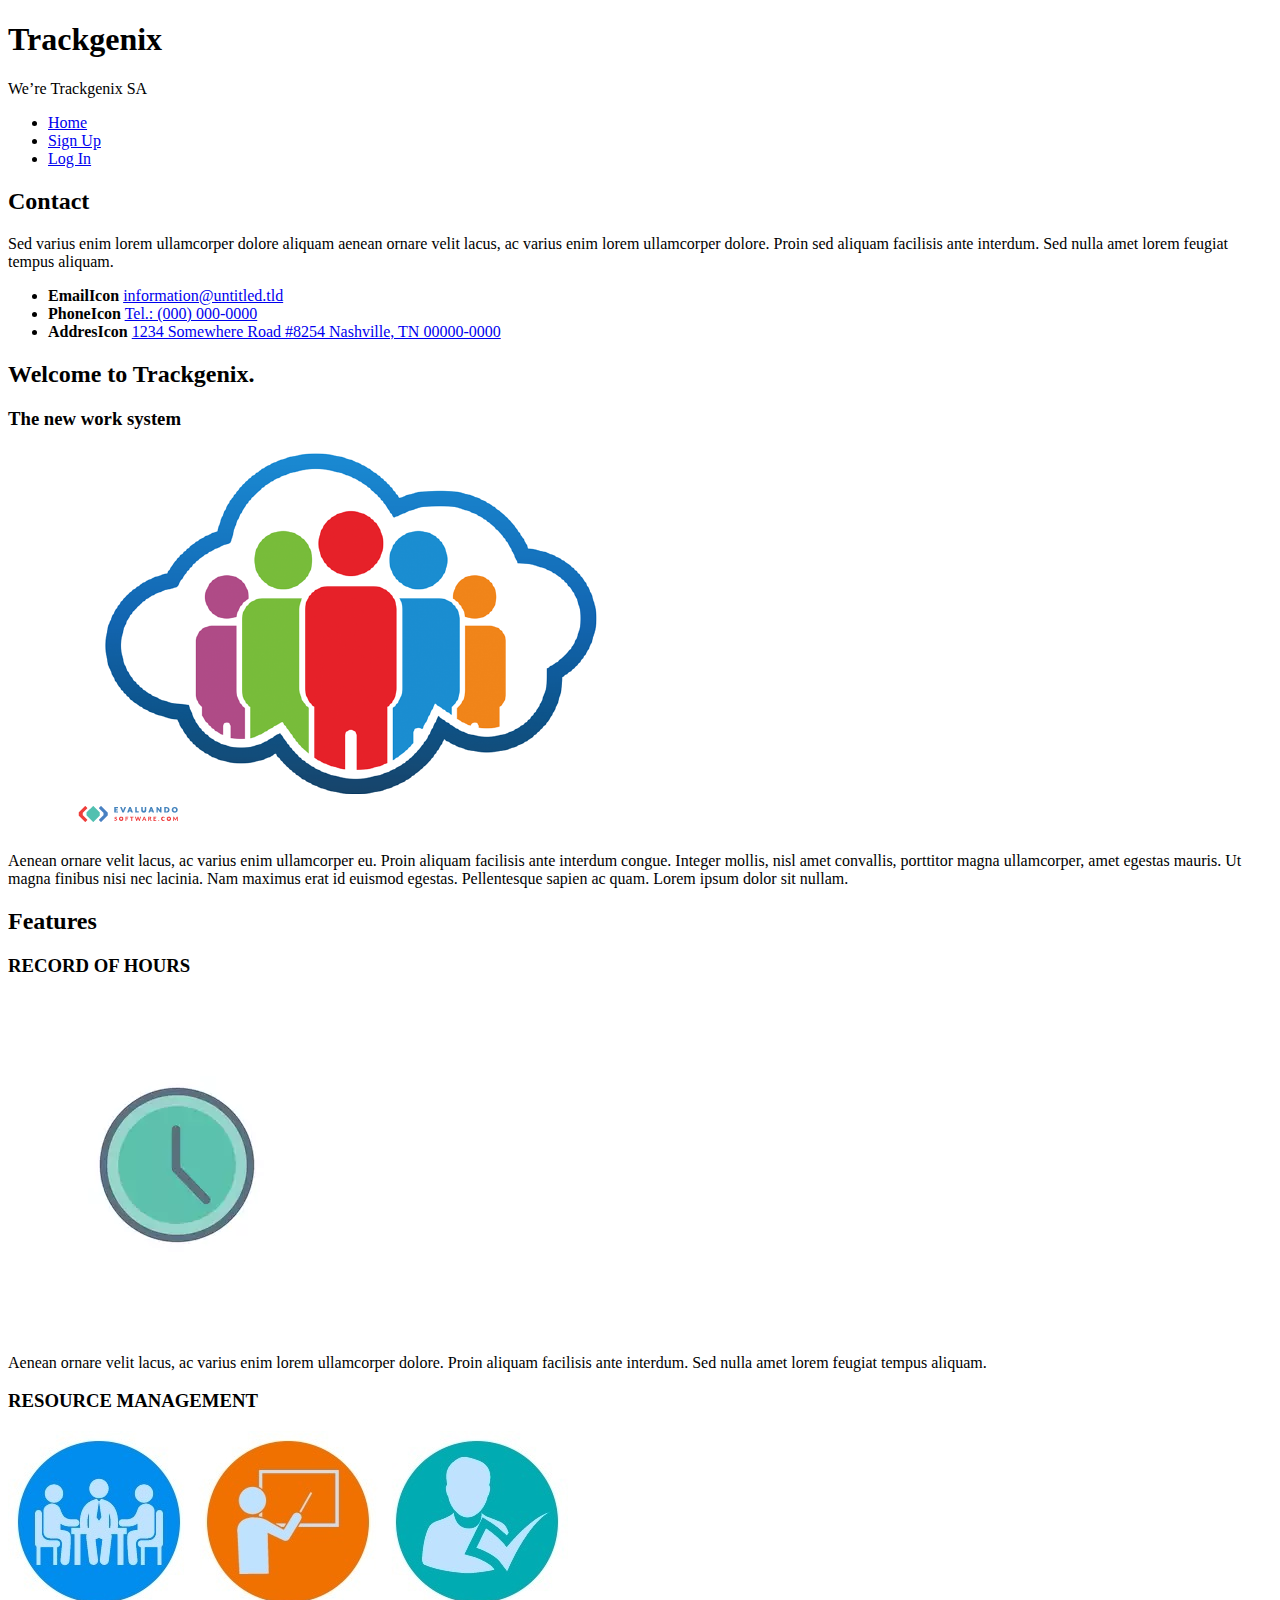
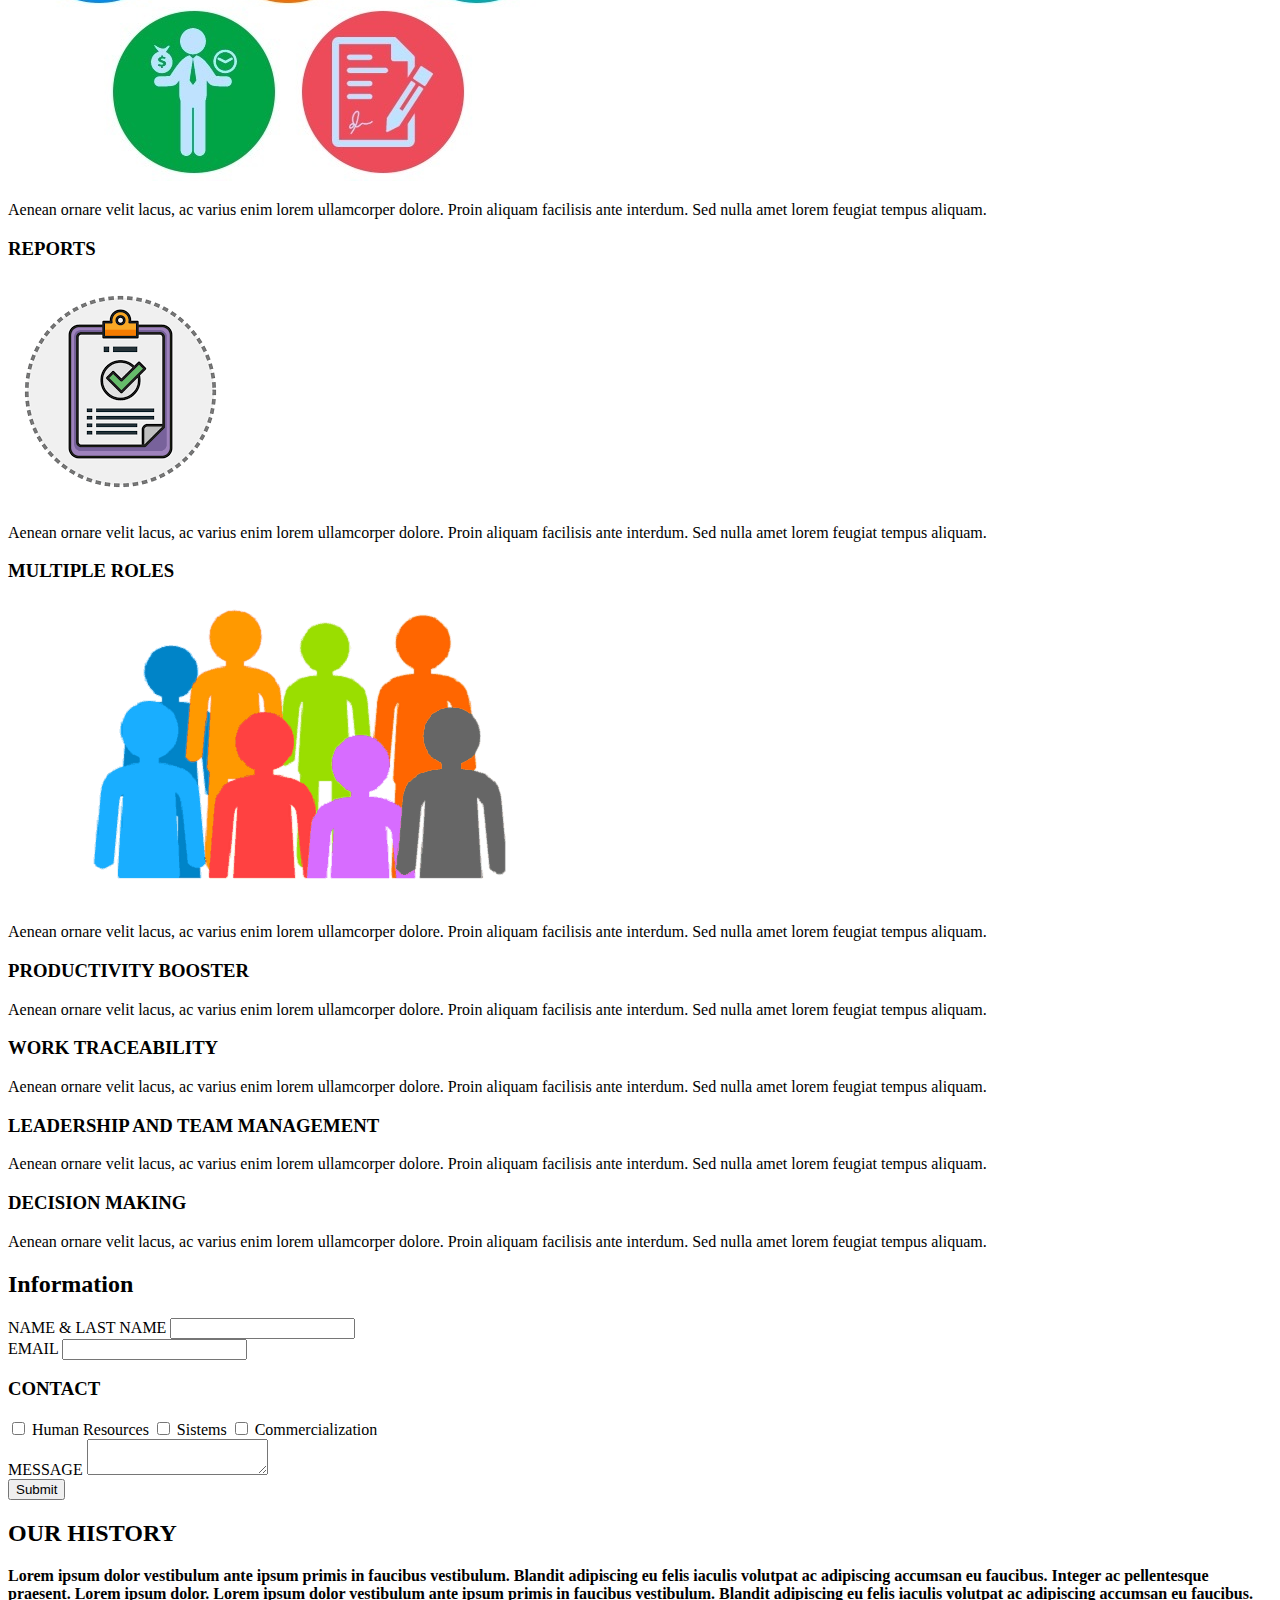
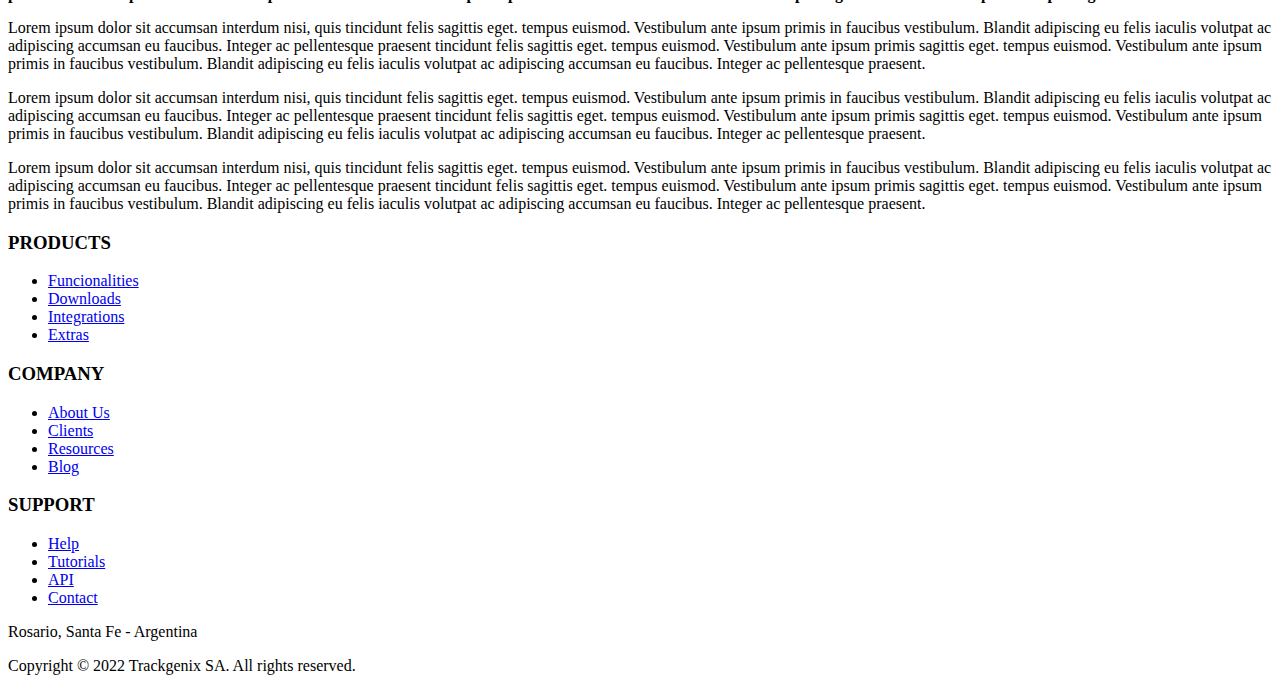
<file: Semana-02/index.html>
<!DOCTYPE html>
<html lang="zxx">

    <head>
        <meta charset="UTF-8">
        <title>Trackgenix</title>
    </head>

    <body>

        <header>
            <h1>Trackgenix</h1> 
            <p>We’re Trackgenix SA</p>
        </header>

        <aside>

            <div>
                <ul>
                    <li> <a href="#">Home</a> </li>
                    <li> <a href="#">Sign Up</a> </li>
                    <li> <a href="#">Log In</a> </li>
                </ul>
            </div>

            <div>
                <h2>Contact</h2>

                    <p>
                        Sed varius enim lorem ullamcorper dolore aliquam aenean ornare velit lacus,
                        ac varius enim lorem ullamcorper dolore. Proin sed aliquam facilisis ante interdum.
                        Sed nulla amet lorem feugiat tempus aliquam.
                    </p>
            </div>

            <div>
                <ul>
                    <li> <b>EmailIcon</b> <a href="#">information@untitled.tld</a> </li>
                    <li> <b>PhoneIcon</b> <a href="#">Tel.: (000) 000-0000</a> </li>
                    <li> <b>AddresIcon</b> <a href="#">1234 Somewhere Road #8254 Nashville, TN 00000-0000</a> </li>
                </ul>
            </div>

        </aside>

        <section>

            <h2>Welcome to Trackgenix.</h2>

            <h3>The new work system</h3>

            <div>
                <img src="imgs/imagen-de-recursos-humanos.png" alt="Recuros Humanos">

                <p>
                    Aenean ornare velit lacus, ac varius enim ullamcorper eu. Proin aliquam facilisis ante interdum congue.
                    Integer mollis, nisl amet convallis, porttitor magna ullamcorper, amet egestas mauris.
                    Ut magna finibus nisi nec lacinia. Nam maximus erat id euismod egestas. Pellentesque sapien ac quam.
                    Lorem ipsum dolor sit nullam.
                </p>
            </div>

        </section>

        <section>

            <h2>Features</h2>

            <div>
                <h3>RECORD OF HOURS</h3>

                <img src="imgs/imagen-reloj.webp" alt="Reloj">

                <p>
                    Aenean ornare velit lacus, ac varius enim lorem ullamcorper dolore.
                    Proin aliquam facilisis ante interdum. Sed nulla amet lorem feugiat tempus aliquam.
                </p>
            </div>

            <div>
                <h3>RESOURCE MANAGEMENT</h3>

                <img src="imgs/gestion-de-recursos-imagen.jpg" alt="Gestion de recursos">

                <p>
                    Aenean ornare velit lacus, ac varius enim lorem ullamcorper dolore.
                    Proin aliquam facilisis ante interdum. Sed nulla amet lorem feugiat tempus aliquam.
                </p>
            </div>

            <div>
                <h3>REPORTS</h3>

                <img src="imgs/imagen-reporte.png" alt="Reporte">

                <p>
                    Aenean ornare velit lacus, ac varius enim lorem ullamcorper dolore.
                    Proin aliquam facilisis ante interdum. Sed nulla amet lorem feugiat tempus aliquam.
                </p>
            </div>

            <div>
                <h3>MULTIPLE ROLES</h3>

                <img src="imgs/imagen-multiples-roles.webp" alt="Multiples roles">

                <p>
                    Aenean ornare velit lacus, ac varius enim lorem ullamcorper dolore.
                    Proin aliquam facilisis ante interdum. Sed nulla amet lorem feugiat tempus aliquam.
                </p>
            </div>

        </section>

        <section>

            <div>
                <h3>PRODUCTIVITY BOOSTER</h3>

                <p>
                    Aenean ornare velit lacus, ac varius enim lorem ullamcorper dolore.
                    Proin aliquam facilisis ante interdum. Sed nulla amet lorem feugiat tempus aliquam.
                </p>
            </div>

            <div>
                <h3>WORK TRACEABILITY</h3>

                <p>
                    Aenean ornare velit lacus, ac varius enim lorem ullamcorper dolore.
                    Proin aliquam facilisis ante interdum. Sed nulla amet lorem feugiat tempus aliquam.
                </p>
            </div>

            <div>
                <h3>LEADERSHIP AND TEAM MANAGEMENT</h3>

                <p>
                    Aenean ornare velit lacus, ac varius enim lorem ullamcorper dolore.
                    Proin aliquam facilisis ante interdum. Sed nulla amet lorem feugiat tempus aliquam.
                </p>
            </div>

            <div>
                <h3>DECISION MAKING</h3>

                <p>
                    Aenean ornare velit lacus, ac varius enim lorem ullamcorper dolore.
                    Proin aliquam facilisis ante interdum. Sed nulla amet lorem feugiat tempus aliquam.
                </p>
            </div>

        </section>

        <section>

            <h2>Information</h2>

            <form>

                <div>
                    <label>NAME & LAST NAME</label>
                    <input type="text">
                </div>

                <div>
                    <label>EMAIL</label>
                    <input type="text">
                </div>

                <div>
                    <h3>CONTACT</h3>

                    <input type="checkbox">
                    <label>Human Resources</label>

                    <input type="checkbox">
                    <label>Sistems</label>

                    <input type="checkbox">
                    <label>Commercialization</label>
                </div>

                <div>
                    <label>MESSAGE</label>
                    <textarea name="message"></textarea>
                </div>

                <input type="submit" value="Submit">

            </form>

        </section>

        <section>

            <h2>OUR HISTORY</h2>

            <p>
                <b>
                Lorem ipsum dolor vestibulum ante ipsum primis in faucibus vestibulum.
                Blandit adipiscing eu felis iaculis volutpat ac adipiscing accumsan eu faucibus.
                Integer ac pellentesque praesent. Lorem ipsum dolor.
                Lorem ipsum dolor vestibulum ante ipsum primis in faucibus vestibulum.
                Blandit adipiscing eu felis iaculis volutpat ac adipiscing accumsan eu faucibus.
                </b> 
            </p>

            <p>
                Lorem ipsum dolor sit accumsan interdum nisi, quis tincidunt felis sagittis eget. tempus euismod.
                Vestibulum ante ipsum primis in faucibus vestibulum.
                Blandit adipiscing eu felis iaculis volutpat ac adipiscing accumsan eu faucibus.
                Integer ac pellentesque praesent tincidunt felis sagittis eget. tempus euismod.
                Vestibulum ante ipsum primis sagittis eget. tempus euismod.
                Vestibulum ante ipsum primis in faucibus vestibulum.
                Blandit adipiscing eu felis iaculis volutpat ac adipiscing accumsan eu faucibus.
                Integer ac pellentesque praesent. 
            </p>

            <p>
                Lorem ipsum dolor sit accumsan interdum nisi, quis tincidunt felis sagittis eget. tempus euismod.
                Vestibulum ante ipsum primis in faucibus vestibulum.
                Blandit adipiscing eu felis iaculis volutpat ac adipiscing accumsan eu faucibus.
                Integer ac pellentesque praesent tincidunt felis sagittis eget. tempus euismod.
                Vestibulum ante ipsum primis sagittis eget. tempus euismod.
                Vestibulum ante ipsum primis in faucibus vestibulum.
                Blandit adipiscing eu felis iaculis volutpat ac adipiscing accumsan eu faucibus.
                Integer ac pellentesque praesent. 
            </p>

            <p>
                Lorem ipsum dolor sit accumsan interdum nisi, quis tincidunt felis sagittis eget. tempus euismod.
                Vestibulum ante ipsum primis in faucibus vestibulum.
                Blandit adipiscing eu felis iaculis volutpat ac adipiscing accumsan eu faucibus.
                Integer ac pellentesque praesent tincidunt felis sagittis eget. tempus euismod.
                Vestibulum ante ipsum primis sagittis eget. tempus euismod.
                Vestibulum ante ipsum primis in faucibus vestibulum.
                Blandit adipiscing eu felis iaculis volutpat ac adipiscing accumsan eu faucibus.
                Integer ac pellentesque praesent. 
            </p>

        </section>

        <section>

            <div>
                <h3>PRODUCTS</h3>

                <ul>
                    <li> <a href="#">Funcionalities</a> </li>
                    <li> <a href="#">Downloads</a> </li>
                    <li> <a href="#">Integrations</a> </li>
                    <li> <a href="#">Extras</a> </li>
                </ul>
            </div>

            <div>
                <h3>COMPANY</h3>

                <ul>
                    <li> <a href="#">About Us</a> </li>
                    <li> <a href="#">Clients</a> </li>
                    <li> <a href="#">Resources</a> </li>
                    <li> <a href="#">Blog</a> </li>
                </ul>
            </div>

            <div>
                <h3>SUPPORT</h3>

                <ul>
                    <li> <a href="#">Help</a> </li>
                    <li> <a href="#">Tutorials</a> </li>
                    <li> <a href="#">API</a> </li>
                    <li> <a href="#">Contact</a> </li>
                </ul>
            </div>

        </section>

       
        <footer>
            <p>Rosario, Santa Fe - Argentina</p> 
            <p>Copyright © 2022 Trackgenix SA. All rights reserved.</p>
        </footer>

    </body>

</html>
</file>
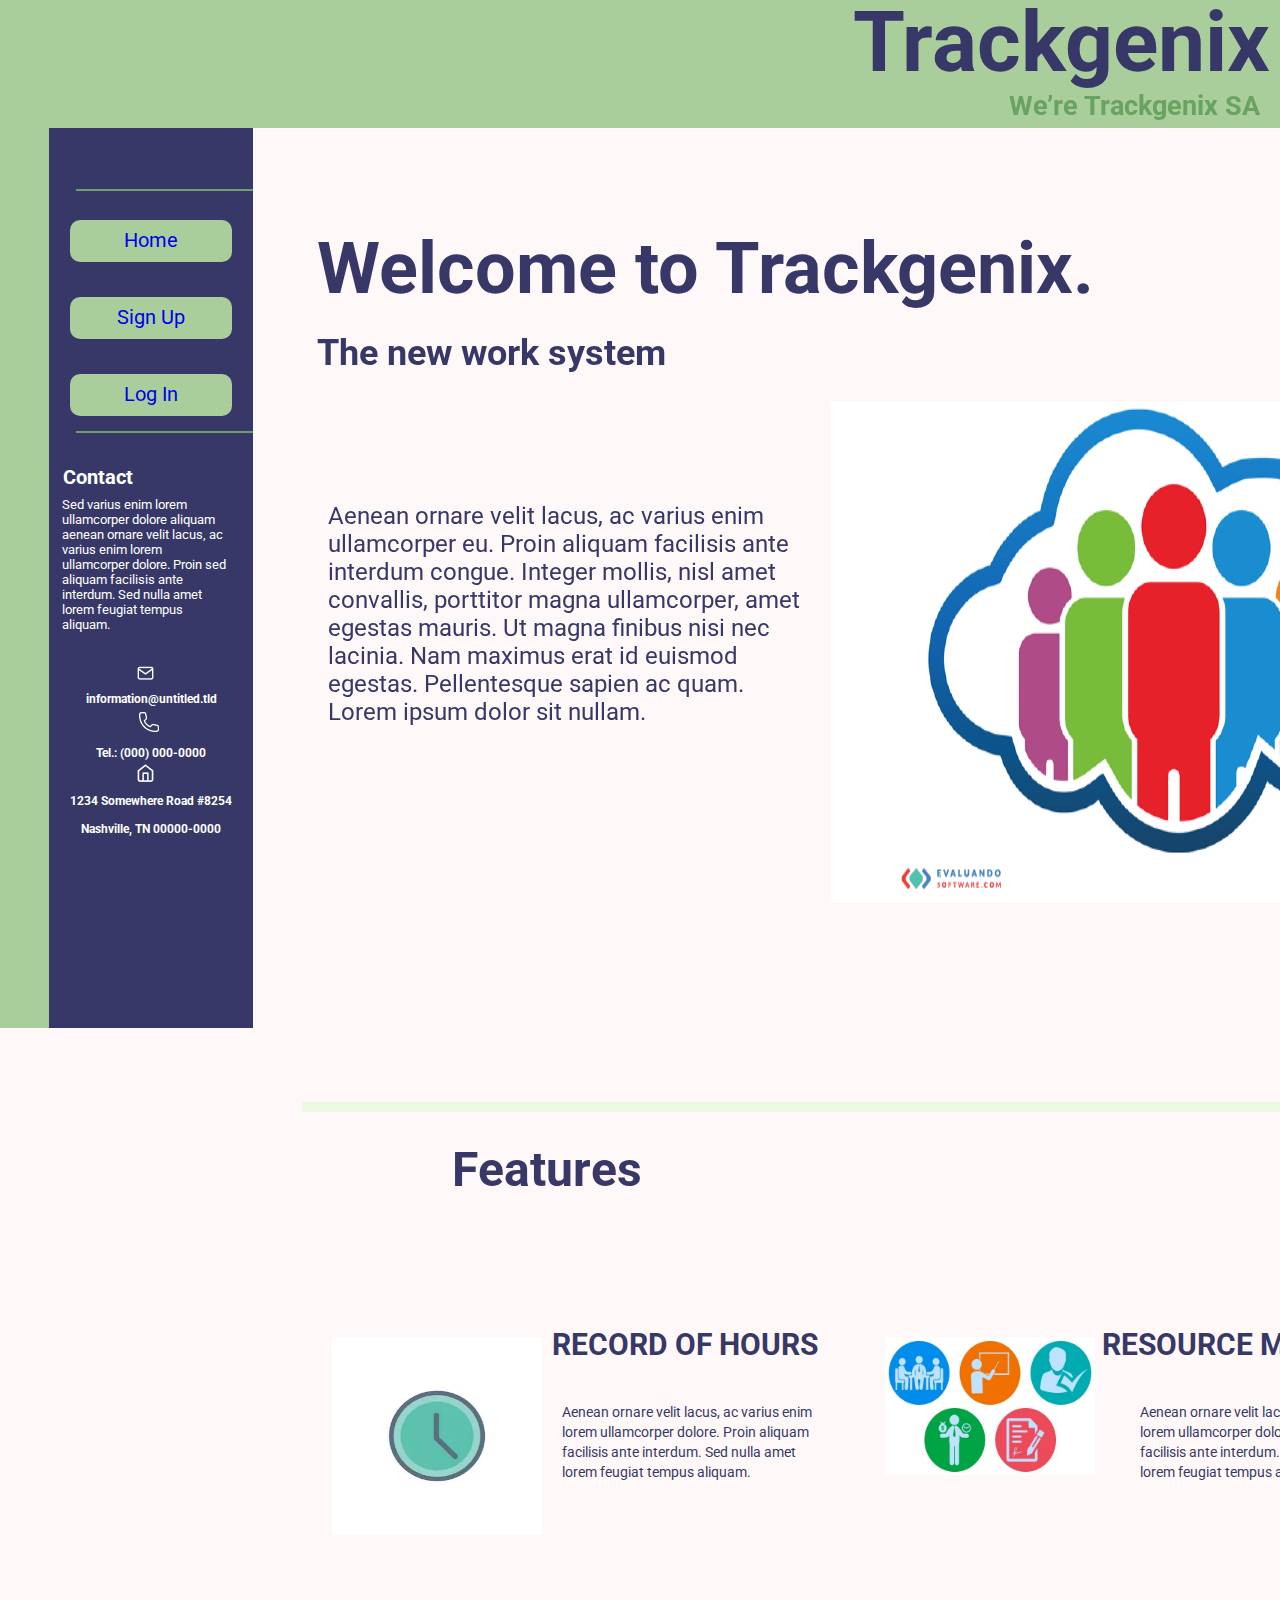
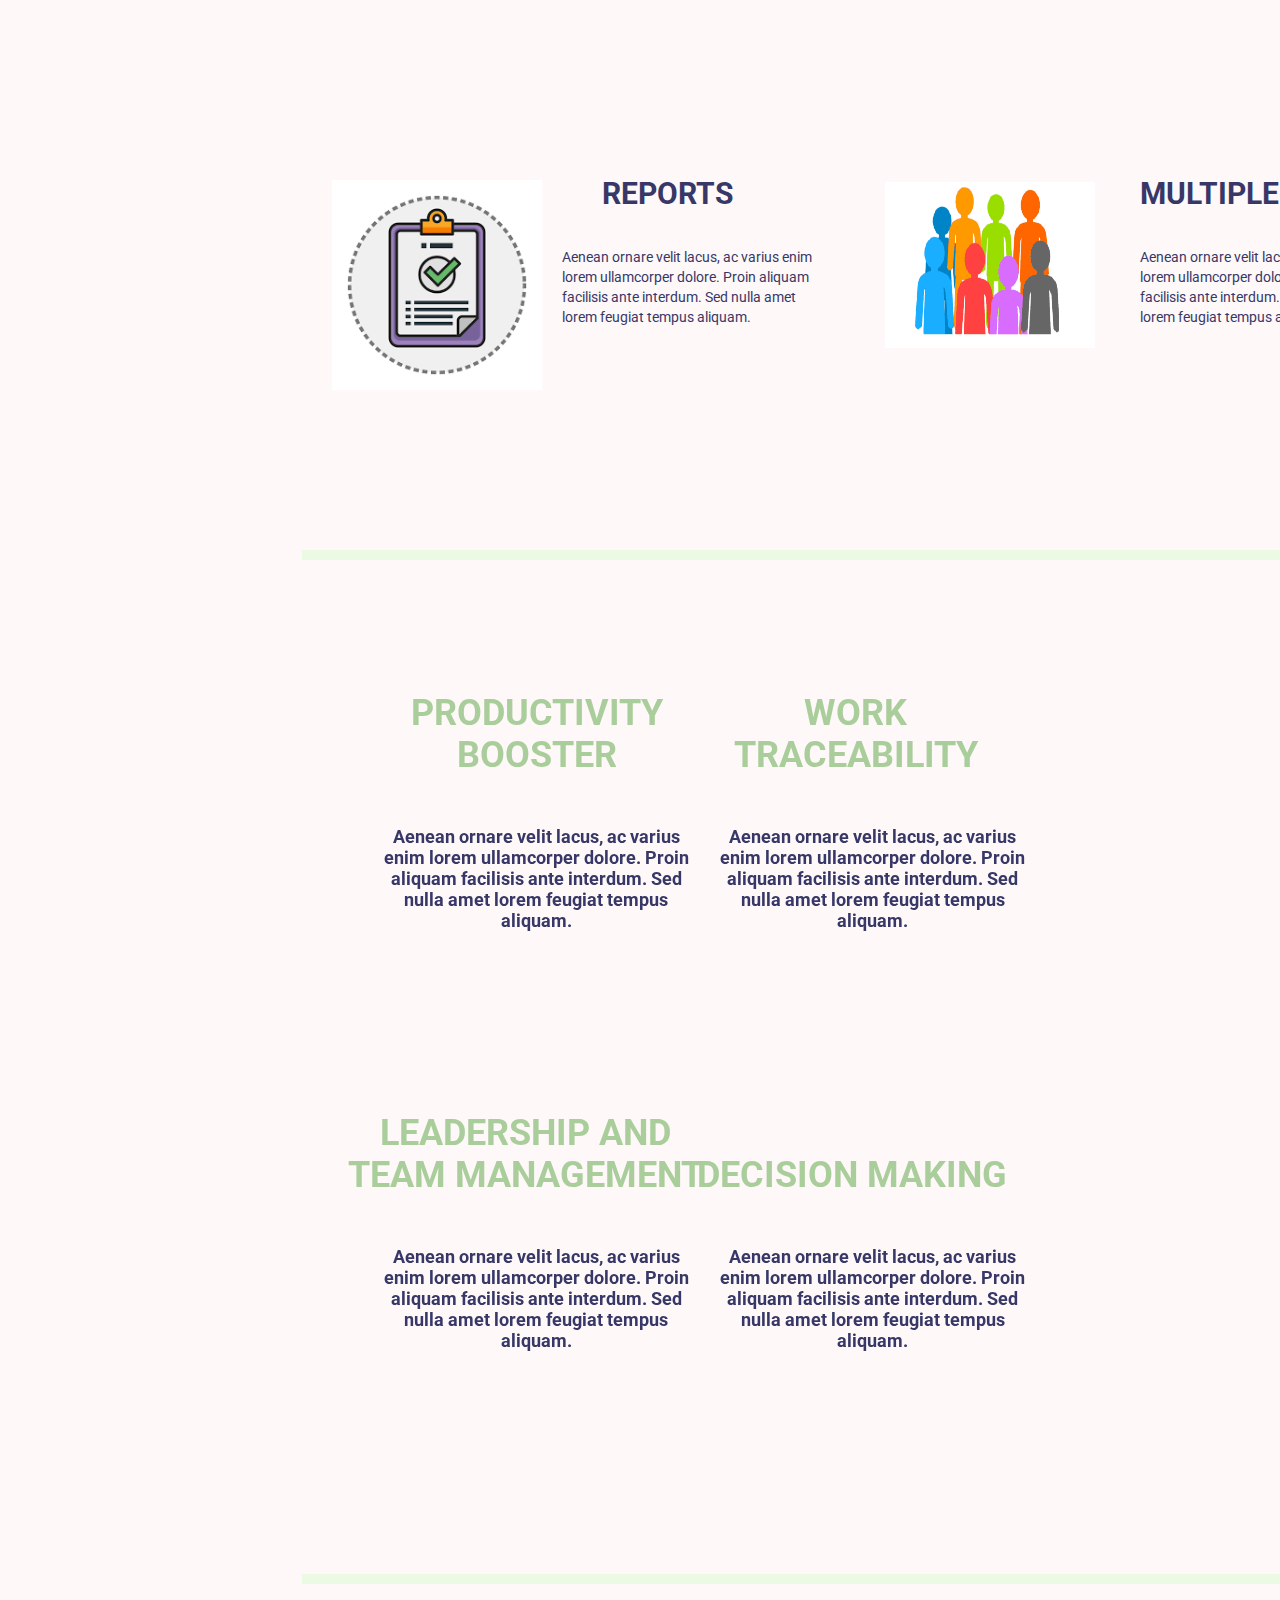
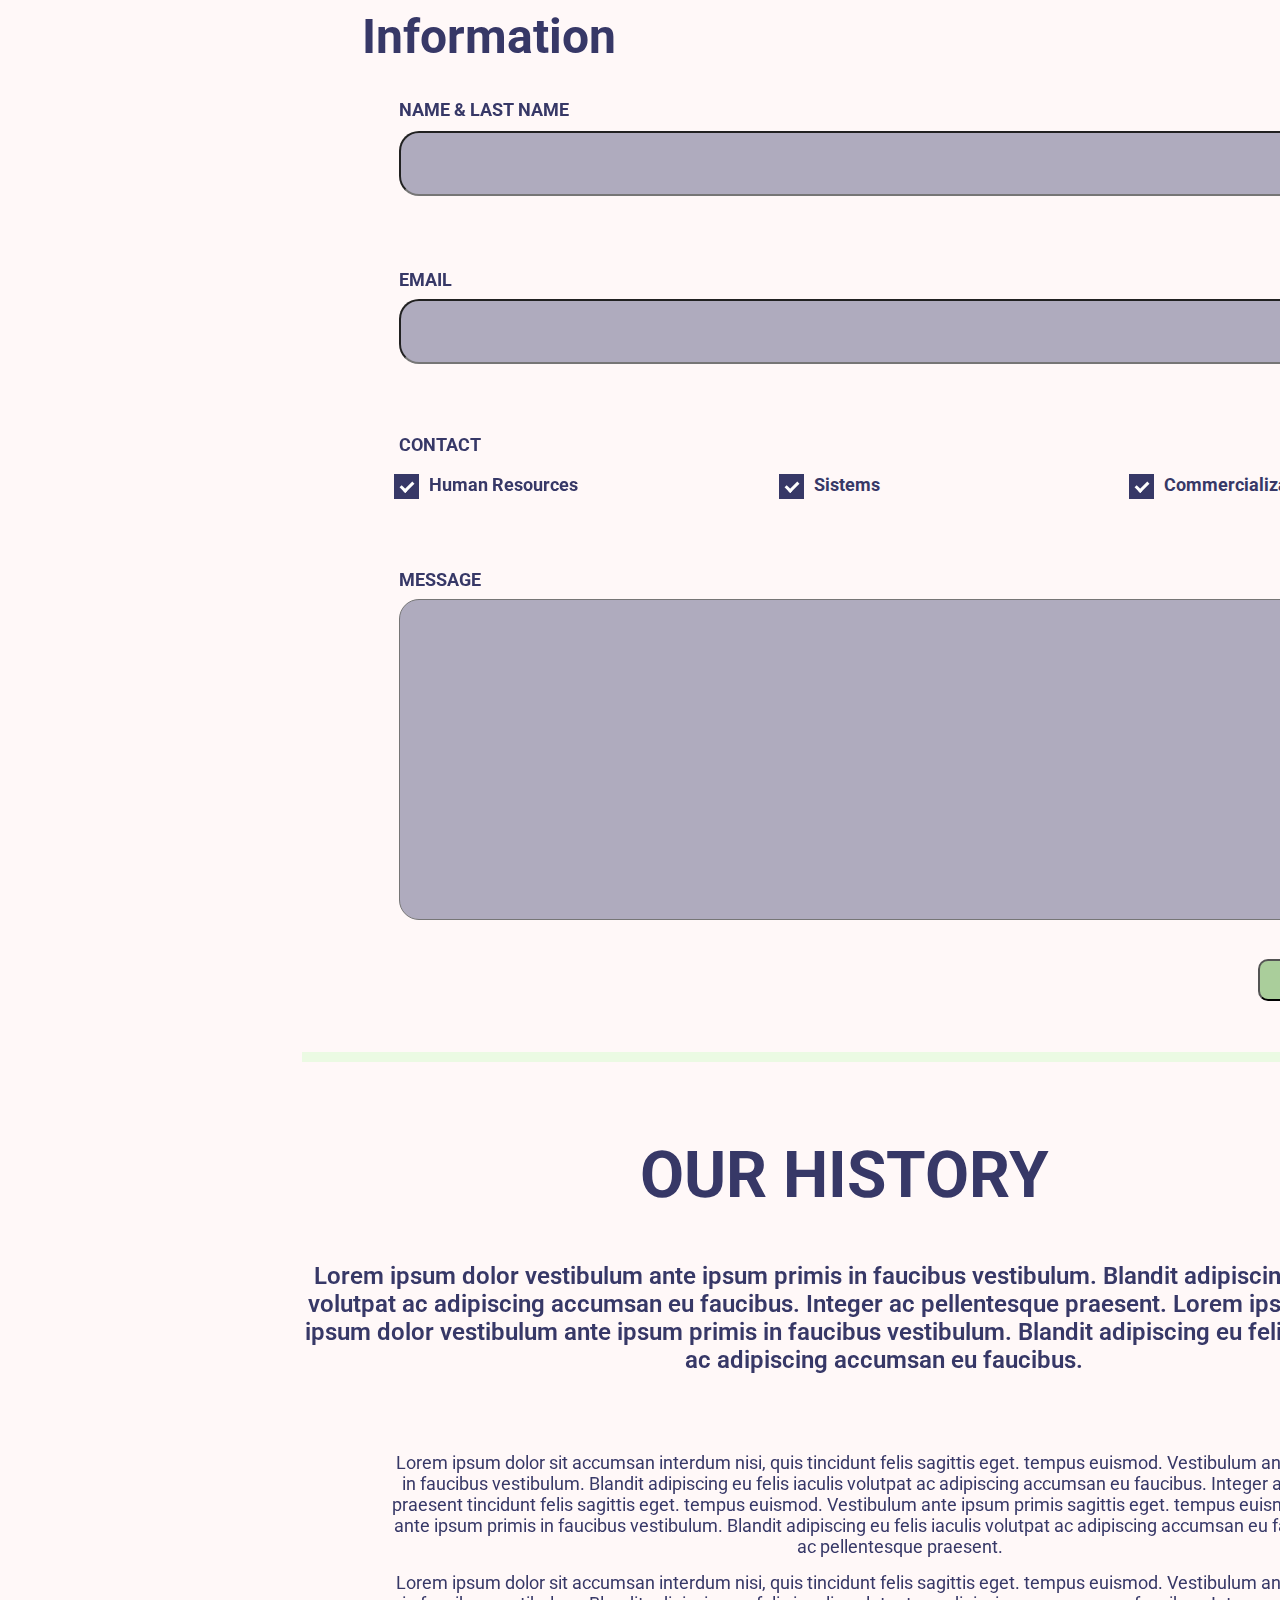
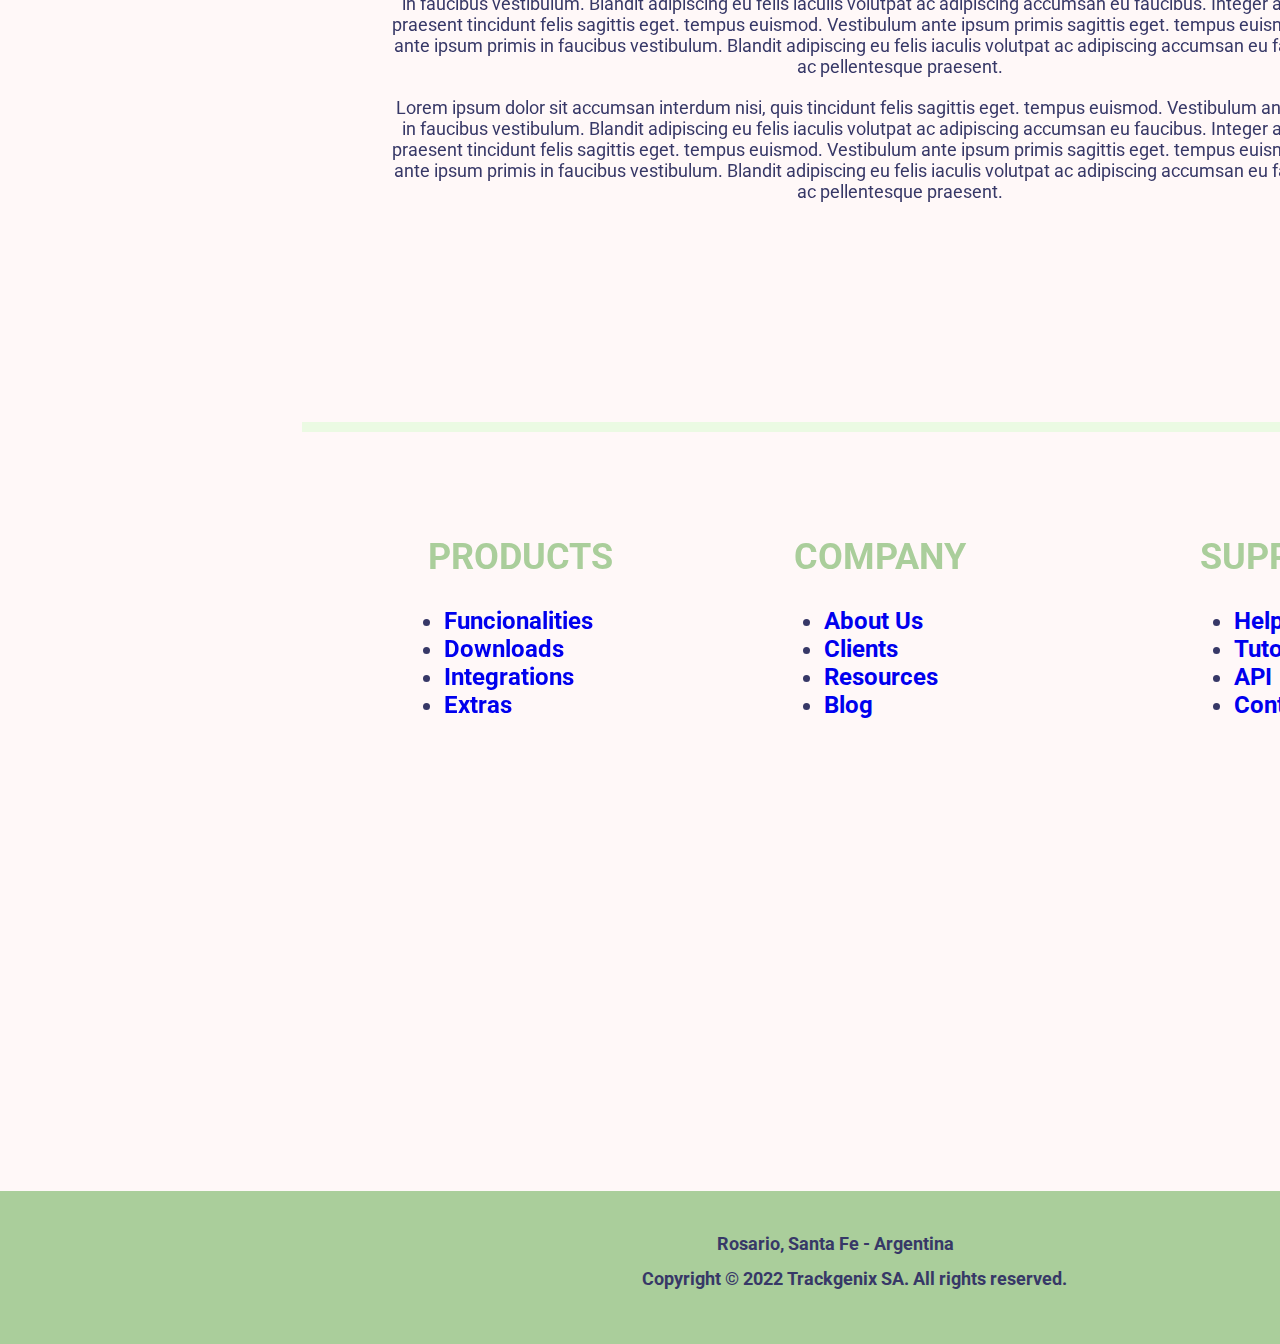
<file: Semana-03/index.html>
<!DOCTYPE html>
<html lang="zxx">

    <head>
        <meta charset="UTF-8">
        <meta http-equiv="X-UA-Compatible" content="IE=edge">
        <meta name="viewport" content="width=device-width, initial-scale=1.0">
        <link rel="stylesheet" href="CSS/reset.css">
        <link rel="stylesheet" href="CSS/style.css">
        <title>Trackgenix</title>
    </head>

    <body>

        <header>
            <h1>Trackgenix</h1> 
            <p>We’re Trackgenix SA</p>
        </header>

        <aside>

            <div class="line-sidebar-up"></div>
            <div>
                <nav>
                    <ul>
                        <li> <a href="#">Home</a> </li>
                        <li> <a href="#">Sign Up</a> </li>
                        <li> <a href="#">Log In</a> </li>
                    </ul>
                </nav>
            </div>
            <div class="line-sidebar-down"></div>

            <div class="contact">
                <h2>Contact</h2>

                    <p>
                        Sed varius enim lorem ullamcorper dolore aliquam aenean ornare velit lacus,
                        ac varius enim lorem ullamcorper dolore. Proin sed aliquam facilisis ante interdum.
                        Sed nulla amet lorem feugiat tempus aliquam.
                    </p>
            </div>

            <div class="information">
                <ul>
                    <li> <img src="Images/email.png" alt="Email"> <a href="#">information@untitled.tld</a> </li>
                    <li> <img src="Images/phone.png" alt="Phone"> <a href="#">Tel.: (000) 000-0000</a> </li>
                    <li> <img src="Images/house.png" alt="House"> <a href="#">1234 Somewhere Road #8254 Nashville, TN 00000-0000</a> </li>
                </ul>
            </div>

        </aside>

        <main>

            <section class="welcome">
                <h2>Welcome to Trackgenix.</h2>

                <h3>The new work system</h3>

                <div>
                    <img src="Images/imagen-de-recursos-humanos.png" alt="Recuros Humanos">

                    <p>
                        Aenean ornare velit lacus, ac varius enim ullamcorper eu. Proin aliquam facilisis ante interdum congue.
                        Integer mollis, nisl amet convallis, porttitor magna ullamcorper, amet egestas mauris.
                        Ut magna finibus nisi nec lacinia. Nam maximus erat id euismod egestas. Pellentesque sapien ac quam.
                        Lorem ipsum dolor sit nullam.
                    </p>
                </div>
            </section>

            <div class="line-welcome"></div>

            <section class="features">
                <h2>Features</h2>
                
                <article>
                    <div id="record">
                        <h3>RECORD OF HOURS</h3>

                        <img src="Images/imagen-reloj.webp" alt="Reloj">

                        <p>
                            Aenean ornare velit lacus, ac varius enim lorem ullamcorper dolore.
                            Proin aliquam facilisis ante interdum. Sed nulla amet lorem feugiat tempus aliquam.
                        </p>
                    </div>

                    <div id="resource">
                        <h3>RESOURCE MANAGEMENT</h3>

                        <img src="Images/gestion-de-recursos-imagen.jpg" alt="Gestion de recursos">

                        <p>
                            Aenean ornare velit lacus, ac varius enim lorem ullamcorper dolore.
                            Proin aliquam facilisis ante interdum. Sed nulla amet lorem feugiat tempus aliquam.
                        </p>
                    </div>

                    <div id="reports">
                        <h3>REPORTS</h3>

                        <img src="Images/imagen-reporte.png" alt="Reporte">

                        <p>
                            Aenean ornare velit lacus, ac varius enim lorem ullamcorper dolore.
                            Proin aliquam facilisis ante interdum. Sed nulla amet lorem feugiat tempus aliquam.
                        </p>
                    </div>

                    <div id="roles">
                        <h3>MULTIPLE ROLES</h3>

                        <img src="Images/imagen-multiples-roles.webp" alt="Multiples roles">

                        <p>
                            Aenean ornare velit lacus, ac varius enim lorem ullamcorper dolore.
                            Proin aliquam facilisis ante interdum. Sed nulla amet lorem feugiat tempus aliquam.
                        </p>
                    </div>
                </article>
            </section>

            <div class="line-features"></div>

            <div class="why-use">
                    <div id="productivity" class="border">
                        <h3>PRODUCTIVITY BOOSTER</h3>

                        <p>
                            Aenean ornare velit lacus, ac varius enim lorem ullamcorper dolore.
                            Proin aliquam facilisis ante interdum. Sed nulla amet lorem feugiat tempus aliquam.
                        </p>
                    </div>

                    <div id="work" class="border">
                        <h3>WORK TRACEABILITY</h3>

                        <p>
                            Aenean ornare velit lacus, ac varius enim lorem ullamcorper dolore.
                            Proin aliquam facilisis ante interdum. Sed nulla amet lorem feugiat tempus aliquam.
                        </p>
                    </div>

                    <div id="leadership" class="border">
                        <h3>LEADERSHIP AND TEAM MANAGEMENT</h3>

                        <p>
                            Aenean ornare velit lacus, ac varius enim lorem ullamcorper dolore.
                            Proin aliquam facilisis ante interdum. Sed nulla amet lorem feugiat tempus aliquam.
                        </p>
                    </div>

                    <div id="decision" class="border">
                        <h3>DECISION MAKING</h3>

                        <p>
                            Aenean ornare velit lacus, ac varius enim lorem ullamcorper dolore.
                            Proin aliquam facilisis ante interdum. Sed nulla amet lorem feugiat tempus aliquam.
                        </p>
                    </div>
            </div> 
             
            <div class="line-why-use"></div>

            <section id="form">
                <h2>Information</h2>

                <form>

                    <div class="name">
                        <label>NAME & LAST NAME</label>
                        <input type="text">
                    </div>

                    <div class="email">
                        <label>EMAIL</label>
                        <input type="text">
                    </div>

                    <div id="contact">
                        <h3>CONTACT</h3>

                        <label class="container-hr">Human Resources
                            <input type="checkbox" checked="checked">
                            <span class="checkmark"></span>
                        </label>

                        <label class="container-s">Sistems
                            <input type="checkbox" checked="checked">
                            <span class="checkmark"></span>
                        </label>

                        <label class="container-c">Commercialization
                            <input type="checkbox" checked="checked">
                            <span class="checkmark"></span>
                        </label>
                    </div>

                    <div class="message">
                        <label>MESSAGE</label>
                        <textarea name="message"></textarea>
                    </div>

                    <input class="submit" type="submit" value="Submit">

                </form>
            </section>

            <div class="line-information"></div>

            <section id="our-history">
                <h2>OUR HISTORY</h2>

                <p class="p1">
                    Lorem ipsum dolor vestibulum ante ipsum primis in faucibus vestibulum.
                    Blandit adipiscing eu felis iaculis volutpat ac adipiscing accumsan eu faucibus.
                    Integer ac pellentesque praesent. Lorem ipsum dolor.
                    Lorem ipsum dolor vestibulum ante ipsum primis in faucibus vestibulum.
                    Blandit adipiscing eu felis iaculis volutpat ac adipiscing accumsan eu faucibus.
                </p>

                
                <p class="p2">
                    Lorem ipsum dolor sit accumsan interdum nisi, quis tincidunt felis sagittis eget. tempus euismod.
                    Vestibulum ante ipsum primis in faucibus vestibulum.
                    Blandit adipiscing eu felis iaculis volutpat ac adipiscing accumsan eu faucibus.
                    Integer ac pellentesque praesent tincidunt felis sagittis eget. tempus euismod.
                    Vestibulum ante ipsum primis sagittis eget. tempus euismod.
                    Vestibulum ante ipsum primis in faucibus vestibulum.
                    Blandit adipiscing eu felis iaculis volutpat ac adipiscing accumsan eu faucibus.
                    Integer ac pellentesque praesent.
                </p> 
                
                <p class="p3">
                    Lorem ipsum dolor sit accumsan interdum nisi, quis tincidunt felis sagittis eget. tempus euismod.
                    Vestibulum ante ipsum primis in faucibus vestibulum.
                    Blandit adipiscing eu felis iaculis volutpat ac adipiscing accumsan eu faucibus.
                    Integer ac pellentesque praesent tincidunt felis sagittis eget. tempus euismod.
                    Vestibulum ante ipsum primis sagittis eget. tempus euismod.
                    Vestibulum ante ipsum primis in faucibus vestibulum.
                    Blandit adipiscing eu felis iaculis volutpat ac adipiscing accumsan eu faucibus.
                    Integer ac pellentesque praesent. 
                </p>

                <p class="p4">
                    Lorem ipsum dolor sit accumsan interdum nisi, quis tincidunt felis sagittis eget. tempus euismod.
                    Vestibulum ante ipsum primis in faucibus vestibulum.
                    Blandit adipiscing eu felis iaculis volutpat ac adipiscing accumsan eu faucibus.
                    Integer ac pellentesque praesent tincidunt felis sagittis eget. tempus euismod.
                    Vestibulum ante ipsum primis sagittis eget. tempus euismod.
                    Vestibulum ante ipsum primis in faucibus vestibulum.
                    Blandit adipiscing eu felis iaculis volutpat ac adipiscing accumsan eu faucibus.
                    Integer ac pellentesque praesent. 
                </p> 
            </section>

            <div class="line-our-history"></div>

            <section class="order-list">
                <div class="products">
                    <h3>PRODUCTS</h3>

                    <ul>
                        <li> <a href="#">Funcionalities</a> </li>
                        <li> <a href="#">Downloads</a> </li>
                        <li> <a href="#">Integrations</a> </li>
                        <li> <a href="#">Extras</a> </li>
                    </ul>
                </div>

                <div class="company">
                    <h3>COMPANY</h3>

                    <ul>
                        <li> <a href="#">About Us</a> </li>
                        <li> <a href="#">Clients</a> </li>
                        <li> <a href="#">Resources</a> </li>
                        <li> <a href="#">Blog</a> </li>
                    </ul>
                </div>

                <div class="support">
                    <h3>SUPPORT</h3>

                    <ul>
                        <li> <a href="#">Help</a> </li>
                        <li> <a href="#">Tutorials</a> </li>
                        <li> <a href="#">API</a> </li>
                        <li> <a href="#">Contact</a> </li>
                    </ul>
                </div>
            </section>

        </main>

        <footer>
            <p class="location">Rosario, Santa Fe - Argentina</p> 
            <p class="copyright">Copyright © 2022 Trackgenix SA. All rights reserved.</p>
        </footer>

    </body>

</html>
</file>
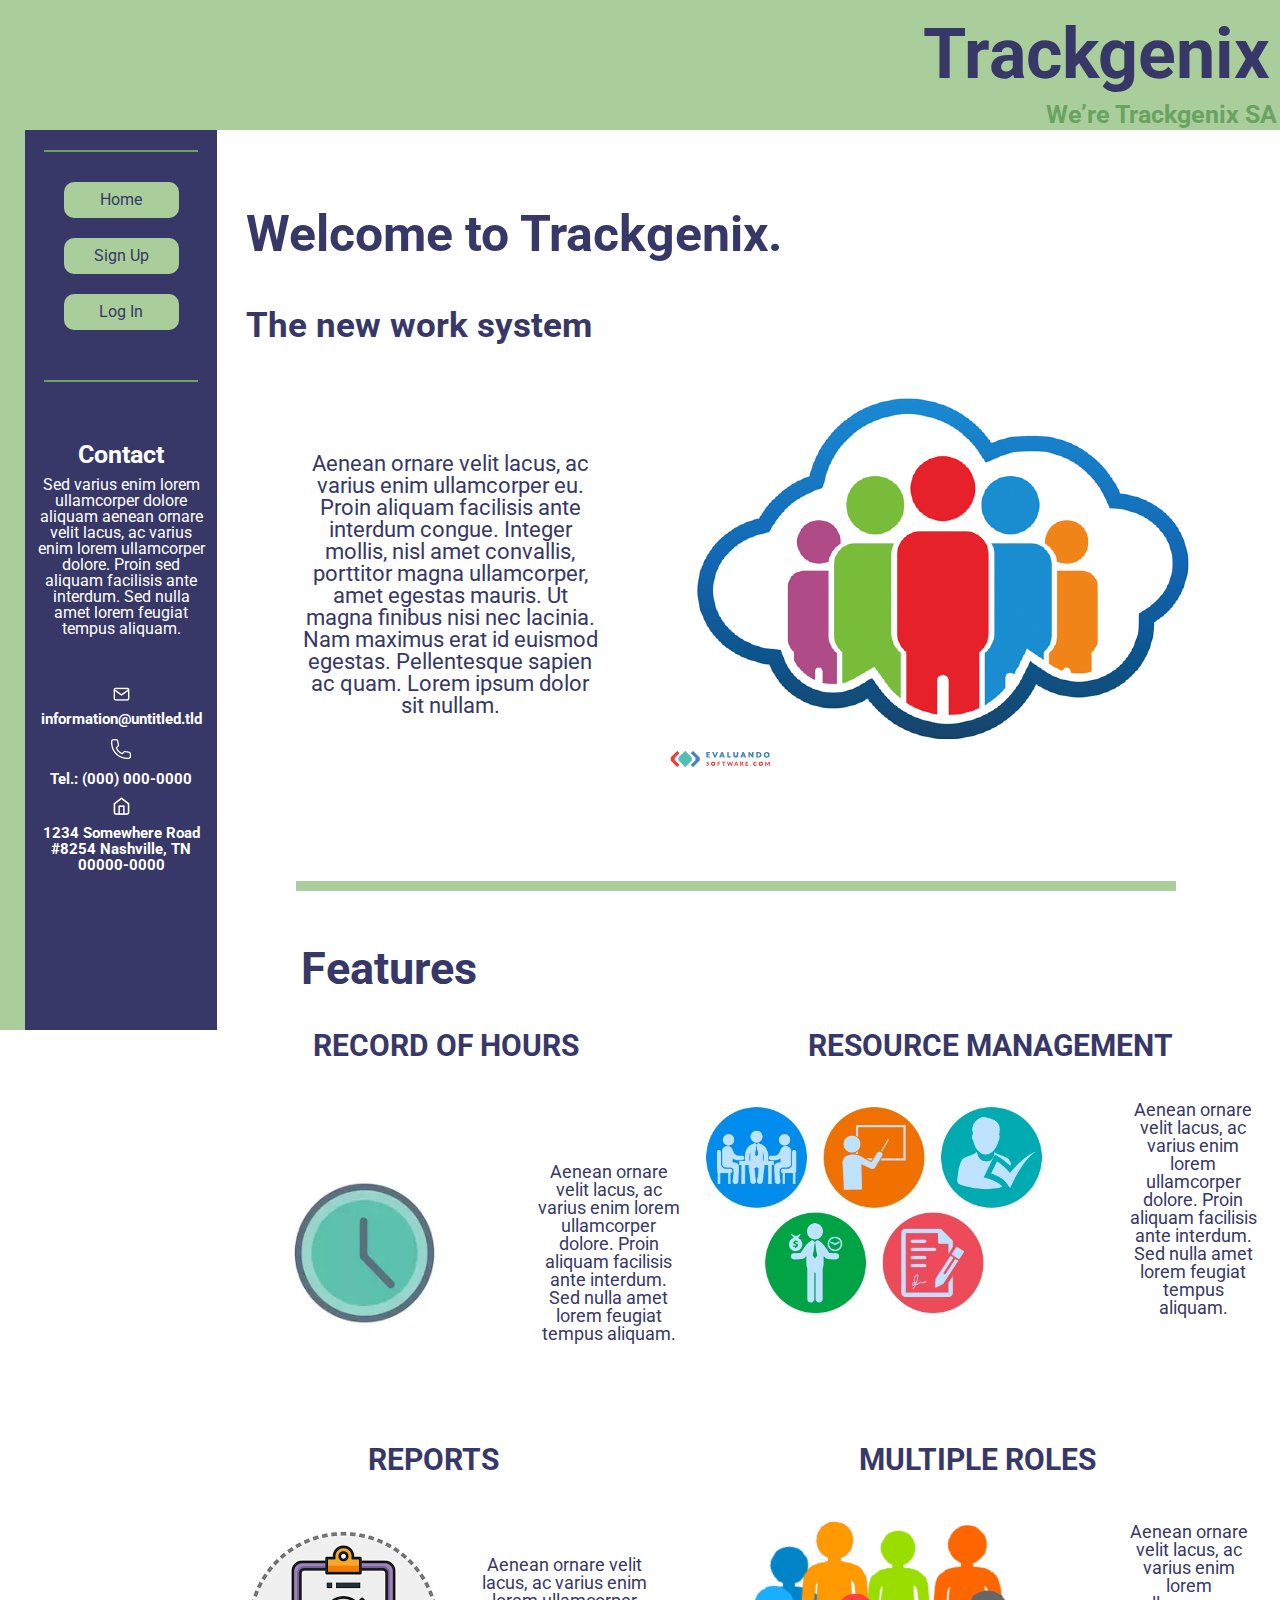
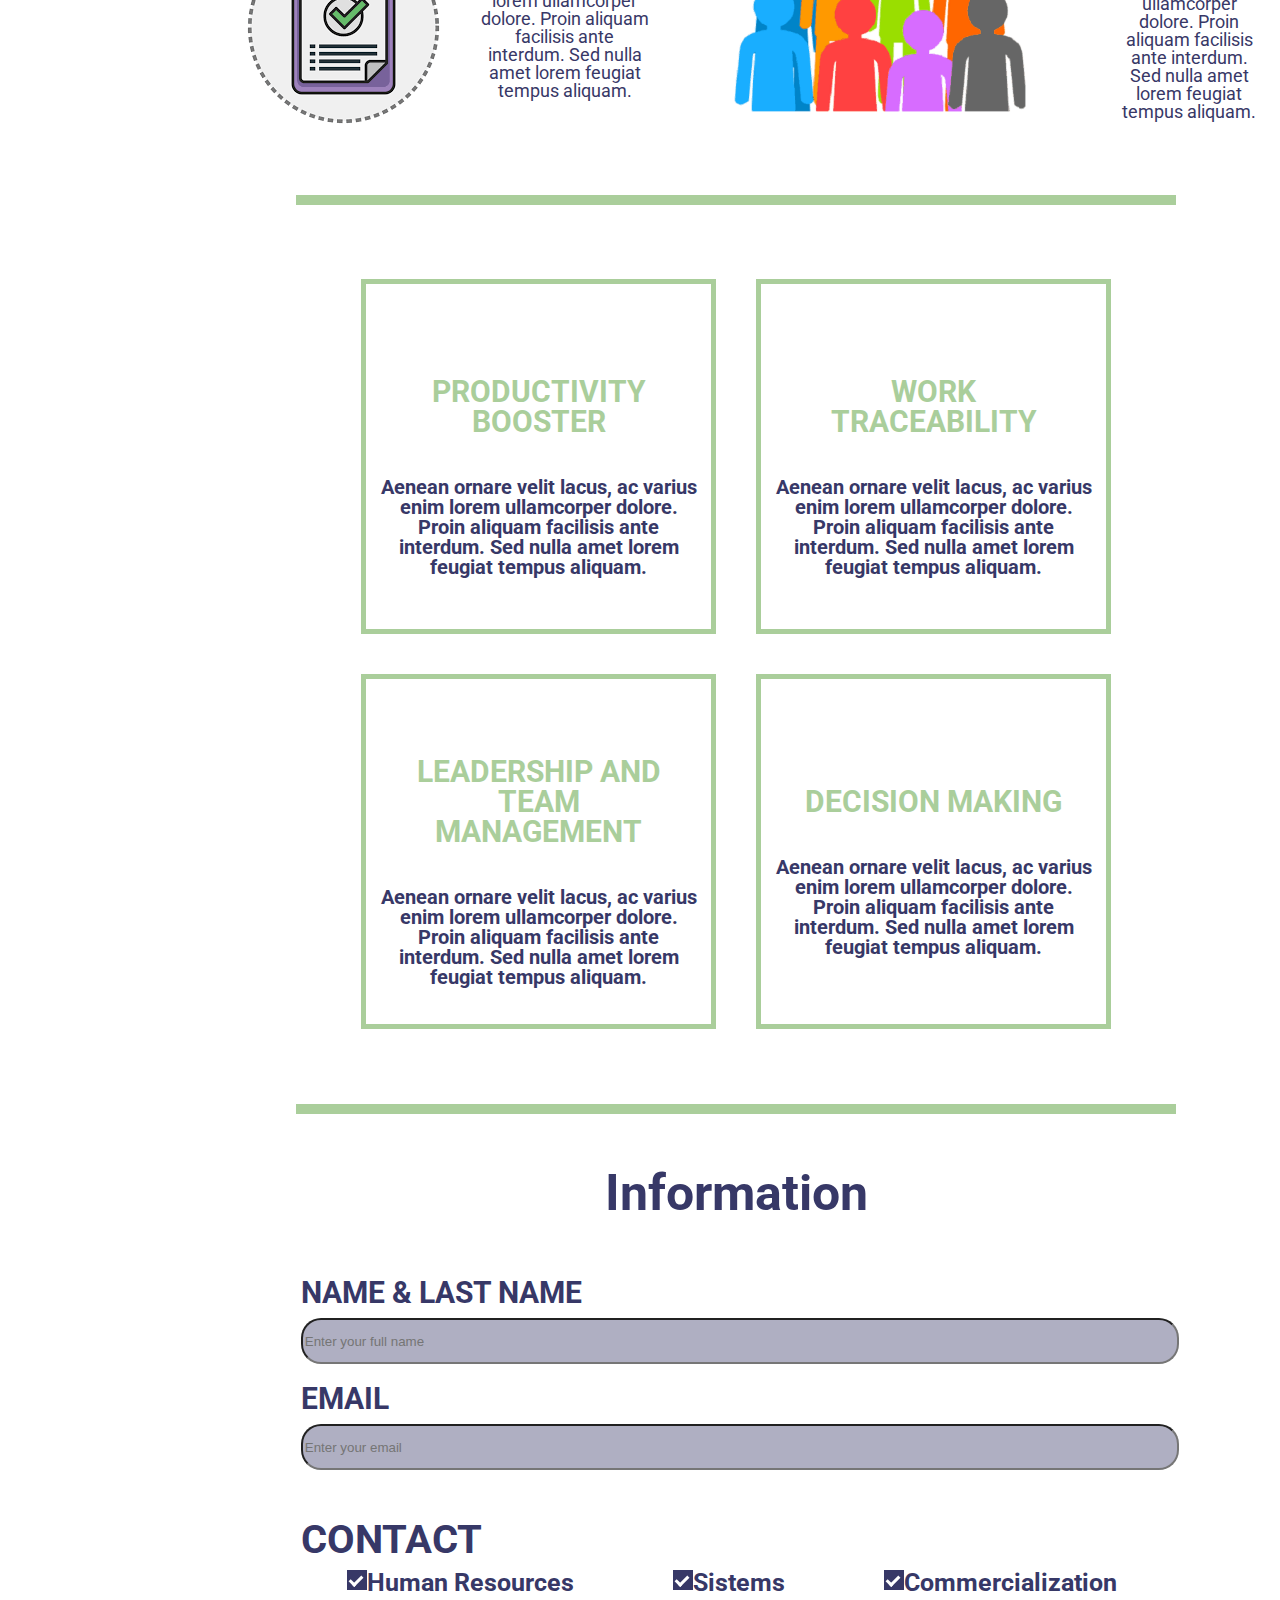
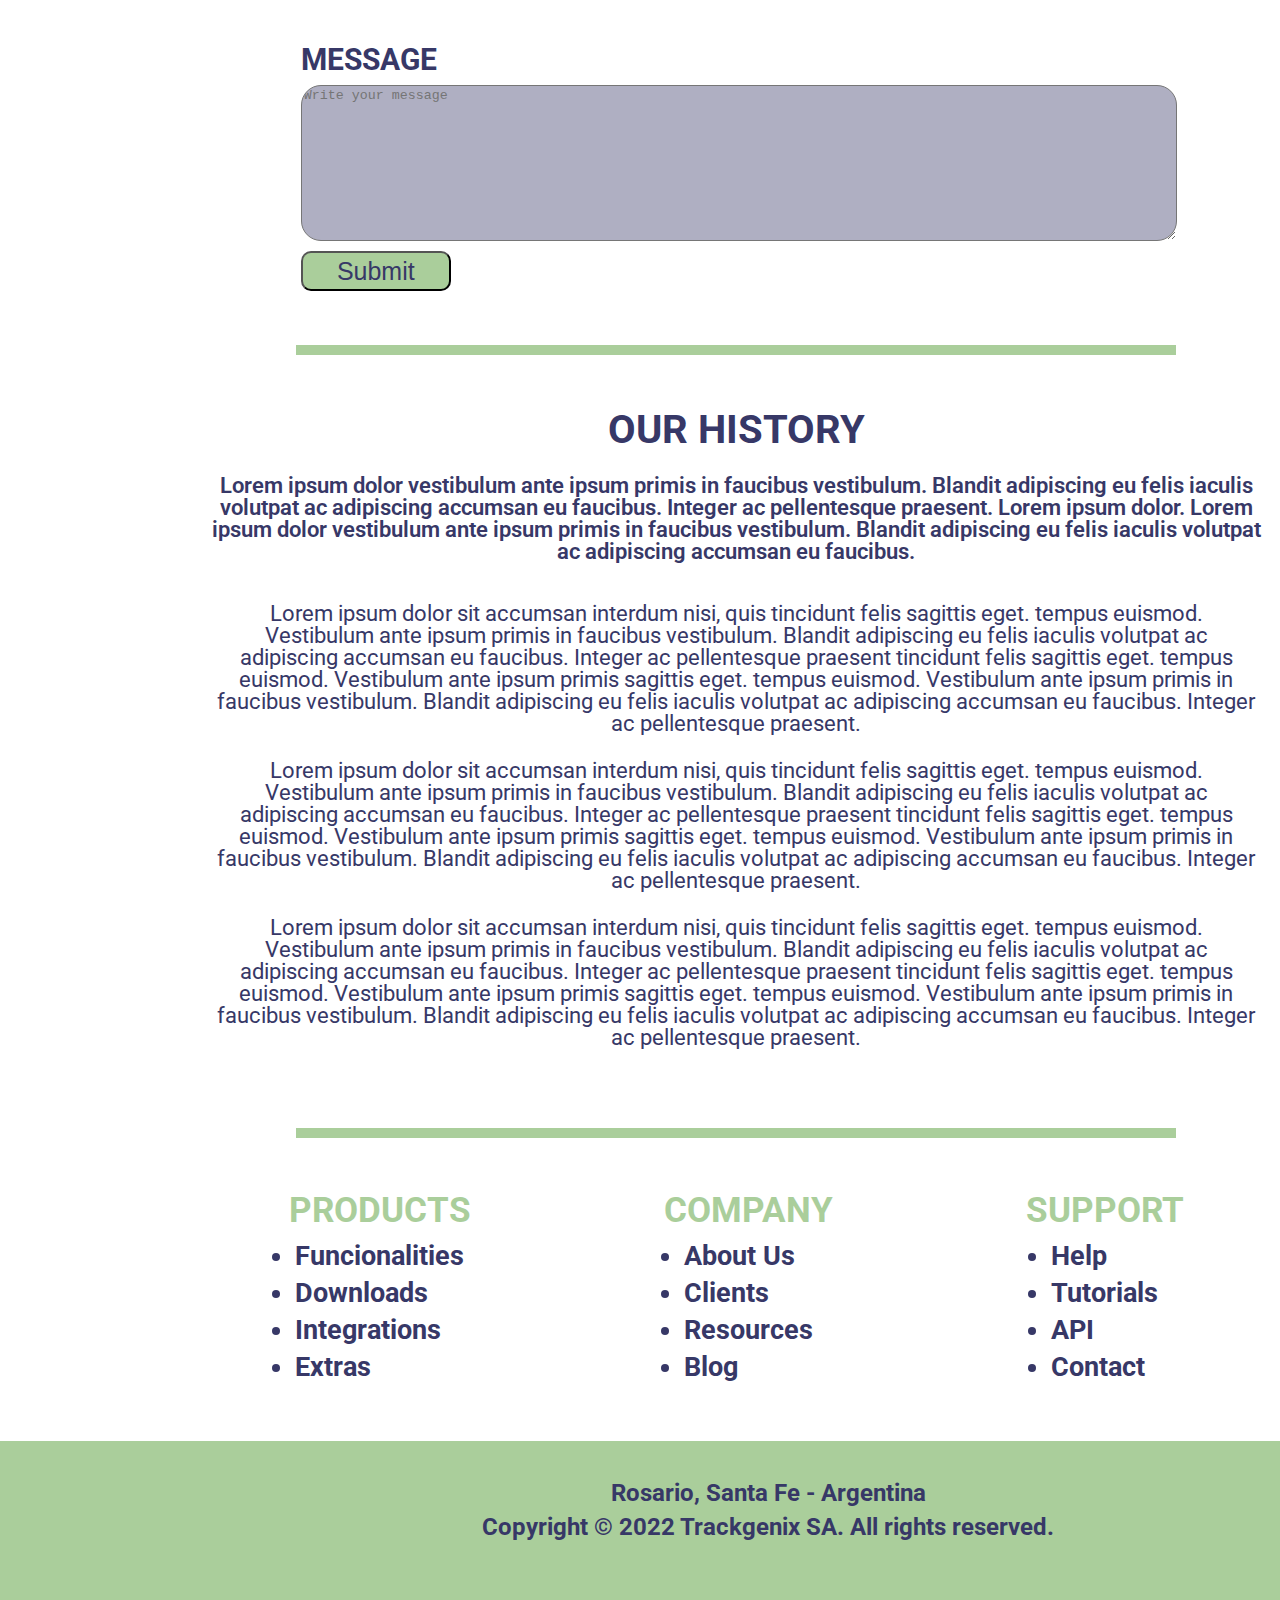
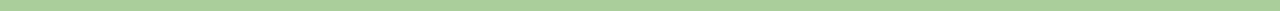
<file: Semana-04/index.html>
<!DOCTYPE html>
<html lang="zxx">
    <head>
        <meta charset="UTF-8">
        <meta http-equiv="X-UA-Compatible" content="IE=edge">
        <meta name="viewport" content="width=device-width, initial-scale=1.0">
        <link rel="stylesheet" href="CSS/reset.css">
        <link rel="stylesheet" href="CSS/style.css">
        <link rel="stylesheet" href="CSS/header.css">
        <link rel="stylesheet" href="CSS/sidebar.css">
        <link rel="stylesheet" href="CSS/main.css">
        <link rel="stylesheet" href="CSS/footer.css">
        <title>Trackgenix</title>
    </head>

    <body>
        <header>
            <img src="Images/menu-hamburguesa.png" alt="Menu">
            <div>
                <h1>Trackgenix</h1> 
                <p>We’re Trackgenix SA</p>
            </div>
        </header>

        <aside id="sidebar">
            <div class="line-sidebar"></div>
            <div class="nav">
                    <ul>
                        <li> <a href="#">Home</a> </li>
                        <li> <a href="#">Sign Up</a> </li>
                        <li> <a href="#">Log In</a> </li>
                    </ul>
            </div>
            <div class="line-sidebar"></div>
            <div class="contact">
                <h2>Contact</h2>
                    <p>
                        Sed varius enim lorem ullamcorper dolore aliquam aenean ornare velit lacus,
                        ac varius enim lorem ullamcorper dolore. Proin sed aliquam facilisis ante interdum.
                        Sed nulla amet lorem feugiat tempus aliquam.
                    </p>
            </div>
            <div class="information">
                <ul>
                    <img src="Images/email.png" alt="Email">
                    <li> <a href="#">information@untitled.tld</a> </li>
                    <img src="Images/phone.png" alt="Phone">
                    <li> <a href="#">Tel.: (000) 000-0000</a> </li>
                    <img src="Images/house.png" alt="House">
                    <li> <a href="#">1234 Somewhere Road #8254 Nashville, TN 00000-0000</a> </li>
                </ul>
            </div>
        </aside>

        <main>
            <section id="welcome">
                <div id="welcome-titles">
                    <h2>Welcome to Trackgenix.</h2>
                    <h3>The new work system</h3>
                </div>
                <div id="human-resources">    
                    <img src="Images/imagen-de-recursos-humanos.png" alt="Recuros Humanos">
                    <div>
                        <p>
                            Aenean ornare velit lacus, ac varius enim ullamcorper eu. Proin aliquam facilisis ante interdum congue.
                            Integer mollis, nisl amet convallis, porttitor magna ullamcorper, amet egestas mauris.
                            Ut magna finibus nisi nec lacinia. Nam maximus erat id euismod egestas. Pellentesque sapien ac quam.
                            Lorem ipsum dolor sit nullam.
                        </p>
                    </div>
                </div>
            </section>

            <div class="line"></div>

            <section id="features">
                <h2>Features</h2>
                    <div class="two-item-container">
                        <div class="item-container">
                            <h3>RECORD OF HOURS</h3>
                            <div class="features-items">
                                <img src="Images/imagen-reloj.webp" alt="Reloj" id="clock">
                                <p>
                                    Aenean ornare velit lacus, ac varius enim lorem ullamcorper dolore.
                                    Proin aliquam facilisis ante interdum. Sed nulla amet lorem feugiat tempus aliquam.
                                </p>
                            </div>
                        </div>
                        <div class="item-container">
                            <h3>RESOURCE MANAGEMENT</h3>
                            <div class="features-items features-items-reverse">
                                <img src="Images/gestion-de-recursos-imagen.jpg" alt="Gestion de recursos" id="resource">
                                <p>
                                    Aenean ornare velit lacus, ac varius enim lorem ullamcorper dolore.
                                    Proin aliquam facilisis ante interdum. Sed nulla amet lorem feugiat tempus aliquam.
                                </p>
                            </div>
                        </div>
                    </div>
                    <div class="two-item-container">
                        <div class="item-container">
                            <h3>REPORTS</h3>
                            <div class="features-items">
                                <img src="Images/imagen-reporte.png" alt="Reporte" id="reports">
                                <p>
                                    Aenean ornare velit lacus, ac varius enim lorem ullamcorper dolore.
                                    Proin aliquam facilisis ante interdum. Sed nulla amet lorem feugiat tempus aliquam.
                                </p>
                            </div>
                        </div>
                        <div class="item-container">
                            <h3>MULTIPLE ROLES</h3>
                            <div class="features-items features-items-reverse">
                                <img src="Images/imagen-multiples-roles.webp" alt="Multiples roles" id="roles">
                                <p>
                                    Aenean ornare velit lacus, ac varius enim lorem ullamcorper dolore.
                                    Proin aliquam facilisis ante interdum. Sed nulla amet lorem feugiat tempus aliquam.
                                </p>
                            </div>
                        </div>
                    </div>
            </section>

            <div class="line"></div>

            <section id="why-use">
                <div class="border">
                    <h3>PRODUCTIVITY BOOSTER</h3>
                    <p>
                        Aenean ornare velit lacus, ac varius enim lorem ullamcorper dolore.
                        Proin aliquam facilisis ante interdum. Sed nulla amet lorem feugiat tempus aliquam.
                    </p>
                </div>
                <div class="border">
                    <h3>WORK TRACEABILITY</h3>
                    <p>
                        Aenean ornare velit lacus, ac varius enim lorem ullamcorper dolore.
                        Proin aliquam facilisis ante interdum. Sed nulla amet lorem feugiat tempus aliquam.
                    </p>
                </div>
                <div class="border">
                    <h3>LEADERSHIP AND TEAM MANAGEMENT</h3>
                    <p>
                        Aenean ornare velit lacus, ac varius enim lorem ullamcorper dolore.
                        Proin aliquam facilisis ante interdum. Sed nulla amet lorem feugiat tempus aliquam.
                    </p>
                </div>
                <div class="border">
                    <h3>DECISION MAKING</h3>
                    <p>
                        Aenean ornare velit lacus, ac varius enim lorem ullamcorper dolore.
                        Proin aliquam facilisis ante interdum. Sed nulla amet lorem feugiat tempus aliquam.
                    </p>
                </div>
            </section> 

            <div class="line"></div>

            <section id="info-form">
                <h2>Information</h2>
                <div id="form-container">
                    <form>
                        <div id="name-email">
                            <label>NAME & LAST NAME</label>
                            <input type="text" placeholder="Enter your full name">
                            <label>EMAIL</label>
                            <input type="email" placeholder="Enter your email">
                        </div>
                        <h3>CONTACT</h3>
                        <div id="contact">
                            <label class="container">Human Resources
                                <input type="checkbox" checked="checked">
                                <span class="checkmark"></span>
                            </label>
                            <label class="container">Sistems
                                <input type="checkbox" checked="checked">
                                <span class="checkmark"></span>
                            </label>
                            <label class="container">Commercialization
                                <input type="checkbox" checked="checked">
                                <span class="checkmark"></span>
                            </label>
                        </div>
                        <div class="message">
                            <label>MESSAGE</label>
                            <textarea name="message" placeholder="Write your message"></textarea>
                        </div>
                        <input class="submit" type="submit" value="Submit">
                    </form>
                </div>
            </section>

            <div class="line"></div>

            <section id="our-history">
                <h2>OUR HISTORY</h2>
                <p id="bold-p">
                    Lorem ipsum dolor vestibulum ante ipsum primis in faucibus vestibulum.
                    Blandit adipiscing eu felis iaculis volutpat ac adipiscing accumsan eu faucibus.
                    Integer ac pellentesque praesent. Lorem ipsum dolor.
                    Lorem ipsum dolor vestibulum ante ipsum primis in faucibus vestibulum.
                    Blandit adipiscing eu felis iaculis volutpat ac adipiscing accumsan eu faucibus.
                </p>
                <p class="normal-p">
                    Lorem ipsum dolor sit accumsan interdum nisi, quis tincidunt felis sagittis eget. tempus euismod.
                    Vestibulum ante ipsum primis in faucibus vestibulum.
                    Blandit adipiscing eu felis iaculis volutpat ac adipiscing accumsan eu faucibus.
                    Integer ac pellentesque praesent tincidunt felis sagittis eget. tempus euismod.
                    Vestibulum ante ipsum primis sagittis eget. tempus euismod.
                    Vestibulum ante ipsum primis in faucibus vestibulum.
                    Blandit adipiscing eu felis iaculis volutpat ac adipiscing accumsan eu faucibus.
                    Integer ac pellentesque praesent.
                </p> 
                <p class="normal-p">
                    Lorem ipsum dolor sit accumsan interdum nisi, quis tincidunt felis sagittis eget. tempus euismod.
                    Vestibulum ante ipsum primis in faucibus vestibulum.
                    Blandit adipiscing eu felis iaculis volutpat ac adipiscing accumsan eu faucibus.
                    Integer ac pellentesque praesent tincidunt felis sagittis eget. tempus euismod.
                    Vestibulum ante ipsum primis sagittis eget. tempus euismod.
                    Vestibulum ante ipsum primis in faucibus vestibulum.
                    Blandit adipiscing eu felis iaculis volutpat ac adipiscing accumsan eu faucibus.
                    Integer ac pellentesque praesent. 
                </p>
                <p class="normal-p">
                    Lorem ipsum dolor sit accumsan interdum nisi, quis tincidunt felis sagittis eget. tempus euismod.
                    Vestibulum ante ipsum primis in faucibus vestibulum.
                    Blandit adipiscing eu felis iaculis volutpat ac adipiscing accumsan eu faucibus.
                    Integer ac pellentesque praesent tincidunt felis sagittis eget. tempus euismod.
                    Vestibulum ante ipsum primis sagittis eget. tempus euismod.
                    Vestibulum ante ipsum primis in faucibus vestibulum.
                    Blandit adipiscing eu felis iaculis volutpat ac adipiscing accumsan eu faucibus.
                    Integer ac pellentesque praesent. 
                </p> 
            </section>

            <div class="line"></div>

            <section id="order-list">
                <div class="three-list">
                    <h3>PRODUCTS</h3>
                    <ul>
                        <li> <a href="#">Funcionalities</a> </li>
                        <li> <a href="#">Downloads</a> </li>
                        <li> <a href="#">Integrations</a> </li>
                        <li> <a href="#">Extras</a> </li>
                    </ul>
                </div>
                <div class="three-list"> 
                    <h3>COMPANY</h3>
                    <ul>
                        <li> <a href="#">About Us</a> </li>
                        <li> <a href="#">Clients</a> </li>
                        <li> <a href="#">Resources</a> </li>
                        <li> <a href="#">Blog</a> </li>
                    </ul>
                </div>
                <div class="three-list">
                    <h3>SUPPORT</h3>
                    <ul>
                        <li> <a href="#">Help</a> </li>
                        <li> <a href="#">Tutorials</a> </li>
                        <li> <a href="#">API</a> </li>
                        <li> <a href="#">Contact</a> </li>
                    </ul>
                </div>
            </section>
        </main>

        <footer>
            <p>Rosario, Santa Fe - Argentina</p> 
            <p>Copyright © 2022 Trackgenix SA. All rights reserved.</p>
        </footer>
    </body>
</html>
</file>
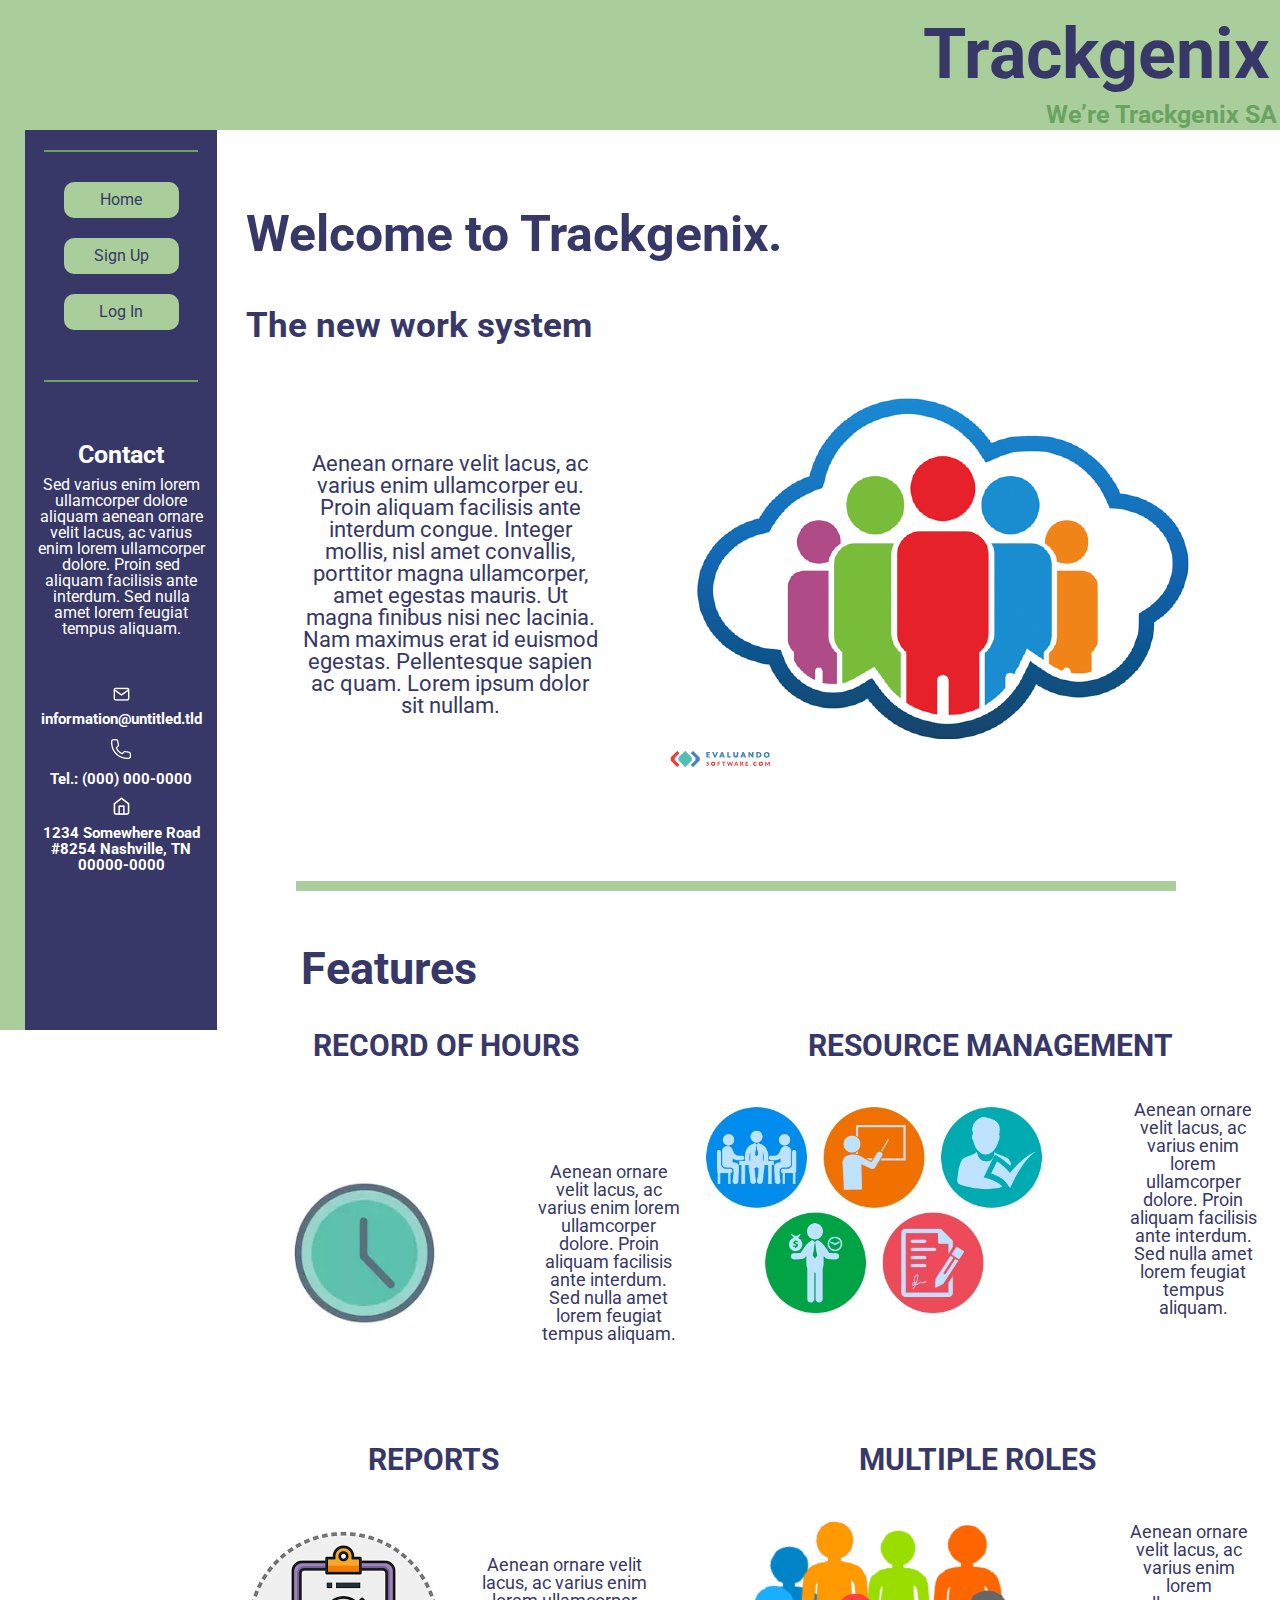
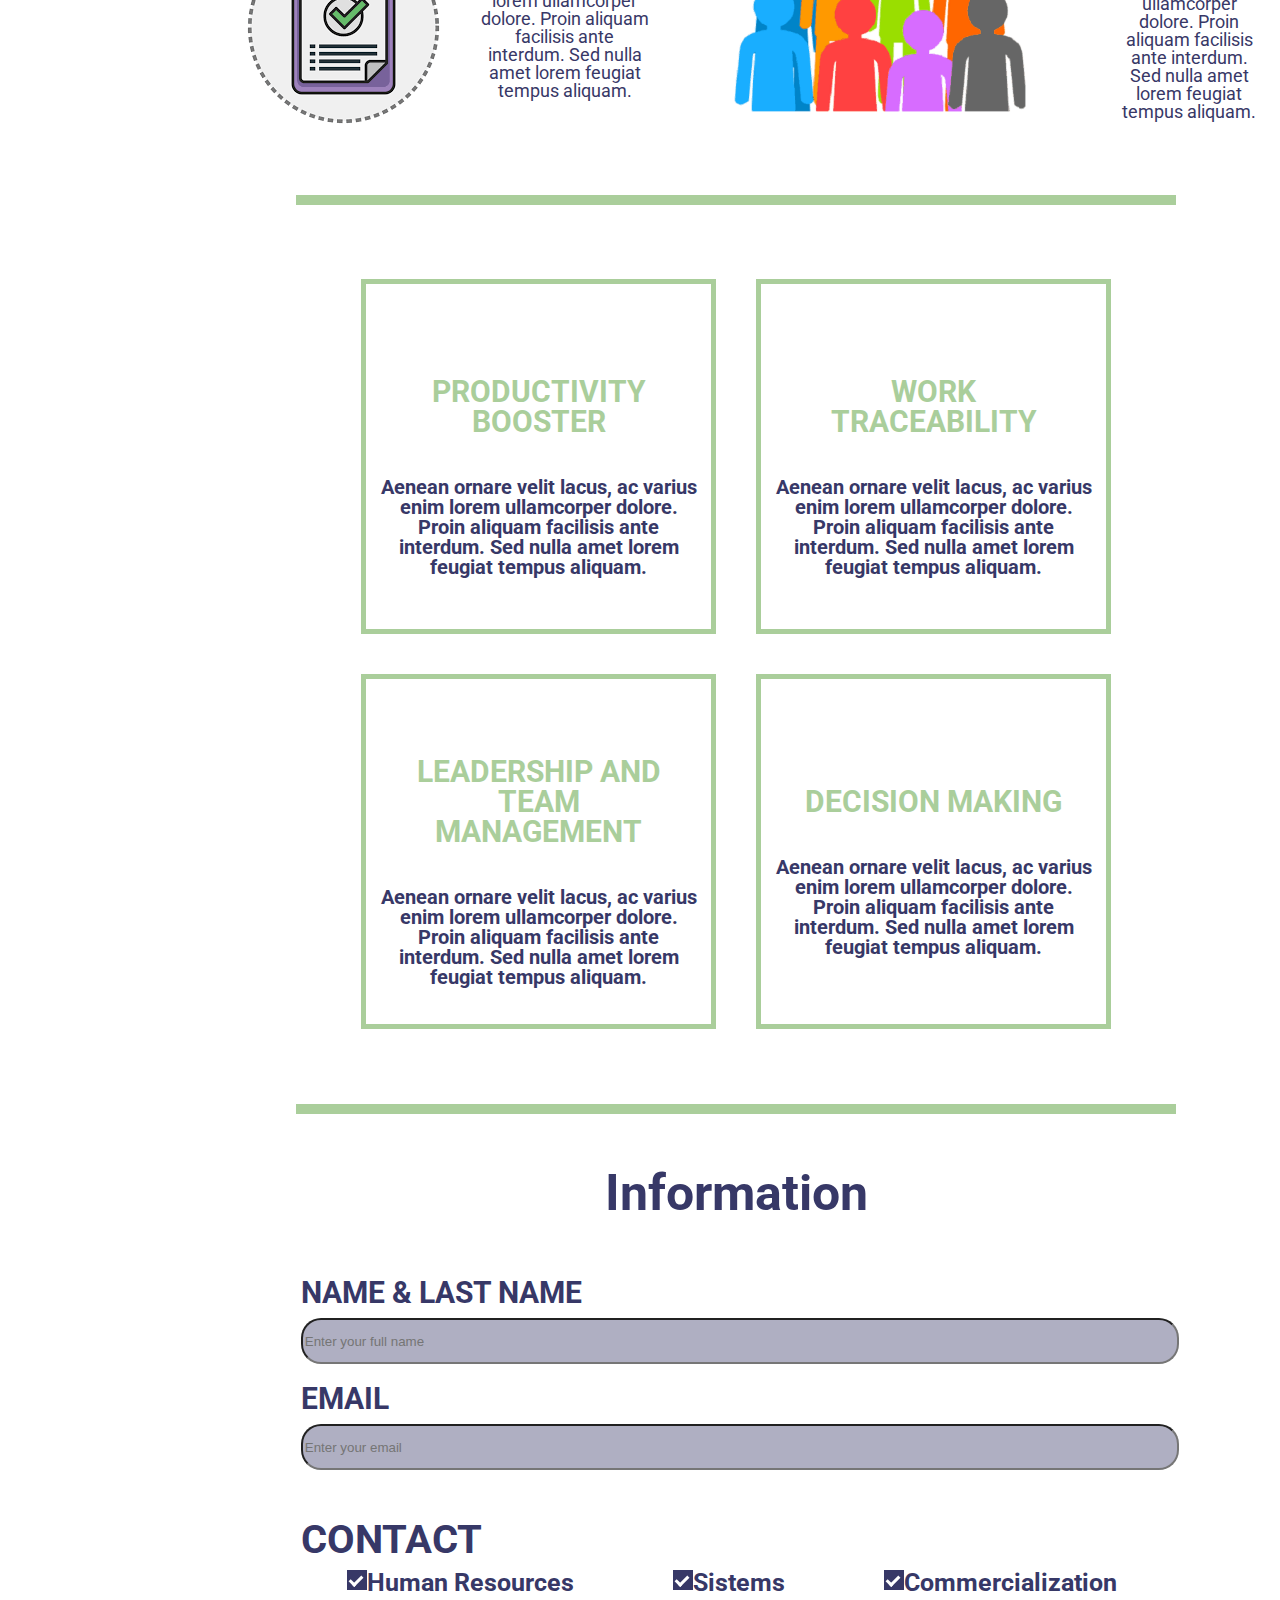
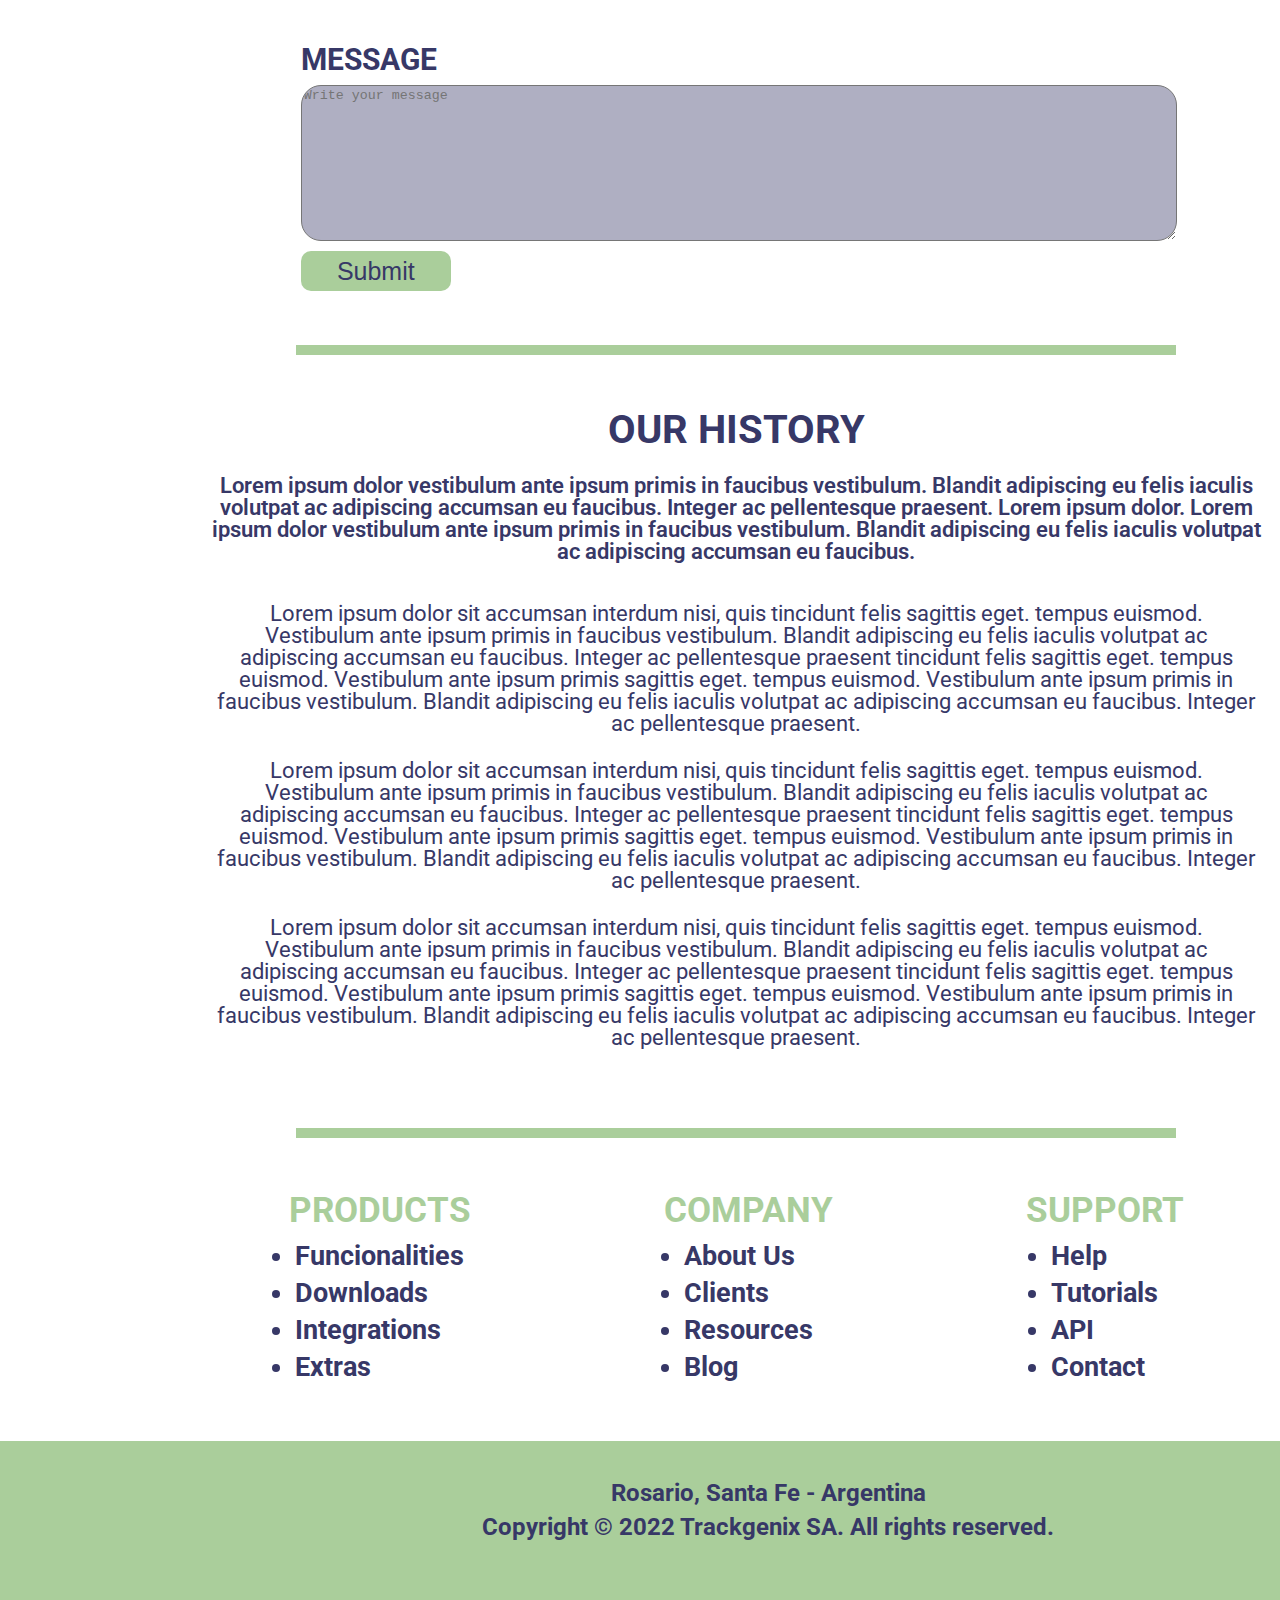
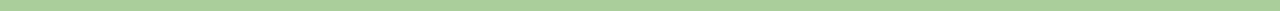
<file: Semana-06/views/index.html>
<!DOCTYPE html>
<html lang="zxx">
    <head>
        <meta charset="UTF-8">
        <meta http-equiv="X-UA-Compatible" content="IE=edge">
        <meta name="viewport" content="width=device-width, initial-scale=1.0">
        <link rel="stylesheet" href="../styles/reset.css">
        <link rel="stylesheet" href="../styles/style.css">
        <link rel="stylesheet" href="../styles/header.css">
        <link rel="stylesheet" href="../styles/sidebar.css">
        <link rel="stylesheet" href="../styles/main.css">
        <link rel="stylesheet" href="../styles/footer.css">
        <title>Trackgenix</title>
    </head>

    <body>
        <header>
            <img src="../assets/menu-hamburguesa.png" alt="Menu">
            <div>
                <h1>Trackgenix</h1> 
                <p>We’re Trackgenix SA</p>
            </div>
        </header>

        <aside id="sidebar">
            <div class="line-sidebar"></div>
            <div class="nav">
                    <ul>
                        <li> <a href="index.html">Home</a> </li>
                        <li> <a href="employee-signup.html">Sign Up</a> </li>
                        <li> <a href="login.html">Log In</a> </li>
                    </ul>
            </div>
            <div class="line-sidebar"></div>
            <div class="contact">
                <h2>Contact</h2>
                    <p>
                        Sed varius enim lorem ullamcorper dolore aliquam aenean ornare velit lacus,
                        ac varius enim lorem ullamcorper dolore. Proin sed aliquam facilisis ante interdum.
                        Sed nulla amet lorem feugiat tempus aliquam.
                    </p>
            </div>
            <div class="information">
                <ul>
                    <img src="../assets/email.png" alt="Email">
                    <li> <a href="#">information@untitled.tld</a> </li>
                    <img src="../assets/phone.png" alt="Phone">
                    <li> <a href="#">Tel.: (000) 000-0000</a> </li>
                    <img src="../assets/house.png" alt="House">
                    <li> <a href="#">1234 Somewhere Road #8254 Nashville, TN 00000-0000</a> </li>
                </ul>
            </div>
        </aside>

        <main>
            <section id="welcome">
                <div id="welcome-titles">
                    <h2>Welcome to Trackgenix.</h2>
                    <h3>The new work system</h3>
                </div>
                <div id="human-resources">    
                    <img src="../assets/imagen-de-recursos-humanos.png" alt="Recuros Humanos">
                    <div>
                        <p>
                            Aenean ornare velit lacus, ac varius enim ullamcorper eu. Proin aliquam facilisis ante interdum congue.
                            Integer mollis, nisl amet convallis, porttitor magna ullamcorper, amet egestas mauris.
                            Ut magna finibus nisi nec lacinia. Nam maximus erat id euismod egestas. Pellentesque sapien ac quam.
                            Lorem ipsum dolor sit nullam.
                        </p>
                    </div>
                </div>
            </section>

            <div class="line"></div>

            <section id="features">
                <h2>Features</h2>
                    <div class="two-item-container">
                        <div class="item-container">
                            <h3>RECORD OF HOURS</h3>
                            <div class="features-items">
                                <img src="../assets/imagen-reloj.webp" alt="Reloj" id="clock">
                                <p>
                                    Aenean ornare velit lacus, ac varius enim lorem ullamcorper dolore.
                                    Proin aliquam facilisis ante interdum. Sed nulla amet lorem feugiat tempus aliquam.
                                </p>
                            </div>
                        </div>
                        <div class="item-container">
                            <h3>RESOURCE MANAGEMENT</h3>
                            <div class="features-items features-items-reverse">
                                <img src="../assets/gestion-de-recursos-imagen.jpg" alt="Gestion de recursos" id="resource">
                                <p>
                                    Aenean ornare velit lacus, ac varius enim lorem ullamcorper dolore.
                                    Proin aliquam facilisis ante interdum. Sed nulla amet lorem feugiat tempus aliquam.
                                </p>
                            </div>
                        </div>
                    </div>
                    <div class="two-item-container">
                        <div class="item-container">
                            <h3>REPORTS</h3>
                            <div class="features-items">
                                <img src="../assets/imagen-reporte.png" alt="Reporte" id="reports">
                                <p>
                                    Aenean ornare velit lacus, ac varius enim lorem ullamcorper dolore.
                                    Proin aliquam facilisis ante interdum. Sed nulla amet lorem feugiat tempus aliquam.
                                </p>
                            </div>
                        </div>
                        <div class="item-container">
                            <h3>MULTIPLE ROLES</h3>
                            <div class="features-items features-items-reverse">
                                <img src="../assets/imagen-multiples-roles.webp" alt="Multiples roles" id="roles">
                                <p>
                                    Aenean ornare velit lacus, ac varius enim lorem ullamcorper dolore.
                                    Proin aliquam facilisis ante interdum. Sed nulla amet lorem feugiat tempus aliquam.
                                </p>
                            </div>
                        </div>
                    </div>
            </section>

            <div class="line"></div>

            <section id="why-use">
                <div class="border">
                    <h3>PRODUCTIVITY BOOSTER</h3>
                    <p>
                        Aenean ornare velit lacus, ac varius enim lorem ullamcorper dolore.
                        Proin aliquam facilisis ante interdum. Sed nulla amet lorem feugiat tempus aliquam.
                    </p>
                </div>
                <div class="border">
                    <h3>WORK TRACEABILITY</h3>
                    <p>
                        Aenean ornare velit lacus, ac varius enim lorem ullamcorper dolore.
                        Proin aliquam facilisis ante interdum. Sed nulla amet lorem feugiat tempus aliquam.
                    </p>
                </div>
                <div class="border">
                    <h3>LEADERSHIP AND TEAM MANAGEMENT</h3>
                    <p>
                        Aenean ornare velit lacus, ac varius enim lorem ullamcorper dolore.
                        Proin aliquam facilisis ante interdum. Sed nulla amet lorem feugiat tempus aliquam.
                    </p>
                </div>
                <div class="border">
                    <h3>DECISION MAKING</h3>
                    <p>
                        Aenean ornare velit lacus, ac varius enim lorem ullamcorper dolore.
                        Proin aliquam facilisis ante interdum. Sed nulla amet lorem feugiat tempus aliquam.
                    </p>
                </div>
            </section> 

            <div class="line"></div>

            <section id="info-form">
                <h2>Information</h2>
                <div id="form-container">
                    <form>
                        <div id="name-email">
                            <label>NAME & LAST NAME</label>
                            <input type="text" placeholder="Enter your full name">
                            <label>EMAIL</label>
                            <input type="email" placeholder="Enter your email">
                        </div>
                        <h3>CONTACT</h3>
                        <div id="contact">
                            <label class="container">Human Resources
                                <input type="checkbox" checked="checked">
                                <span class="checkmark"></span>
                            </label>
                            <label class="container">Sistems
                                <input type="checkbox" checked="checked">
                                <span class="checkmark"></span>
                            </label>
                            <label class="container">Commercialization
                                <input type="checkbox" checked="checked">
                                <span class="checkmark"></span>
                            </label>
                        </div>
                        <div class="message">
                            <label>MESSAGE</label>
                            <textarea name="message" placeholder="Write your message"></textarea>
                        </div>
                        <input class="submit" type="submit" value="Submit">
                    </form>
                </div>
            </section>

            <div class="line"></div>

            <section id="our-history">
                <h2>OUR HISTORY</h2>
                <p id="bold-p">
                    Lorem ipsum dolor vestibulum ante ipsum primis in faucibus vestibulum.
                    Blandit adipiscing eu felis iaculis volutpat ac adipiscing accumsan eu faucibus.
                    Integer ac pellentesque praesent. Lorem ipsum dolor.
                    Lorem ipsum dolor vestibulum ante ipsum primis in faucibus vestibulum.
                    Blandit adipiscing eu felis iaculis volutpat ac adipiscing accumsan eu faucibus.
                </p>
                <p class="normal-p">
                    Lorem ipsum dolor sit accumsan interdum nisi, quis tincidunt felis sagittis eget. tempus euismod.
                    Vestibulum ante ipsum primis in faucibus vestibulum.
                    Blandit adipiscing eu felis iaculis volutpat ac adipiscing accumsan eu faucibus.
                    Integer ac pellentesque praesent tincidunt felis sagittis eget. tempus euismod.
                    Vestibulum ante ipsum primis sagittis eget. tempus euismod.
                    Vestibulum ante ipsum primis in faucibus vestibulum.
                    Blandit adipiscing eu felis iaculis volutpat ac adipiscing accumsan eu faucibus.
                    Integer ac pellentesque praesent.
                </p> 
                <p class="normal-p">
                    Lorem ipsum dolor sit accumsan interdum nisi, quis tincidunt felis sagittis eget. tempus euismod.
                    Vestibulum ante ipsum primis in faucibus vestibulum.
                    Blandit adipiscing eu felis iaculis volutpat ac adipiscing accumsan eu faucibus.
                    Integer ac pellentesque praesent tincidunt felis sagittis eget. tempus euismod.
                    Vestibulum ante ipsum primis sagittis eget. tempus euismod.
                    Vestibulum ante ipsum primis in faucibus vestibulum.
                    Blandit adipiscing eu felis iaculis volutpat ac adipiscing accumsan eu faucibus.
                    Integer ac pellentesque praesent. 
                </p>
                <p class="normal-p">
                    Lorem ipsum dolor sit accumsan interdum nisi, quis tincidunt felis sagittis eget. tempus euismod.
                    Vestibulum ante ipsum primis in faucibus vestibulum.
                    Blandit adipiscing eu felis iaculis volutpat ac adipiscing accumsan eu faucibus.
                    Integer ac pellentesque praesent tincidunt felis sagittis eget. tempus euismod.
                    Vestibulum ante ipsum primis sagittis eget. tempus euismod.
                    Vestibulum ante ipsum primis in faucibus vestibulum.
                    Blandit adipiscing eu felis iaculis volutpat ac adipiscing accumsan eu faucibus.
                    Integer ac pellentesque praesent. 
                </p> 
            </section>

            <div class="line"></div>

            <section id="order-list">
                <div class="three-list">
                    <h3>PRODUCTS</h3>
                    <ul>
                        <li> <a href="#">Funcionalities</a> </li>
                        <li> <a href="#">Downloads</a> </li>
                        <li> <a href="#">Integrations</a> </li>
                        <li> <a href="#">Extras</a> </li>
                    </ul>
                </div>
                <div class="three-list"> 
                    <h3>COMPANY</h3>
                    <ul>
                        <li> <a href="#">About Us</a> </li>
                        <li> <a href="#">Clients</a> </li>
                        <li> <a href="#">Resources</a> </li>
                        <li> <a href="#">Blog</a> </li>
                    </ul>
                </div>
                <div class="three-list">
                    <h3>SUPPORT</h3>
                    <ul>
                        <li> <a href="#">Help</a> </li>
                        <li> <a href="#">Tutorials</a> </li>
                        <li> <a href="#">API</a> </li>
                        <li> <a href="#">Contact</a> </li>
                    </ul>
                </div>
            </section>
        </main>

        <footer>
            <p>Rosario, Santa Fe - Argentina</p> 
            <p>Copyright © 2022 Trackgenix SA. All rights reserved.</p>
        </footer>
    </body>
</html>
</file>
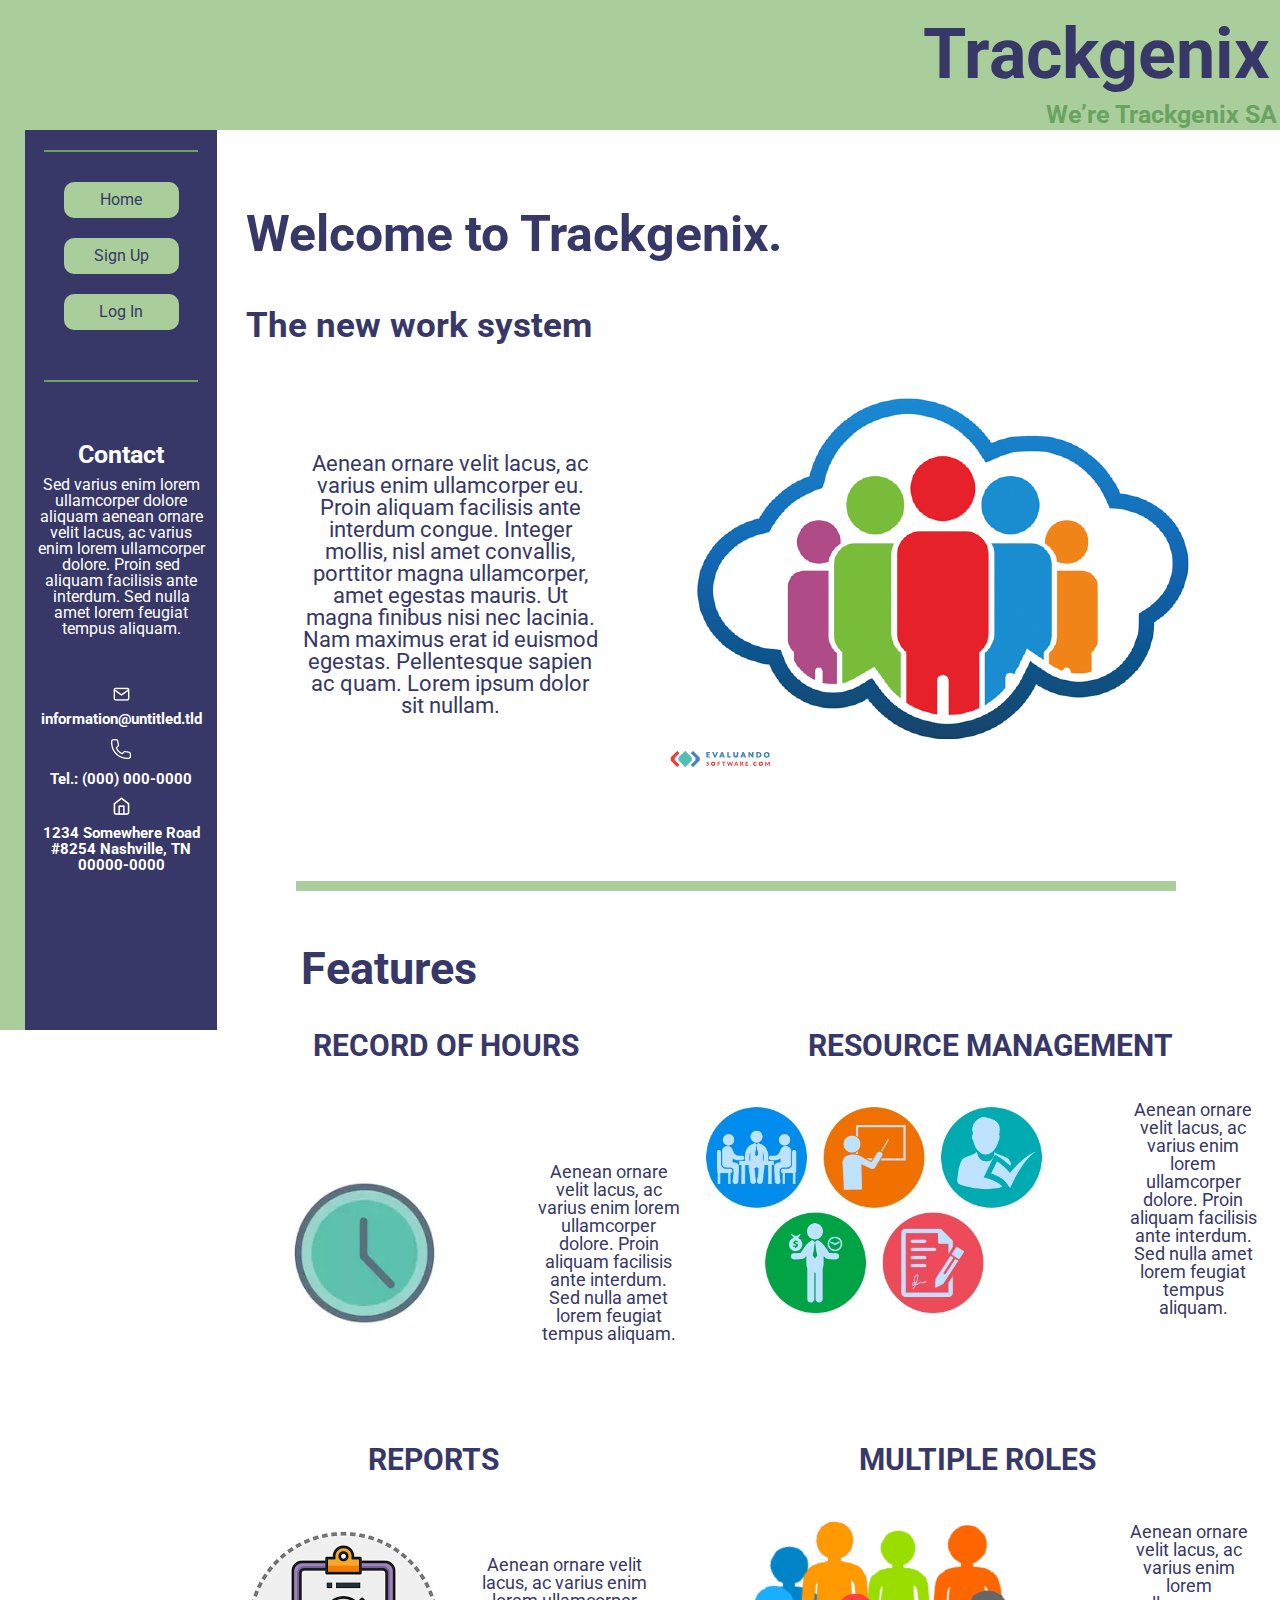
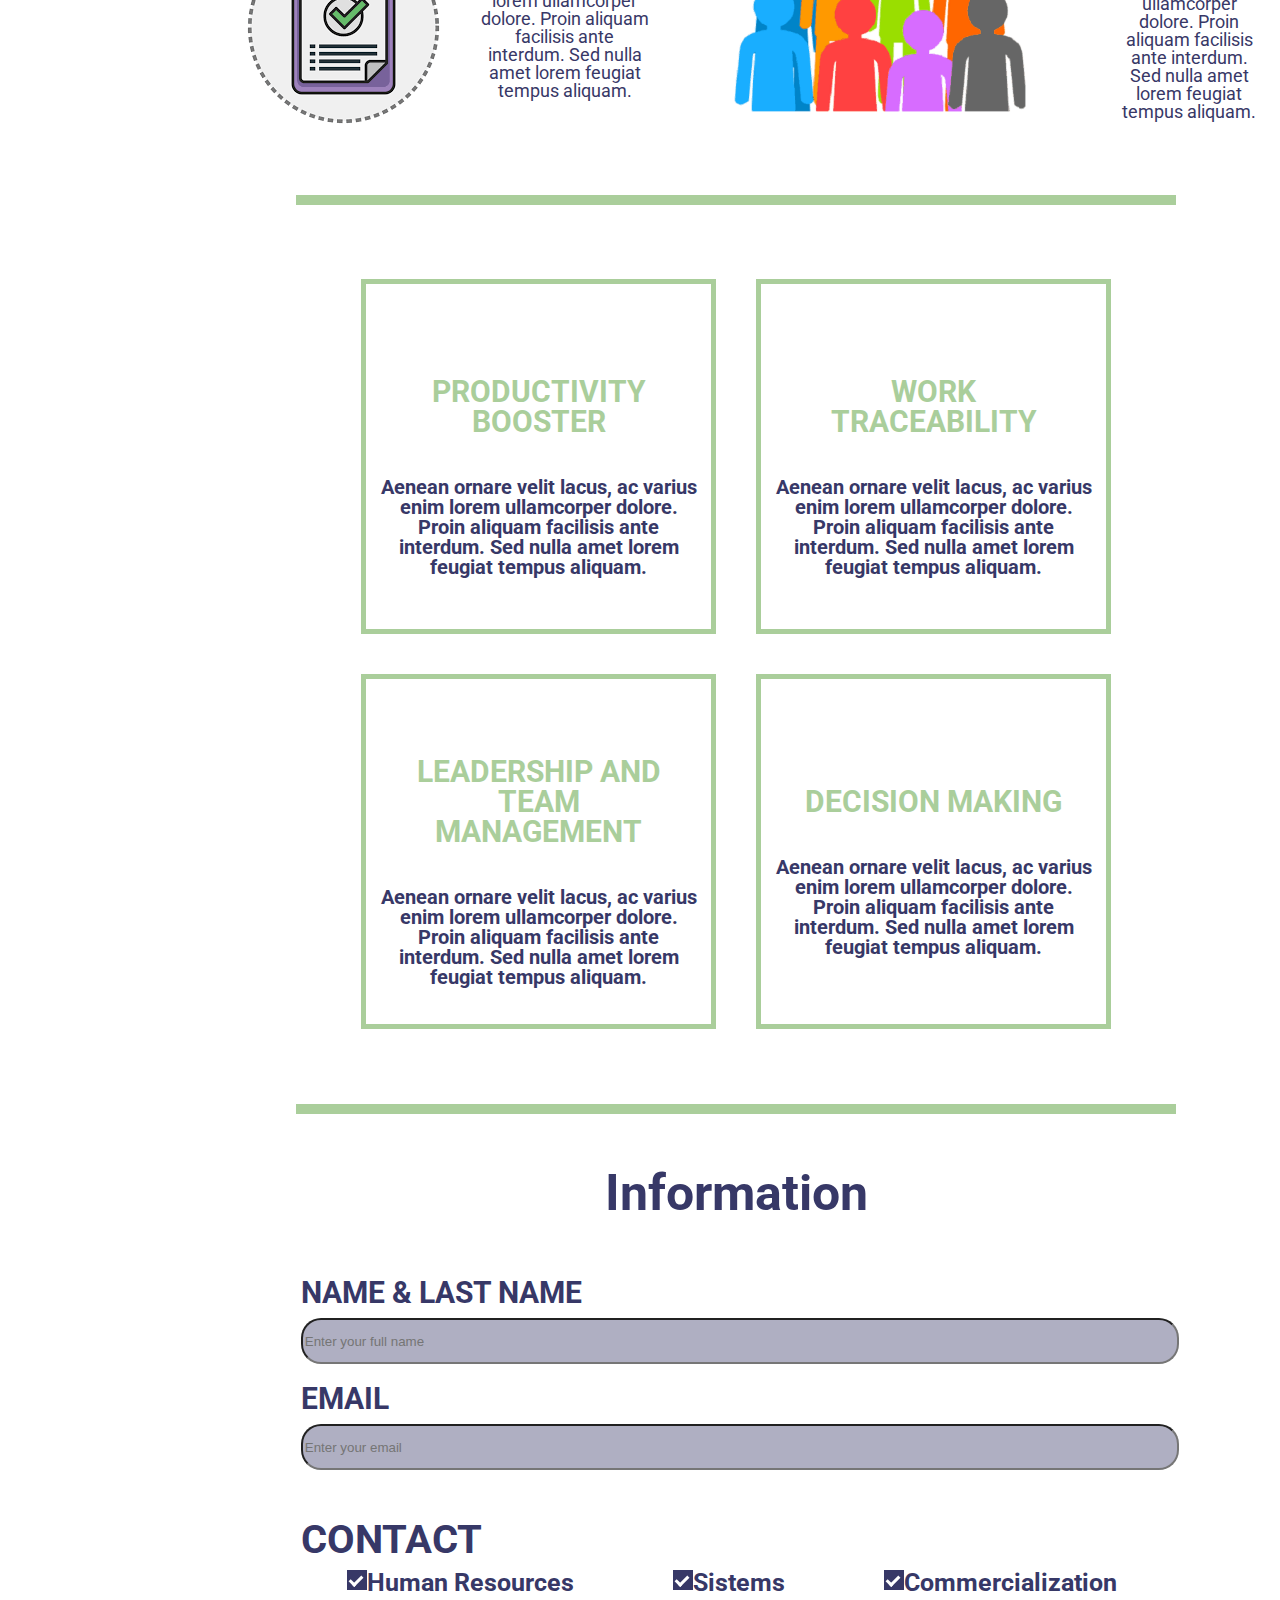
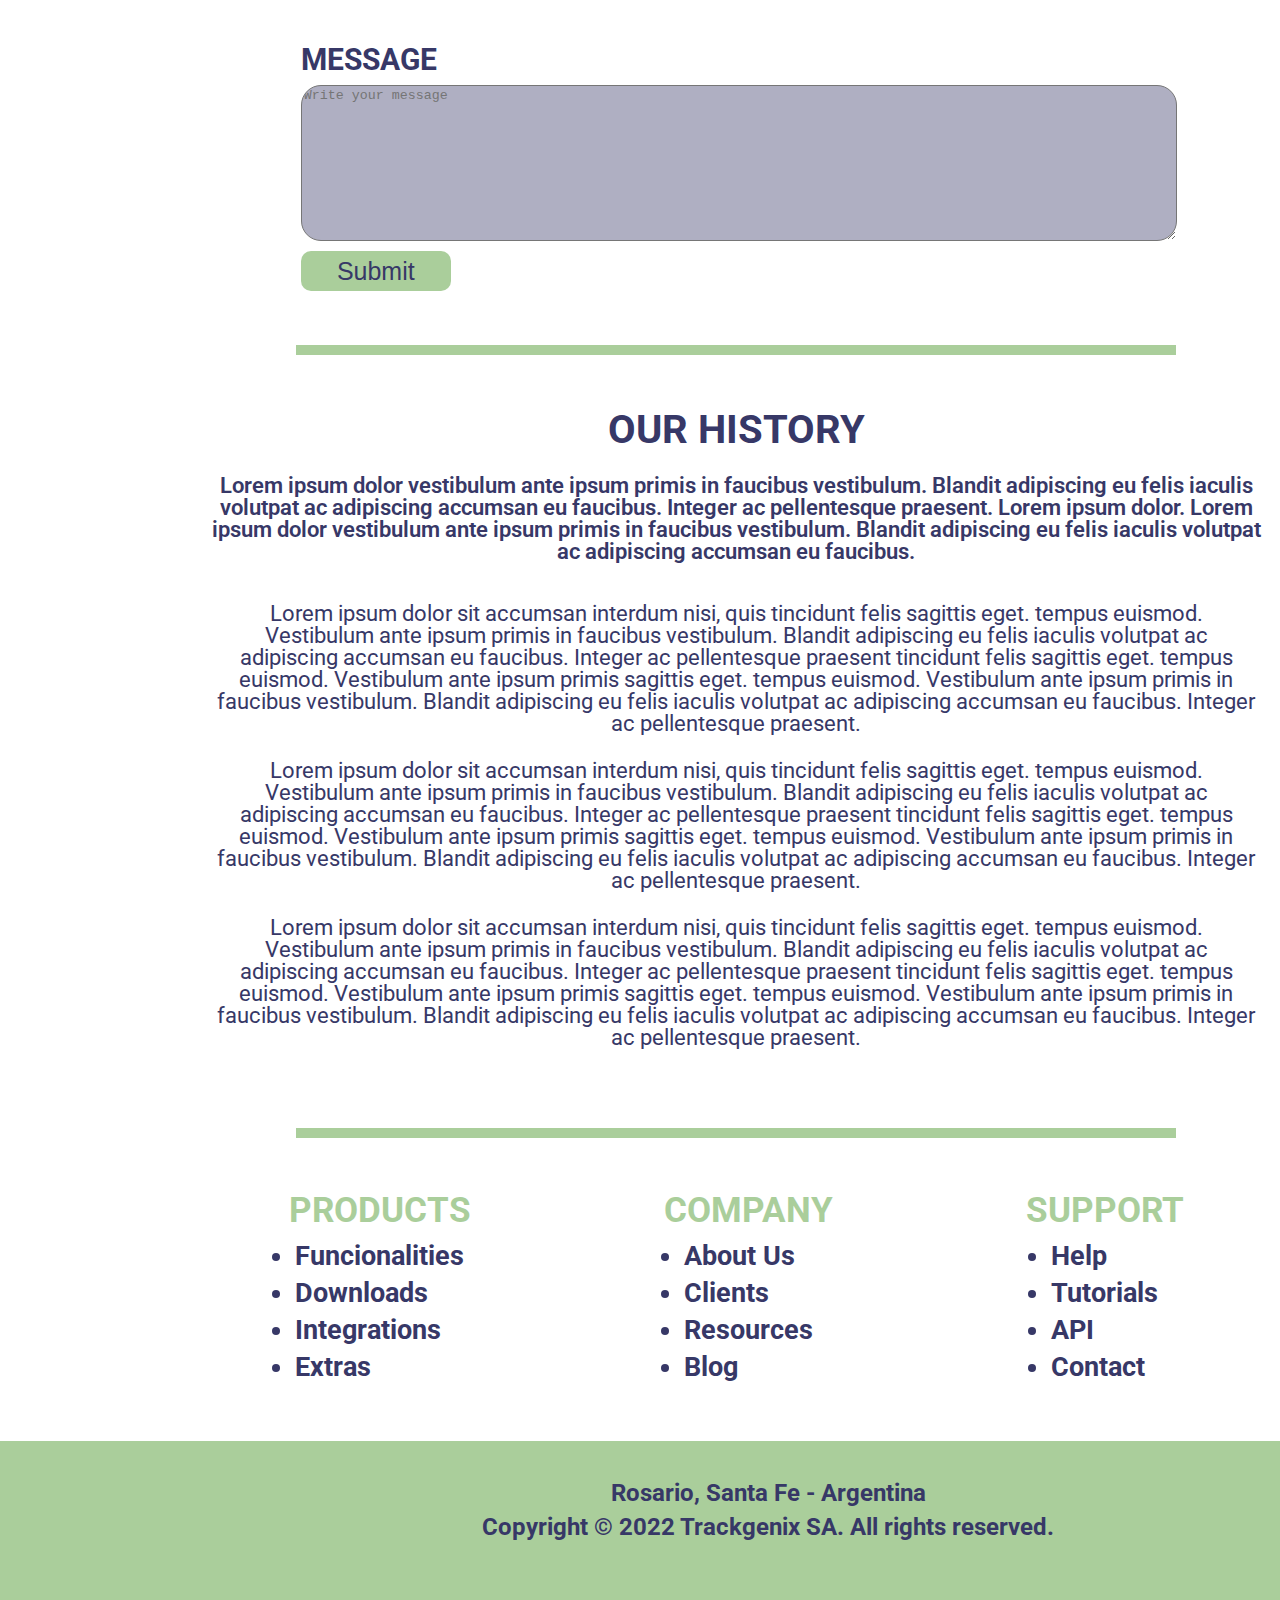
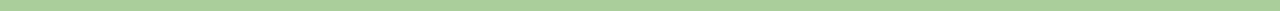
<file: Semana-07/views/index.html>
<!DOCTYPE html>
<html lang="zxx">
    <head>
        <meta charset="UTF-8">
        <meta http-equiv="X-UA-Compatible" content="IE=edge">
        <meta name="viewport" content="width=device-width, initial-scale=1.0">
        <link rel="stylesheet" href="../styles/reset.css">
        <link rel="stylesheet" href="../styles/style.css">
        <link rel="stylesheet" href="../styles/header.css">
        <link rel="stylesheet" href="../styles/sidebar.css">
        <link rel="stylesheet" href="../styles/main.css">
        <link rel="stylesheet" href="../styles/footer.css">
        <title>Trackgenix</title>
    </head>
    <body>
        <header>
            <img src="../assets/menu-hamburguesa.png" alt="Menu">
            <div>
                <h1>Trackgenix</h1> 
                <p>We’re Trackgenix SA</p>
            </div>
        </header>
        <aside id="sidebar">
            <div class="line-sidebar"></div>
            <div class="nav">
                    <ul>
                        <li> <a href="index.html">Home</a> </li>
                        <li> <a href="employee-signup.html">Sign Up</a> </li>
                        <li> <a href="login.html">Log In</a> </li>
                    </ul>
            </div>
            <div class="line-sidebar"></div>
            <div class="contact">
                <h2>Contact</h2>
                    <p>
                        Sed varius enim lorem ullamcorper dolore aliquam aenean ornare velit lacus,
                        ac varius enim lorem ullamcorper dolore. Proin sed aliquam facilisis ante interdum.
                        Sed nulla amet lorem feugiat tempus aliquam.
                    </p>
            </div>
            <div class="information">
                <ul>
                    <img src="../assets/email.png" alt="Email">
                    <li> <a href="#">information@untitled.tld</a> </li>
                    <img src="../assets/phone.png" alt="Phone">
                    <li> <a href="#">Tel.: (000) 000-0000</a> </li>
                    <img src="../assets/house.png" alt="House">
                    <li> <a href="#">1234 Somewhere Road #8254 Nashville, TN 00000-0000</a> </li>
                </ul>
            </div>
        </aside>
        <main>
            <section id="welcome">
                <div id="welcome-titles">
                    <h2>Welcome to Trackgenix.</h2>
                    <h3>The new work system</h3>
                </div>
                <div id="human-resources">    
                    <img src="../assets/imagen-de-recursos-humanos.png" alt="Recuros Humanos">
                    <div>
                        <p>
                            Aenean ornare velit lacus, ac varius enim ullamcorper eu. Proin aliquam facilisis ante interdum congue.
                            Integer mollis, nisl amet convallis, porttitor magna ullamcorper, amet egestas mauris.
                            Ut magna finibus nisi nec lacinia. Nam maximus erat id euismod egestas. Pellentesque sapien ac quam.
                            Lorem ipsum dolor sit nullam.
                        </p>
                    </div>
                </div>
            </section>
            <div class="line"></div>
            <section id="features">
                <h2>Features</h2>
                    <div class="two-item-container">
                        <div class="item-container">
                            <h3>RECORD OF HOURS</h3>
                            <div class="features-items">
                                <img src="../assets/imagen-reloj.webp" alt="Reloj" id="clock">
                                <p>
                                    Aenean ornare velit lacus, ac varius enim lorem ullamcorper dolore.
                                    Proin aliquam facilisis ante interdum. Sed nulla amet lorem feugiat tempus aliquam.
                                </p>
                            </div>
                        </div>
                        <div class="item-container">
                            <h3>RESOURCE MANAGEMENT</h3>
                            <div class="features-items features-items-reverse">
                                <img src="../assets/gestion-de-recursos-imagen.jpg" alt="Gestion de recursos" id="resource">
                                <p>
                                    Aenean ornare velit lacus, ac varius enim lorem ullamcorper dolore.
                                    Proin aliquam facilisis ante interdum. Sed nulla amet lorem feugiat tempus aliquam.
                                </p>
                            </div>
                        </div>
                    </div>
                    <div class="two-item-container">
                        <div class="item-container">
                            <h3>REPORTS</h3>
                            <div class="features-items">
                                <img src="../assets/imagen-reporte.png" alt="Reporte" id="reports">
                                <p>
                                    Aenean ornare velit lacus, ac varius enim lorem ullamcorper dolore.
                                    Proin aliquam facilisis ante interdum. Sed nulla amet lorem feugiat tempus aliquam.
                                </p>
                            </div>
                        </div>
                        <div class="item-container">
                            <h3>MULTIPLE ROLES</h3>
                            <div class="features-items features-items-reverse">
                                <img src="../assets/imagen-multiples-roles.webp" alt="Multiples roles" id="roles">
                                <p>
                                    Aenean ornare velit lacus, ac varius enim lorem ullamcorper dolore.
                                    Proin aliquam facilisis ante interdum. Sed nulla amet lorem feugiat tempus aliquam.
                                </p>
                            </div>
                        </div>
                    </div>
            </section>
            <div class="line"></div>
            <section id="why-use">
                <div class="border">
                    <h3>PRODUCTIVITY BOOSTER</h3>
                    <p>
                        Aenean ornare velit lacus, ac varius enim lorem ullamcorper dolore.
                        Proin aliquam facilisis ante interdum. Sed nulla amet lorem feugiat tempus aliquam.
                    </p>
                </div>
                <div class="border">
                    <h3>WORK TRACEABILITY</h3>
                    <p>
                        Aenean ornare velit lacus, ac varius enim lorem ullamcorper dolore.
                        Proin aliquam facilisis ante interdum. Sed nulla amet lorem feugiat tempus aliquam.
                    </p>
                </div>
                <div class="border">
                    <h3>LEADERSHIP AND TEAM MANAGEMENT</h3>
                    <p>
                        Aenean ornare velit lacus, ac varius enim lorem ullamcorper dolore.
                        Proin aliquam facilisis ante interdum. Sed nulla amet lorem feugiat tempus aliquam.
                    </p>
                </div>
                <div class="border">
                    <h3>DECISION MAKING</h3>
                    <p>
                        Aenean ornare velit lacus, ac varius enim lorem ullamcorper dolore.
                        Proin aliquam facilisis ante interdum. Sed nulla amet lorem feugiat tempus aliquam.
                    </p>
                </div>
            </section> 
            <div class="line"></div>
            <section id="info-form">
                <h2>Information</h2>
                <div id="form-container">
                    <form>
                        <div id="name-email">
                            <label>NAME & LAST NAME</label>
                            <input type="text" placeholder="Enter your full name">
                            <label>EMAIL</label>
                            <input type="email" placeholder="Enter your email">
                        </div>
                        <h3>CONTACT</h3>
                        <div id="contact">
                            <label class="container">Human Resources
                                <input type="checkbox" checked="checked">
                                <span class="checkmark"></span>
                            </label>
                            <label class="container">Sistems
                                <input type="checkbox" checked="checked">
                                <span class="checkmark"></span>
                            </label>
                            <label class="container">Commercialization
                                <input type="checkbox" checked="checked">
                                <span class="checkmark"></span>
                            </label>
                        </div>
                        <div class="message">
                            <label>MESSAGE</label>
                            <textarea name="message" placeholder="Write your message"></textarea>
                        </div>
                        <input class="submit" type="submit" value="Submit">
                    </form>
                </div>
            </section>
            <div class="line"></div>
            <section id="our-history">
                <h2>OUR HISTORY</h2>
                <p id="bold-p">
                    Lorem ipsum dolor vestibulum ante ipsum primis in faucibus vestibulum.
                    Blandit adipiscing eu felis iaculis volutpat ac adipiscing accumsan eu faucibus.
                    Integer ac pellentesque praesent. Lorem ipsum dolor.
                    Lorem ipsum dolor vestibulum ante ipsum primis in faucibus vestibulum.
                    Blandit adipiscing eu felis iaculis volutpat ac adipiscing accumsan eu faucibus.
                </p>
                <p class="normal-p">
                    Lorem ipsum dolor sit accumsan interdum nisi, quis tincidunt felis sagittis eget. tempus euismod.
                    Vestibulum ante ipsum primis in faucibus vestibulum.
                    Blandit adipiscing eu felis iaculis volutpat ac adipiscing accumsan eu faucibus.
                    Integer ac pellentesque praesent tincidunt felis sagittis eget. tempus euismod.
                    Vestibulum ante ipsum primis sagittis eget. tempus euismod.
                    Vestibulum ante ipsum primis in faucibus vestibulum.
                    Blandit adipiscing eu felis iaculis volutpat ac adipiscing accumsan eu faucibus.
                    Integer ac pellentesque praesent.
                </p> 
                <p class="normal-p">
                    Lorem ipsum dolor sit accumsan interdum nisi, quis tincidunt felis sagittis eget. tempus euismod.
                    Vestibulum ante ipsum primis in faucibus vestibulum.
                    Blandit adipiscing eu felis iaculis volutpat ac adipiscing accumsan eu faucibus.
                    Integer ac pellentesque praesent tincidunt felis sagittis eget. tempus euismod.
                    Vestibulum ante ipsum primis sagittis eget. tempus euismod.
                    Vestibulum ante ipsum primis in faucibus vestibulum.
                    Blandit adipiscing eu felis iaculis volutpat ac adipiscing accumsan eu faucibus.
                    Integer ac pellentesque praesent. 
                </p>
                <p class="normal-p">
                    Lorem ipsum dolor sit accumsan interdum nisi, quis tincidunt felis sagittis eget. tempus euismod.
                    Vestibulum ante ipsum primis in faucibus vestibulum.
                    Blandit adipiscing eu felis iaculis volutpat ac adipiscing accumsan eu faucibus.
                    Integer ac pellentesque praesent tincidunt felis sagittis eget. tempus euismod.
                    Vestibulum ante ipsum primis sagittis eget. tempus euismod.
                    Vestibulum ante ipsum primis in faucibus vestibulum.
                    Blandit adipiscing eu felis iaculis volutpat ac adipiscing accumsan eu faucibus.
                    Integer ac pellentesque praesent. 
                </p> 
            </section>
            <div class="line"></div>
            <section id="order-list">
                <div class="three-list">
                    <h3>PRODUCTS</h3>
                    <ul>
                        <li> <a href="#">Funcionalities</a> </li>
                        <li> <a href="#">Downloads</a> </li>
                        <li> <a href="#">Integrations</a> </li>
                        <li> <a href="#">Extras</a> </li>
                    </ul>
                </div>
                <div class="three-list"> 
                    <h3>COMPANY</h3>
                    <ul>
                        <li> <a href="#">About Us</a> </li>
                        <li> <a href="#">Clients</a> </li>
                        <li> <a href="#">Resources</a> </li>
                        <li> <a href="#">Blog</a> </li>
                    </ul>
                </div>
                <div class="three-list">
                    <h3>SUPPORT</h3>
                    <ul>
                        <li> <a href="#">Help</a> </li>
                        <li> <a href="#">Tutorials</a> </li>
                        <li> <a href="#">API</a> </li>
                        <li> <a href="#">Contact</a> </li>
                    </ul>
                </div>
            </section>
        </main>
        <footer>
            <p>Rosario, Santa Fe - Argentina</p> 
            <p>Copyright © 2022 Trackgenix SA. All rights reserved.</p>
        </footer>
    </body>
</html>
</file>
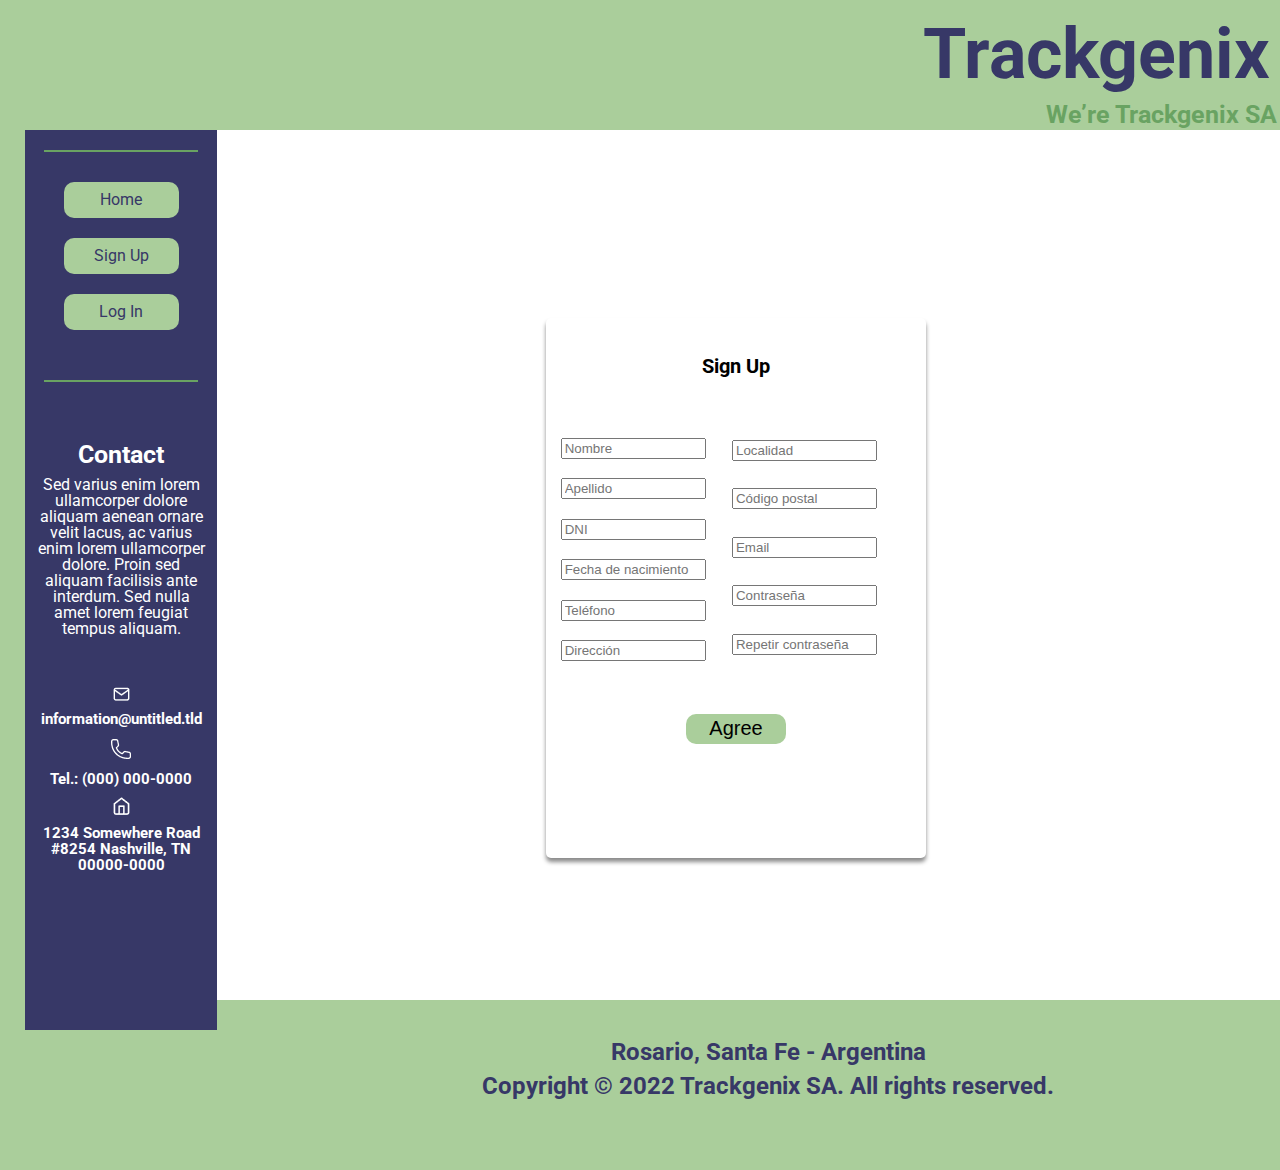
<file: Semana-06/views/employee-signup.html>
<!DOCTYPE html>
<html lang="zxx">

<head>
    <meta charset="UTF-8">
    <meta http-equiv="X-UA-Compatible" content="IE=edge">
    <meta name="viewport" content="width=device-width, initial-scale=1.0">
    <link rel="stylesheet" href="../styles/reset.css">
    <link rel="stylesheet" href="../styles/style.css">
    <link rel="stylesheet" href="../styles/header.css">
    <link rel="stylesheet" href="../styles/sidebar.css">
    <link rel="stylesheet" href="../styles/main.css">
    <link rel="stylesheet" href="../styles/footer.css">
    <link rel="stylesheet" href="../styles/login.css">
    <link rel="stylesheet" href="../styles/employee-signup.css">
    <script src="../javascript/employee-signup.js"></script>
    <title>Trackgenix</title>
</head>

<body>
    <header>
        <img src="../assets/menu-hamburguesa.png" alt="Menu">
        <div>
            <h1>Trackgenix</h1>
            <p>We’re Trackgenix SA</p>
        </div>
    </header>

    <aside id="sidebar">
        <div class="line-sidebar"></div>
        <div class="nav">
            <ul>
                <li> <a href="index.html">Home</a> </li>
                <li> <a href="employee-signup.html">Sign Up</a> </li>
                <li> <a href="login.html">Log In</a> </li>
            </ul>
        </div>
        <div class="line-sidebar"></div>
        <div class="contact">
            <h2>Contact</h2>
            <p>
                Sed varius enim lorem ullamcorper dolore aliquam aenean ornare velit lacus,
                ac varius enim lorem ullamcorper dolore. Proin sed aliquam facilisis ante interdum.
                Sed nulla amet lorem feugiat tempus aliquam.
            </p>
        </div>
        <div class="information">
            <ul>
                <img src="../assets/email.png" alt="Email">
                <li> <a href="#">information@untitled.tld</a> </li>
                <img src="../assets/phone.png" alt="Phone">
                <li> <a href="#">Tel.: (000) 000-0000</a> </li>
                <img src="../assets/house.png" alt="House">
                <li> <a href="#">1234 Somewhere Road #8254 Nashville, TN 00000-0000</a> </li>
            </ul>
        </div>
    </aside>

    <main id="main-sign-up">
        <div>
            <h3 id="sign-up">Sign Up</h3>
            <form id="form-sign-up">
                <label>
                    <input type="text" placeholder="Nombre" id="fname">
                    <span id="alert-fname"></span>
                    <input type="text" placeholder="Apellido" id="surname">
                    <span id="alert-surname"></span>
                    <input type="text" placeholder="DNI" id="dni">
                    <span id="alert-dni"></span>
                    <input type="text" placeholder="Fecha de nacimiento" id="date">
                    <span id="alert-date"></span>
                    <input type="text" placeholder="Teléfono" id="phone">
                    <span id="alert-phone"></span>
                    <input type="text" placeholder="Dirección" id="address">
                    <span id="alert-address"></span>
                </label>
                <label>
                    <input type="text" placeholder="Localidad" id="town">
                    <span id="alert-town"></span>
                    <input type="text" placeholder="Código postal" id="pcode">
                    <span id="alert-pcode"></span>
                    <input type="text" placeholder="Email" id="email">
                    <span id="alert-email"></span>
                    <input type="password" placeholder="Contraseña" id="password">
                    <span id="alert-password"></span>
                    <input type="password" placeholder="Repetir contraseña" id="reppassword">
                    <span id="alert-reppassword"></span>
                </label>
            </form>
            <input id="submit-sign-up" type="submit" value="Agree">
        </div>
    </main>

    <footer>
        <p>Rosario, Santa Fe - Argentina</p>
        <p>Copyright © 2022 Trackgenix SA. All rights reserved.</p>
    </footer>
</body>

</html>
</file>
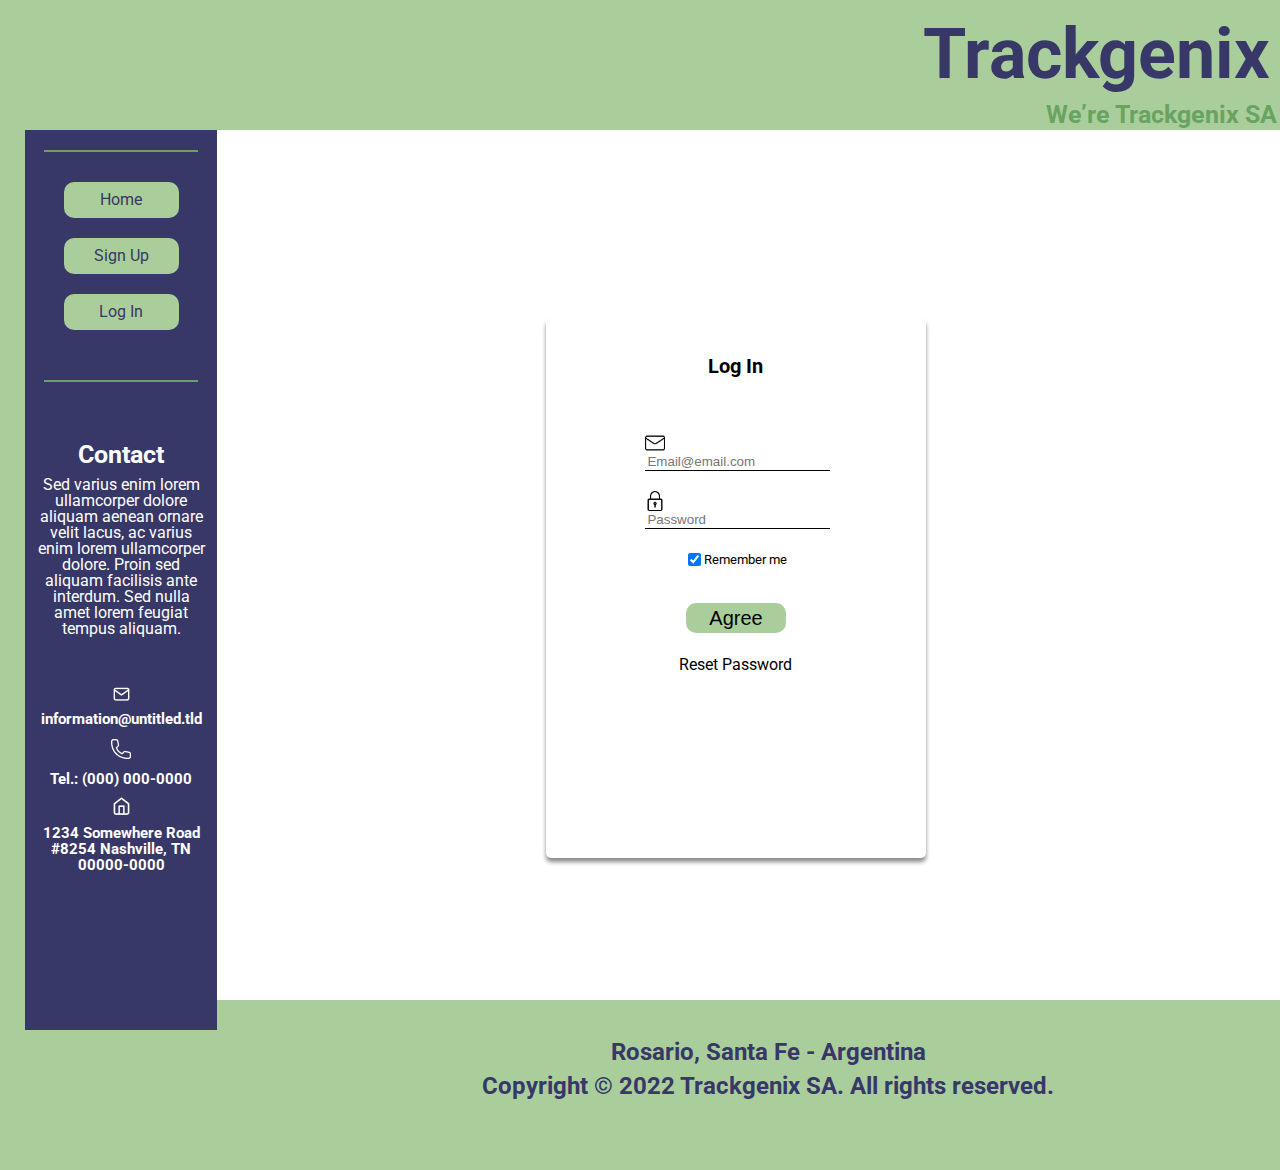
<file: Semana-06/views/login.html>
<!DOCTYPE html>
<html lang="zxx">

<head>
    <meta charset="UTF-8">
    <meta http-equiv="X-UA-Compatible" content="IE=edge">
    <meta name="viewport" content="width=device-width, initial-scale=1.0">
    <link rel="stylesheet" href="../styles/reset.css">
    <link rel="stylesheet" href="../styles/style.css">
    <link rel="stylesheet" href="../styles/header.css">
    <link rel="stylesheet" href="../styles/sidebar.css">
    <link rel="stylesheet" href="../styles/main.css">
    <link rel="stylesheet" href="../styles/footer.css">
    <link rel="stylesheet" href="../styles/login.css">
    <link rel="stylesheet" href="../styles/employee-signup.css">
    <script src="../javascript/login.js"></script>
    <title>Trackgenix</title>
</head>

<body>
    <header>
        <img src="../assets/menu-hamburguesa.png" alt="Menu">
        <div>
            <h1>Trackgenix</h1>
            <p>We’re Trackgenix SA</p>
        </div>
    </header>

    <aside id="sidebar">
        <div class="line-sidebar"></div>
        <div class="nav">
            <ul>
                <li> <a href="index.html">Home</a> </li>
                <li> <a href="employee-signup.html">Sign Up</a> </li>
                <li> <a href="login.html">Log In</a> </li>
            </ul>
        </div>
        <div class="line-sidebar"></div>
        <div class="contact">
            <h2>Contact</h2>
            <p>
                Sed varius enim lorem ullamcorper dolore aliquam aenean ornare velit lacus,
                ac varius enim lorem ullamcorper dolore. Proin sed aliquam facilisis ante interdum.
                Sed nulla amet lorem feugiat tempus aliquam.
            </p>
        </div>
        <div class="information">
            <ul>
                <img src="../assets/email.png" alt="Email">
                <li> <a href="#">information@untitled.tld</a> </li>
                <img src="../assets/phone.png" alt="Phone">
                <li> <a href="#">Tel.: (000) 000-0000</a> </li>
                <img src="../assets/house.png" alt="House">
                <li> <a href="#">1234 Somewhere Road #8254 Nashville, TN 00000-0000</a> </li>
            </ul>
        </div>
    </aside>

    <main id="main-log-in">
        <div id="container">
            <h3 id="log-in">Log In</h3>
            <form id="form-log-in">
                <label class="input-text-log-in">
                    <img class="img-login" src="../assets/logemail.png" alt="Email Log In">
                    <input type="text" placeholder="Email@email.com" id="email">
                    <span id="alert-email"></span>
                </label>
                <label class="input-text-log-in">
                    <img class="img-login" src="../assets/padlock.png" alt="Email Log In">
                    <input type="password" placeholder="Password" id="password">
                    <span id="alert-password"></span>
                </label>
                <label class="input-checkbox-log-in">
                    <input type="checkbox" checked="checked">
                    <p>Remember me</p>
                </label>
                <input id="agreelogin" type="submit" value="Agree">
                <div id="email-agree"></div>
                <div id="password-agree"></div>
                <p id="reset-password"> <a href="#">Reset Password</a></p>
            </form>
        </div>
    </main>

    <footer>
        <p>Rosario, Santa Fe - Argentina</p>
        <p>Copyright © 2022 Trackgenix SA. All rights reserved.</p>
    </footer>
</body>

</html>
</file>
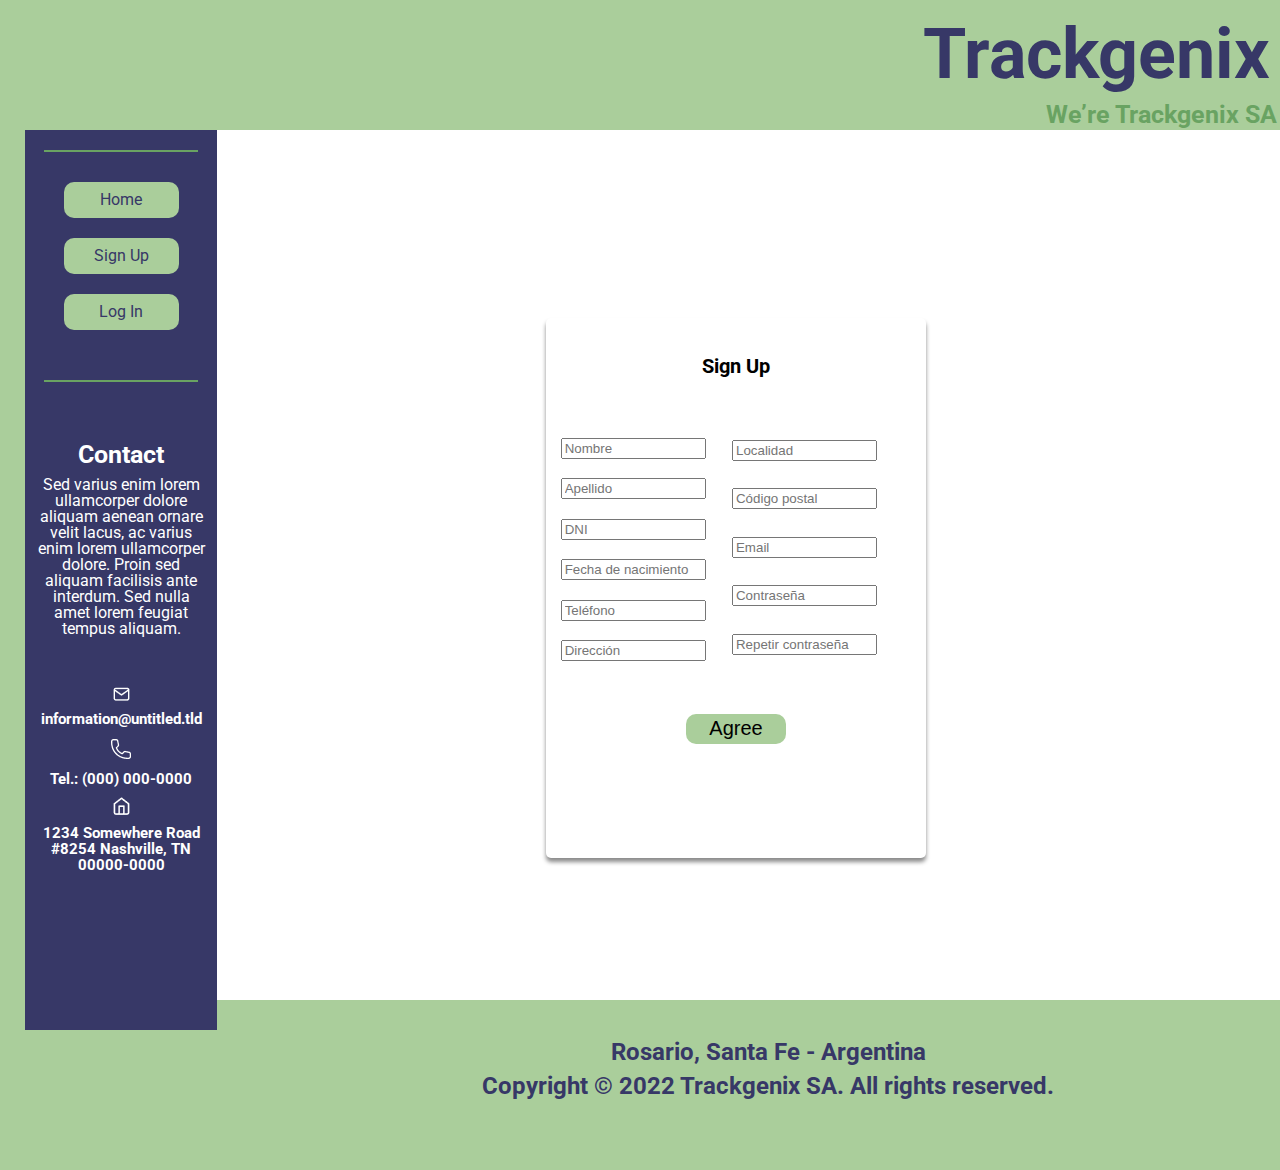
<file: Semana-07/views/employee-signup.html>
<!DOCTYPE html>
<html lang="zxx">
    <head>
        <meta charset="UTF-8">
        <meta http-equiv="X-UA-Compatible" content="IE=edge">
        <meta name="viewport" content="width=device-width, initial-scale=1.0">
        <link rel="stylesheet" href="../styles/reset.css">
        <link rel="stylesheet" href="../styles/style.css">
        <link rel="stylesheet" href="../styles/header.css">
        <link rel="stylesheet" href="../styles/sidebar.css">
        <link rel="stylesheet" href="../styles/main.css">
        <link rel="stylesheet" href="../styles/footer.css">
        <link rel="stylesheet" href="../styles/login.css">
        <link rel="stylesheet" href="../styles/employee-signup.css">
        <script src="../javascript/employee-signup.js"></script>
        <title>Trackgenix</title>
    </head>
    <body>
        <header>
            <img src="../assets/menu-hamburguesa.png" alt="Menu">
            <div>
                <h1>Trackgenix</h1>
                <p>We’re Trackgenix SA</p>
            </div>
        </header>
        <aside id="sidebar">
            <div class="line-sidebar"></div>
            <div class="nav">
                <ul>
                    <li> <a href="index.html">Home</a> </li>
                    <li> <a href="employee-signup.html">Sign Up</a> </li>
                    <li> <a href="login.html">Log In</a> </li>
                </ul>
            </div>
            <div class="line-sidebar"></div>
            <div class="contact">
                <h2>Contact</h2>
                <p>
                    Sed varius enim lorem ullamcorper dolore aliquam aenean ornare velit lacus,
                    ac varius enim lorem ullamcorper dolore. Proin sed aliquam facilisis ante interdum.
                    Sed nulla amet lorem feugiat tempus aliquam.
                </p>
            </div>
            <div class="information">
                <ul>
                    <img src="../assets/email.png" alt="Email">
                    <li> <a href="#">information@untitled.tld</a> </li>
                    <img src="../assets/phone.png" alt="Phone">
                    <li> <a href="#">Tel.: (000) 000-0000</a> </li>
                    <img src="../assets/house.png" alt="House">
                    <li> <a href="#">1234 Somewhere Road #8254 Nashville, TN 00000-0000</a> </li>
                </ul>
            </div>
        </aside>
        <main id="main-sign-up">
            <div>
                <h3 id="sign-up">Sign Up</h3>
                <form id="form-sign-up">
                    <label>
                        <input type="text" placeholder="Nombre" id="fname">
                        <span id="alert-fname"></span>
                        <input type="text" placeholder="Apellido" id="surname">
                        <span id="alert-surname"></span>
                        <input type="text" placeholder="DNI" id="dni">
                        <span id="alert-dni"></span>
                        <input type="text" placeholder="Fecha de nacimiento" id="date">
                        <span id="alert-date"></span>
                        <input type="text" placeholder="Teléfono" id="phone">
                        <span id="alert-phone"></span>
                        <input type="text" placeholder="Dirección" id="address">
                        <span id="alert-address"></span>
                    </label>
                    <label>
                        <input type="text" placeholder="Localidad" id="town">
                        <span id="alert-town"></span>
                        <input type="text" placeholder="Código postal" id="pcode">
                        <span id="alert-pcode"></span>
                        <input type="text" placeholder="Email" id="email">
                        <span id="alert-email"></span>
                        <input type="password" placeholder="Contraseña" id="password">
                        <span id="alert-password"></span>
                        <input type="password" placeholder="Repetir contraseña" id="reppassword">
                        <span id="alert-reppassword"></span>
                    </label>
                </form>
                <input id="agreesignup" type="submit" value="Agree">
            </div>
        </main>
        <footer>
            <p>Rosario, Santa Fe - Argentina</p>
            <p>Copyright © 2022 Trackgenix SA. All rights reserved.</p>
        </footer>
    </body>
</html>
</file>
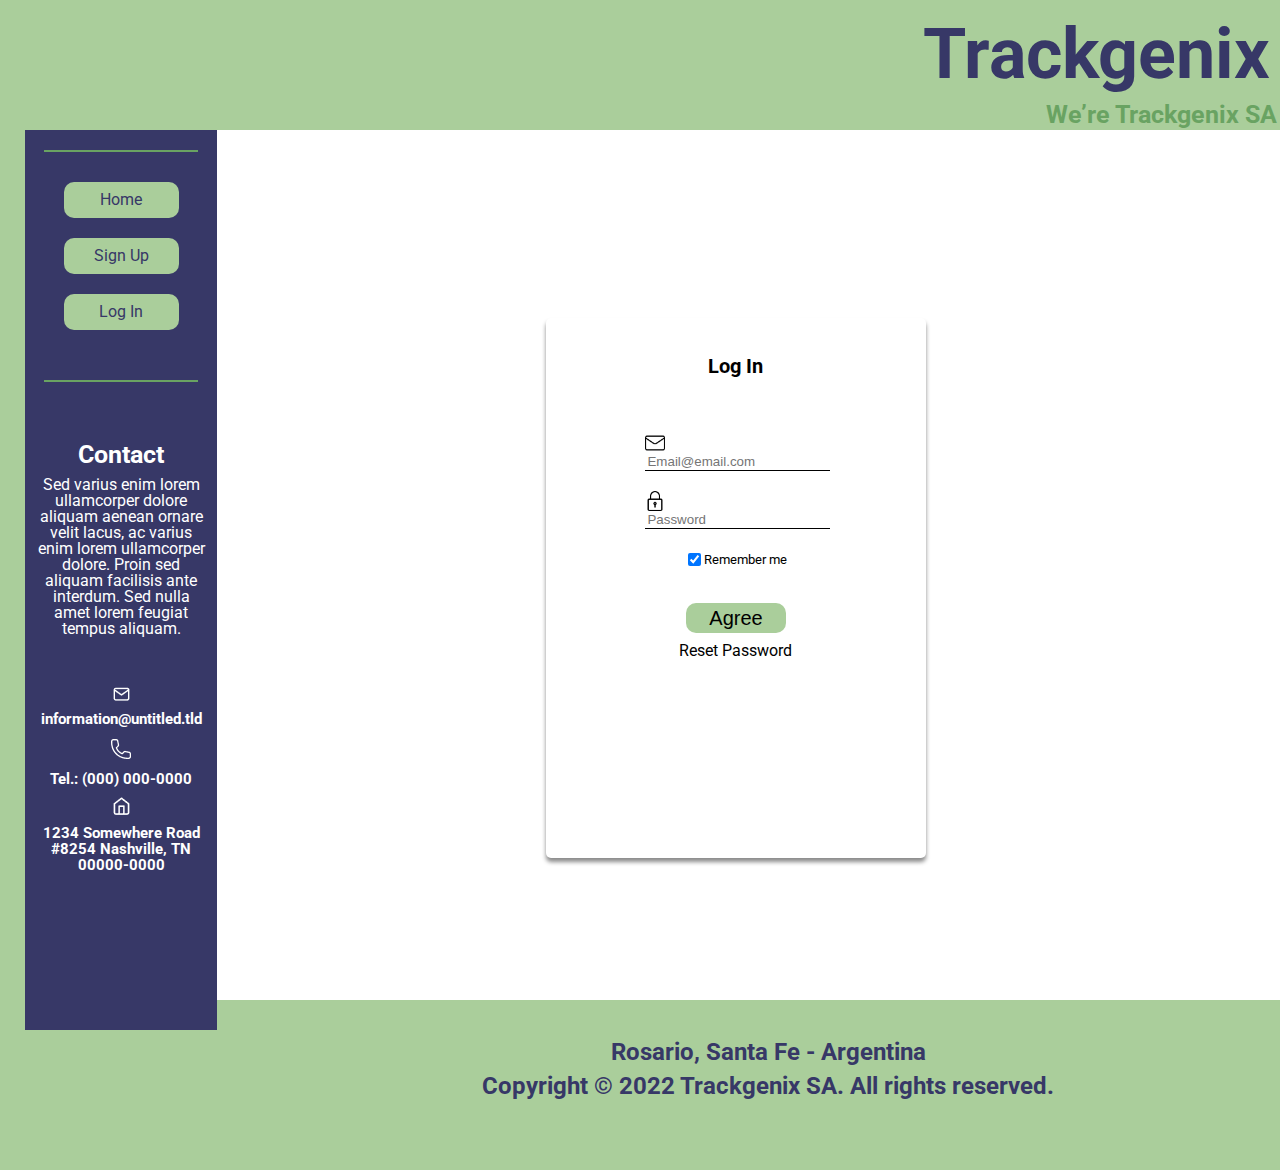
<file: Semana-07/views/login.html>
<!DOCTYPE html>
<html lang="zxx">
    <head>
        <meta charset="UTF-8">
        <meta http-equiv="X-UA-Compatible" content="IE=edge">
        <meta name="viewport" content="width=device-width, initial-scale=1.0">
        <link rel="stylesheet" href="../styles/reset.css">
        <link rel="stylesheet" href="../styles/style.css">
        <link rel="stylesheet" href="../styles/header.css">
        <link rel="stylesheet" href="../styles/sidebar.css">
        <link rel="stylesheet" href="../styles/main.css">
        <link rel="stylesheet" href="../styles/footer.css">
        <link rel="stylesheet" href="../styles/login.css">
        <link rel="stylesheet" href="../styles/employee-signup.css">
        <script src="../javascript/login.js"></script>
        <title>Trackgenix</title>
    </head>
    <body>
        <header>
            <img src="../assets/menu-hamburguesa.png" alt="Menu">
            <div>
                <h1>Trackgenix</h1>
                <p>We’re Trackgenix SA</p>
            </div>
        </header>
        <aside id="sidebar">
            <div class="line-sidebar"></div>
            <div class="nav">
                <ul>
                    <li> <a href="index.html">Home</a> </li>
                    <li> <a href="employee-signup.html">Sign Up</a> </li>
                    <li> <a href="login.html">Log In</a> </li>
                </ul>
            </div>
            <div class="line-sidebar"></div>
            <div class="contact">
                <h2>Contact</h2>
                <p>
                    Sed varius enim lorem ullamcorper dolore aliquam aenean ornare velit lacus,
                    ac varius enim lorem ullamcorper dolore. Proin sed aliquam facilisis ante interdum.
                    Sed nulla amet lorem feugiat tempus aliquam.
                </p>
            </div>
            <div class="information">
                <ul>
                    <img src="../assets/email.png" alt="Email">
                    <li> <a href="#">information@untitled.tld</a> </li>
                    <img src="../assets/phone.png" alt="Phone">
                    <li> <a href="#">Tel.: (000) 000-0000</a> </li>
                    <img src="../assets/house.png" alt="House">
                    <li> <a href="#">1234 Somewhere Road #8254 Nashville, TN 00000-0000</a> </li>
                </ul>
            </div>
        </aside>
        <main id="main-log-in">
            <div id="container">
                <h3 id="log-in">Log In</h3>
                <form id="form-log-in">
                    <label class="input-text-log-in">
                        <img class="img-login" src="../assets/logemail.png" alt="Email Log In">
                        <input type="text" placeholder="Email@email.com" id="email">
                        <div class="red" id="alert-email"></div>
                    </label>
                    <label class="input-text-log-in">
                        <img class="img-login" src="../assets/padlock.png" alt="Email Log In">
                        <input type="password" placeholder="Password" id="password">
                        <div class="red" id="alert-password"></div>
                    </label>
                    <label class="input-checkbox-log-in">
                        <input type="checkbox" checked="checked">
                        <p>Remember me</p>
                    </label>
                    <input id="agreelogin" type="submit" value="Agree">
                    <p id="reset-password"> <a href="#">Reset Password</a></p>
                </form>
            </div>
        </main>
        <footer>
            <p>Rosario, Santa Fe - Argentina</p>
            <p>Copyright © 2022 Trackgenix SA. All rights reserved.</p>
        </footer>
    </body>
</html>
</file>
<file: Semana-03/CSS/style.css>
@import url('https://fonts.googleapis.com/css2?family=Roboto:wght@100;300;400;700&display=swap');

/* header */

body {
    position: relative;
    background-color: #FFF8F8;
}

/* header */

header {
    position: fixed;
    top: 0;
    width: 100%;
    z-index: 1;
    background-color: #AACE9B;
    height: 128px;
}

h1 {
    position: absolute;
    right: 10px;
    font-family: 'Roboto', sans-serif;
    font-style: normal;
    font-weight: bold;
    font-size: 84px;
    line-height: 85px;
    color: #373867;
}

header p {
    position: absolute;
    right: 20px;
    top: 90px;
    font-family: 'Roboto', sans-serif;
    font-style: normal;
    font-weight: bold;
    font-size: 27px;
    line-height: 32px;
    color: #69A362;
}

/* aside */

aside {
    position: fixed;
    top: 128px;
    width: 204px;
    height: 100%;
    border-left: 49px solid;
    border-color: #AACE9B;
    background-color: #373867;
}

aside nav a {
    display: block;
    position: relative;
    top: 90px;
    width: 162px;
    height: 42px;
    margin: 0px 21px 35px 21px;
    border-radius: 10px;
    font-family: 'Roboto', sans-serif;
    font-style: normal;
    font-weight: 400;
    font-size: 20px;
    line-height: 40px;
    text-align: center;
    text-decoration: none;
    background-color: #AACE9B;
}

.contact {
    display: block;
    position: absolute;
    top: 330px;
}

.contact h2 {
    position: relative;
    left: 6px;
    margin: 8px;
    font-family: 'Roboto', sans-serif;
    font-style: normal;
    font-weight: 700;
    font-size: 20px;
    line-height: 23px;
    text-align: left;
    color: #FFFFFF;
}

.contact p {
    position: relative;
    left: 13px;
    right: 27px;
    width: 164px;
    height: 137px;
    font-family: 'Roboto', sans-serif;
    font-style: normal;
    font-weight: 400;
    font-size: 13px;
    line-height: 15px;
    color: #FFFFFF;
}

.information {
    display: block;
    position: absolute;
    top: 560px;
    font-size: 12px;
    color: #FFFFFF;
    text-decoration: none;
}

.information a {
    display: block;
    position: relative;
    bottom: 19px;
    font-family: 'Roboto', sans-serif;
    font-style: normal;
    font-weight: 700;
    font-size: 12px;
    line-height: 28px;
    text-align: center;
    text-decoration: none;
    color: #FFFFFF;
}

.information img {
    position: relative;
    left: 88px;
    right: 88px;
    bottom: 22px;
}

/* main */

main {
    position: absolute;
    top: 102px;
    left: 302px;
}

/* welcome section */

.welcome h2 {
    position: absolute;
    width: 781px;
    height: 85px;
    left: 15px;
    top: 125px;
    font-family: 'Roboto', sans-serif;
    font-style: normal;
    font-weight: 700;
    font-size: 72px;
    line-height: 84px;
    color: #373867;
}

.welcome h3 {
    position: absolute;
    left: 15px;
    top: 230px;
    width: 352px;
    font-family: 'Roboto', sans-serif;
    font-style: normal;
    font-weight: 700;
    font-size: 36px;
    line-height: 42px;
    color: #373867;
}

.welcome p {
    position: absolute;
    width: 484px;
    height: 339px;
    left: 26px;
    top: 400px;
    font-family: 'Roboto', sans-serif;
    font-style: normal;
    font-weight: 400;
    font-size: 24px;
    line-height: 28px;
    color: #373867;
}

.welcome img {  
    position: absolute;
    width: 680px;
    height: 500px;
    left: 529px;
    top: 300px;
}

/* features section */

.features h2 {
    position: absolute;
    top: 1040px;
    left: 150px;
    font-family: 'Roboto', sans-serif;
    font-style: normal;
    font-weight: 700;
    font-size: 48px;
    line-height: 56px;
    color: #373867;
}

.features h3 {
    position: absolute;
    font-family: 'Roboto', sans-serif;
    font-style: normal;
    font-weight: 700;
    font-size: 30px;
    line-height: 35px;
    color: #373867;
}

.features p {
    width: 260px;
    height: 110px;
    font-family: 'Roboto', sans-serif;
    font-style: normal;
    font-weight: 400;
    font-size: 14px;
    line-height: 20px;
    color: #373867;
}

#record img {
    position: absolute;
    width: 210px;
    height: 198px;
    left: 30px;
    top: 1235px;
}

#record h3 {
    position: absolute;
    left: 250px;
    top: 1225px;
    width: 270px;
}

#record p {
    position: absolute;
    left: 260px;
    top: 1300px;
}

#resource img {
    position: absolute;
    width: 210px;
    height: 138px;
    left: 583px;
    top: 1235px;
}

#resource h3 {
    position: absolute;
    left: 800px;
    top: 1225px;
    width: 370px;
}

#resource p {
    position: absolute;
    left: 838px;
    top: 1300px;
}

#reports img {
    position: absolute;
    width: 210px;
    height: 210px;
    left: 30px;
    top: 1678px;
}

#reports h3 {
    position: absolute;
    left: 300px;
    top: 1674px;
}

#reports p {
    position: absolute;
    left: 260px;
    top: 1745px;
}

#roles img {
    position: absolute;
    width: 210px;
    height: 166px;
    left: 583px;
    top: 1680px;
}

#roles h3 {
    position: absolute;
    left: 838px;
    top: 1674px;
    width: 240px;
}

#roles p {
    position: absolute;
    left: 838px;
    top: 1745px;
}

/* why use? section */

.why-use {
    position: relative;
    top: 2120px;
}

.why-use div {
    display: inline-block;
    width: 34%;
}

.why-use h3 {
    font-family: 'Roboto', sans-serif;
    font-style: normal;
    font-weight: 700;
    font-size: 36px;
    line-height: 42px;
    color: #AACE9B;
}

.why-use p {
    width: 320px;
    height: 110px;
    font-family: 'Roboto', sans-serif;
    font-style: normal;
    font-weight: 700;
    font-size: 18px;
    line-height: 21px;
    text-align: center;
    color: #373867;
}

#productivity h3 {
    padding: 70px 40px 20px 40px;
    width: 390px;
    text-align: center;
}

#productivity p {
    padding: 30px 74px 106px 74px;
}

#work h3 {
    padding: 70px 40px 20px 40px;
    width: 354px;
    text-align: center;
}

#work p {
    padding: 30px 74px 106px 74px;
}

#leadership h3 {
    padding: 70px 40px 20px 40px;
    width: 367px;
    text-align: center;
}

#leadership p {
    padding: 30px 74px 106px 74px;
}

#decision h3 {
    padding: 70px 40px 20px 40px;
    width: 346px;
    text-align: center;
}

#decision p {
    padding: 30px 74px 106px 74px;
} 

/* form section */

#form form {
    position: absolute;
    left: 27px;
    top: 3197px;
}

#form h2 {
    position: absolute;
    left: 60px;
    top: 3100px;
    font-family: 'Roboto', sans-serif;
    font-style: normal;
    font-weight: 700;
    font-size: 48px;
    line-height: 70px;
    color: #373867;
}

.name label {
    position: absolute;
    width: 172px;
    height: 32px;
    left: 70px;
    top: 0;
    font-family: 'Roboto', sans-serif;
    font-style: normal;
    font-weight: 700;
    font-size: 18px;
    line-height: 21px;
    color: #373867;
}

.name input {
    position: absolute;
    width: 1011px;
    height: 59px;
    left: 70px;
    top: 32px;
    background-color: rgba(55, 56, 103, 0.4);
    border-radius: 20px;
}

.email label {
    position: absolute;
    width: 61px;
    height: 31px;
    left: 70px;
    top: 170px;
    font-family: 'Roboto', sans-serif;
    font-style: normal;
    font-weight: 700;
    font-size: 18px;
    line-height: 21px;
    color: #373867;
}

.email input {
    position: absolute;
    width: 1011px;
    height: 59px;
    left: 70px;
    top: 200px;
    background-color: rgba(55, 56, 103, 0.4);
    border-radius: 20px;
}

form h3 {
    position: absolute;
    width: 97px;
    height: 29px;
    left: 70px;
    top: -220px;
    font-family: 'Roboto', sans-serif;
    font-style: normal;
    font-weight: 700;
    font-size: 18px;
    line-height: 21px;
    color: #373867;
}

#contact label {
    font-family: 'Roboto', sans-serif;
    font-style: normal;
    font-weight: 700;
    font-size: 18px;
    line-height: 21px;
    color: #373867;
}

/* The container */
.container-hr {
    display: block;
    position: relative;
    padding-left: 35px;
    margin-bottom: 12px;
    cursor: pointer;
    font-size: 22px;
    -webkit-user-select: none;
    -moz-user-select: none;
    -ms-user-select: none;
    user-select: none;
  }

  .container-s {
    display: block;
    position: relative;
    padding-left: 35px;
    margin-bottom: 12px;
    cursor: pointer;
    font-size: 22px;
    -webkit-user-select: none;
    -moz-user-select: none;
    -ms-user-select: none;
    user-select: none;
  }

  .container-c {
    display: block;
    position: relative;
    padding-left: 35px;
    margin-bottom: 12px;
    cursor: pointer;
    font-size: 22px;
    -webkit-user-select: none;
    -moz-user-select: none;
    -ms-user-select: none;
    user-select: none;
  }

/* Hide the browser's default checkbox */
#contact input { 
    position: absolute;
    opacity: 0;
    cursor: pointer;
    height: 0;
    width: 0;
}

/* Create a custom checkbox */
.checkmark {
    position: absolute;
    top: 0;
    left: 0;
    height: 25px;
    width: 25px;
    background-color: rgba(55, 56, 103, 0.4);
}

/* On mouse-over, add a grey background color */
.container-hr:hover input ~ .checkmark {
    background-color: gray;
  }

.container-s:hover input ~ .checkmark {
    background-color: gray;
  }

.container-c:hover input ~ .checkmark {
    background-color: gray;
  }
  
  /* When the checkbox is checked, add a blue background */
  .container-hr input:checked ~ .checkmark {
    background-color: #373867;
  }

  .container-s input:checked ~ .checkmark {
    background-color: #373867;
  }

  .container-c input:checked ~ .checkmark {
    background-color: #373867;
  }
  
  /* Create the checkmark/indicator (hidden when not checked) */
  .checkmark:after {
    content: "";
    position: absolute;
    display: none;
  }
  
  /* Show the checkmark when checked */
  .container-hr input:checked ~ .checkmark:after {
    display: block;
  }

  .container-s input:checked ~ .checkmark:after {
    display: block;
  }

  .container-c input:checked ~ .checkmark:after {
    display: block;
  }
  
  /* Style the checkmark/indicator */
  .container-hr .checkmark:after {
    left: 9px;
    top: 5px;
    width: 5px;
    height: 10px;
    border: solid white;
    border-width: 0 3px 3px 0;
    -webkit-transform: rotate(45deg);
    -ms-transform: rotate(45deg);
    transform: rotate(45deg);
  }

  .container-s .checkmark:after {
    left: 9px;
    top: 5px;
    width: 5px;
    height: 10px;
    border: solid white;
    border-width: 0 3px 3px 0;
    -webkit-transform: rotate(45deg);
    -ms-transform: rotate(45deg);
    transform: rotate(45deg);
  }

  .container-c .checkmark:after {
    left: 9px;
    top: 5px;
    width: 5px;
    height: 10px;
    border: solid white;
    border-width: 0 3px 3px 0;
    -webkit-transform: rotate(45deg);
    -ms-transform: rotate(45deg);
    transform: rotate(45deg);
  }

.container-hr {
    position: absolute;
    top: -180px;
    left: 65px;
    width: 150px;
}

.container-s {
    position: absolute;
    top: -180px;
    left: 450px;
    width: 150px;
}

.container-c {
    position: absolute;
    top: -180px;
    left: 800px;
    width: 150px;
}

.message label {
    position: absolute;
    height: 32px;
    left: 70px;
    top: 470px;
    font-family: 'Roboto', sans-serif;
    font-style: normal;
    font-weight: 700;
    font-size: 18px;
    line-height: 21px;
    text-align: center;
    color: #373867;
}

.message textarea {
    position: absolute;
    width: 1011px;
    height: 315px;
    left: 70px;
    top: 500px;
    background: rgba(55, 56, 103, 0.4);
    border-radius: 20px;
}

form .submit {
    position: absolute;
    width: 162px;
    height: 42px;
    top: 860px;
    left: 929px;
    border-radius: 10px;
    font-family: 'Roboto', sans-serif;
    font-style: normal;
    font-weight: 400;
    font-size: 20px;
    line-height: 40px;
    color: #373867;
    text-align: center;
    text-decoration: none;
    background-color: #AACE9B;
}

#contact {
    display: block;
    position: absolute;
    top: 555px;
}

/* history section */

#our-history h2 {
position: absolute;
width: 744px;
height: 107px;
left: 170px;
top: 4230px;
font-family: 'Roboto', sans-serif;
font-style: normal;
font-weight: 700;
font-size: 64px;
line-height: 87px;
text-align: center;
color: #373867;
}

#our-history .p1 {
    position: absolute;
    width: 1163px;
    height: 147px;
    left: 0px;
    top: 4360px;
    font-family: 'Roboto', sans-serif;
    font-style: normal;
    font-weight: 600;
    font-size: 24px;
    line-height: 28px;
    text-align: center;
    color: #373867;
}

#our-history .p2 {
    position: absolute;
    width: 1015px;
    height: 484px;
    left: 90px;
    top: 4550px;;
    font-family: 'Roboto', sans-serif;
    font-style: normal;
    font-weight: 400;
    font-size: 18px;
    line-height: 21px;
    text-align: center;
    color: #373867;
}

#our-history .p3 {
    position: absolute;
    width: 1015px;
    height: 484px;
    left: 90px;
    top: 4670px;
    font-family: 'Roboto', sans-serif;
    font-style: normal;
    font-weight: 400;
    font-size: 18px;
    line-height: 21px;
    text-align: center;
    color: #373867;;
}

#our-history .p4 {
    position: absolute;
    width: 1015px;
    height: 484px;
    left: 90px;
    top: 4795px;
    font-family: 'Roboto', sans-serif;
    font-style: normal;
    font-weight: 400;
    font-size: 18px;
    line-height: 21px;
    text-align: center;
    color: #373867;
}

/* lists section */

.order-list h3 {
    position: absolute;
    width: 196px;
    height: 61px;
    margin: 0px 150px 30px 150px;
    font-family: 'Roboto', sans-serif;
    font-style: normal;
    font-weight: 700;
    font-size: 36px;
    text-align: center;
    color: #AACE9B;
}

.order-list li {
    position: relative;
    font-family: 'Roboto', sans-serif;
    font-style: normal;
    font-weight: 700;
    font-size: 24px;
    line-height: 28px;
    list-style-type: disc;
    color: #373867;
}

.order-list a {
    text-decoration: none;
}

.products h3 {
    position: absolute;
    left: -30px;
    top: 5237px;
}

.products ul {
    position: absolute;
    left: 142px;
    top: 5305px;
}

.company h3 {
    position: absolute;
    left: 330px;
    top: 5237px;
}

.company ul {
    position: absolute;
    left: 522px;
    top: 5305px;
}

.support h3 {
    position: absolute;
    left: 730px;
    top: 5237px;
}

.support ul {
    position: absolute;
    left: 932px;
    top: 5305px;
}

/* footer */

footer {
    position: absolute;
    z-index: -1;
    width: 100%;
    height: 153px;
    left: 0px;
    top: 5991px;
    background-color: #AACE9B;
}
 .location {
    position: absolute;
    width: 330px;
    height: 37px;
    left: 670px;
    top: 40px;
    font-family: 'Roboto', sans-serif;
    font-style: normal;
    font-weight: 700;
    font-size: 18px;
    line-height: 26px;
    text-align: center;
    color: #373867;
 }

 .copyright {
    position: absolute;
    width: 428px;
    height: 37px;
    left: 640px;
    top: 75px;
    font-family: 'Roboto', sans-serif;
    font-style: normal;
    font-weight: 700;
    font-size: 18px;
    line-height: 26px;
    text-align: center;
    color: #373867;
 }
 /* line */

 .line-welcome {
    position: absolute;
    top: 1000px;
    width: 1133px;
    border-bottom: 10px solid #EBFAE3;
 }

 .line-features {
    position: absolute;
    top: 2048px;
    width: 1133px;
    border-bottom: 10px solid #EBFAE3;
 }

 .line-why-use {
    position: absolute;
    top: 3072px;
    width: 1133px;
    border-bottom: 10px solid #EBFAE3;
 }

 .line-information {
    position: absolute;
    top: 4150px;
    width: 1133px;
    border-bottom: 10px solid #EBFAE3;
 }

 .line-our-history {
    position: absolute;
    top: 5120px;
    width: 1133px;
    border-bottom: 10px solid #EBFAE3;
 }

 .line-sidebar-up {
    position: relative;
    width: 175px;
    left: 27px;
    top: 61px;
    border: 1px solid #69A362;
 }

 .line-sidebar-down {
    position: relative;
    width: 175px;
    left: 27px;
    top: 70px;
    border: 1px solid #69A362;
 }
</file>
<file: Semana-04/CSS/style.css>
@import url('https://fonts.googleapis.com/css2?family=Roboto:wght@100;300;400;700&display=swap');

body {
    font-family: 'Roboto', sans-serif;
    font-style: normal;
}
</file>
<file: Semana-04/CSS/header.css>
header {
    position: fixed;
    display: flex;
    justify-content: space-between;
    align-items: flex-end;
    width: 100%;
    height: 130px;
    z-index: 1;
    background-color: #AACE9B;
}
header img {
    width: 80px;
    height: 60px;
    margin: 20px 0 20px 20px;
}
header div {
    display: flex;
    flex-direction: column;
    justify-content: flex-end;
    align-items: flex-end;
}
h1 {
    margin: 10px;
    font-weight: bold;
    font-size: 50px;
    color: #373867;
}
header div p {
    margin: 3px;
    font-weight: bold;
    font-size: 20px;
    color: #69A362;
}

/* breakpoints  */

/* Tablet */
@media only screen and (min-width: 768px) {
    h1 {
        font-size: 70px;
    }
    header div p {
        font-size: 25px;
    }
}

/* Desktop */
@media only screen and (min-width: 1024px) {
    header img {
        visibility: hidden;
    }
}
</file>
<file: Semana-04/CSS/sidebar.css>
#sidebar {
    display: flex;
    flex-direction: column;
    align-items: center;
    position: fixed;
    margin-top: 130px;
    width: 15%;
    height: 100%;
    border-left: 25px solid;
    border-color: #AACE9B;
    background-color: #373867;
}
#sidebar .nav ul {
    display: flex;
    align-items: center;
    flex-direction: column;
    margin: 20px;
}
#sidebar .nav li {
    display: flex;
    align-items: center;
    flex-direction: column;
    height: 20%;
    width: 100%;
    padding: 10px 10px;
    margin: 10px;
    background-color: #AACE9B;
    border-radius: 10px;
}
#sidebar .nav li:hover {
    background-color: #69A362;
}
#sidebar .nav a {
    font-weight: 400;
    font-size: 16px;
    text-align: center;
    text-decoration: none;
    color: #373867;
}
.contact {
    margin: 60px 0 0 0;
    display: flex;
    align-items: center;
    flex-direction: column;
}
.contact h2 {
    margin: 0 0 10px 0;
    font-weight: 700;
    font-size: 25px;
    color: #FFFFFF;
}
.contact p {
    margin: 0 10px 0 10px;
    font-weight: 400;
    font-size: 16px;
    text-align: center;
    color: #FFFFFF;
}
.information {
    margin: 50px 0 0 0;
}
.information ul {
    display: flex;
    align-items: center;
    flex-direction: column;
    color: #FFFFFF;
    text-decoration: none;
}
.information li {
    margin: 10px 0 10px 0;
    text-align: center;
}
.information a {
    font-weight: 700;
    font-size: 15px;
    text-decoration: none;
    color: #FFFFFF;
}
.line-sidebar {
    width: 80%;
    margin: 20px 0 0 0;
    border-bottom: 2px solid #69A362;
}

/* breakpoints */

/* Desktop */
@media only screen and (max-width: 1024px) {
    #sidebar {
      display: none;
    }
}
</file>
<file: Semana-04/CSS/main.css>
main {
    padding-top: 100px;
}
/* welcome section */
#welcome {
    display: flex;
    flex-direction: column;
    align-items: center;
}
#welcome-titles {
    margin: 10% 0 0 0;
    display: flex;
    flex-direction: column;
    align-items: center;
}
#welcome-titles h2 {
    margin-bottom: 5%; 
    font-weight: 700;
    font-size: 40px;
    color: #373867;
}
#welcome-titles h3 {
    font-weight: 700;
    font-size: 20px;
    color: #373867;
}
#human-resources {
    display: flex;
    flex-direction: column;
    align-items: center;
}
#human-resources img {
    width: 90%;
    height: auto;
    margin: 50px 0 50px 0;
}
#human-resources div {
    display: flex;
    flex-direction: column;
    align-items: center;
    width: 90%;
}
#human-resources div p {
    font-style: 700;
    font-weight: 400;
    font-size: 16px;
    text-align: center;
    color: #373867;
}

/* features section  */
#features {
    display: flex;
    align-items: center;
    flex-direction: column;
}
#features h2 {
    font-weight: 700;
    font-size: 35px;
    color: #373867;
}
#features .item-container {
    display: flex;
    flex-direction: column;
    align-items: center;
}
.item-container .features-items{
    display: flex;
    align-items: center;
}
.item-container .features-items-reverse {
    display: flex;
    align-items: center;
    flex-direction: row-reverse;
}
#features h3 {
    margin: 40px;
    font-weight: 700;
    font-size: 22px;
    color: #373867;
}
.features-items p {
    margin: 0 20px 0 20px;
    font-weight: 400;
    font-size: 14px;
    text-align: center;
    color: #373867;
}
#clock {
    width: 60%;
    height: auto;
    margin: 0 0 0 4%;
}
#resource {
    width: 60%;
    height: auto;
    margin: 0 10% 0 0;
}
#reports {
    width: 50%;
    height: auto;
    margin-left: 8%;
}
#roles {
    width: 70%;
    height: auto;
}

/* why use section  */
#why-use {
    display: flex;
    justify-content: center;
    align-items: center;
    flex-wrap: wrap;
}
#why-use .border {
    display: flex;
    justify-content: center;
    align-items: center;
    flex-direction: column;
    width: 325px;
    height: 325px;
    margin: 20px;
    padding: 10px;
    border: 5px solid #AACE9B;
}
.border h3 {
    margin: 40px 20px 40px 20px;
    font-weight: 700;
    font-size: 22px;
    text-align: center;
    color: #AACE9B;
}
.border p {
    font-weight: 700;
    font-size: 14px;
    text-align: center;
    color: #373867;
}

/* form section */
#info-form {
    display: flex;
    align-items: center;
    flex-direction: column;
}
#info-form h2 {
    margin: 0 0 40px 0;
    font-weight: 700;
    font-size: 35px;
    color: #373867;
}
#form-container {
    width: 80%;
    margin: 0 auto;
}
#name-email {
    display: flex;
    align-items: flex-start;
    flex-direction: column;
}
#name-email label {
    margin: 20px 0 10px 0;
    font-weight: 700;
    font-size: 16px;
    color: #373867;
}
#name-email input {
    width: 100%;
    height: 40px;
    margin: auto;
    background-color: rgba(55, 56, 103, 0.4);
    border-radius: 20px;
}
#name-email input:hover {
    border: 2px solid #AACE9B;
}
form h3 {
    margin: 50px 0 10px 0;
    font-weight: 700;
    font-size: 22px;
    color: #373867;
}
#contact {
    display: flex;
    justify-content: space-around;
    flex-wrap: wrap;
}
#contact label {
    margin: 0px 0px 50px 5px;
    font-weight: 700;
    font-size: 15px;
    color: #373867;
}
.container {
    display: block;
    position: relative;
    padding-left: 20px;
    margin-bottom: 12px;
    cursor: pointer;
    font-size: 15px;
    -webkit-user-select: none;
    -moz-user-select: none;
    -ms-user-select: none;
    user-select: none;
}
#contact input { 
    opacity: 0;
    cursor: pointer;
    height: 0;
    width: 0;
} 
.checkmark {
    position: absolute;
    top: 0;
    left: 0;
    height: 20px;
    width: 20px;
    background-color: rgba(55, 56, 103, 0.4);
}
.container:hover input ~ .checkmark {
    background-color: gray;
}
.container input:checked ~ .checkmark {
    background-color: #373867;
}
.checkmark:after {
    content: "";
    position: absolute;
    display: none;
}
.container input:checked ~ .checkmark:after {
    display: block;
}
.container .checkmark:after {
    left: 5px;
    top: 3px;
    width: 5px;
    height: 10px;
    border: solid white;
    border-width: 0 3px 3px 0;
    -webkit-transform: rotate(45deg);
    -ms-transform: rotate(45deg);
    transform: rotate(45deg);
}
.message {
    display: flex;
    flex-direction: column;
    align-items: flex-start;
}
.message label {
    margin: 0 0 10px 0;
    font-weight: 700;
    font-size: 15px;
    text-align: center;
    color: #373867;
}
.message textarea {
    width: 100%;
    height: 150px;
    background: rgba(55, 56, 103, 0.4);
    border-radius: 20px;
}
.message textarea:hover {
    border: 2px solid #AACE9B;
}
form .submit {
    width: 150px;
    height: 40px;
    margin: 10px 0 0 0;
    border-radius: 10px;
    font-weight: 400;
    font-size: 20px;
    color: #373867;
    text-align: center;
    text-decoration: none;
    background-color: #AACE9B;
}
form .submit:hover {
    background-color: #69A362;;
}

/* our history section */
#our-history {
    display: flex;
    align-items: center;
    flex-direction: column;
}
#our-history h2 {
    font-weight: 700;
    font-size: 25px;
    color: #373867;
}
#bold-p {
    margin: 25px 15px 40px 15px;
    font-weight: 600;
    font-size: 14px;
    text-align: center;
    color: #373867;
}
#our-history .normal-p {
    margin: 0 25px 25px 25px;
    font-weight: 400;
    font-size: 14px;
    text-align: center;
    color: #373867;
}

/* order lists section */
#order-list {
    display: flex;
    flex-direction: column;
}
.three-list {
    display: flex;
    align-items: center;
    flex-direction: column;
    margin-bottom: 50px;
}
.three-list h3 {
    margin: 0 0 15px 0;
    font-weight: 700;
    font-size: 25px;
    color: #AACE9B;
}
.three-list ul {
    display: flex;
    align-items: flex-start;
    flex-direction: column;
}
.three-list li {
    margin: 0 0 10px 0;
    font-weight: 700;
    font-size: 22px;
    list-style-type: disc;
    color: #373867;
}
.three-list a {
    text-decoration: none;
    color: #373867;
}

/* lines */ 
.line {
    width: 80%;
    margin: 5% auto; 
    border: 5px solid #AACE9B;
}

/* breakpoints */

/* Tablet  */
@media only screen and (min-width: 768px) {
    /* welcome section */
    #welcome-titles {
        width: 80%;
        align-items: flex-start;
    }
    #welcome-titles h2 {
        font-size: 45px;
    }
    #welcome-titles h3 {
        font-size: 30px;
    }
    #human-resources div p {
        font-size: 18px;
    }
    #human-resources {
        flex-direction: row-reverse;
        margin-left: 10%;
    }

    /* features section */
    .two-item-container {
        display: flex;
        flex-direction: row;
        justify-content: center;
    }
    .item-container .features-items {
        display: flex;
        flex-direction: row;
    }
    .item-container .features-items-reverse {
        display: flex;
        align-items: center;
        flex-direction: row;
    }
    #features h2 {
        font-size: 40px;
    }
    #features h3 {
        font-size: 25px;

    }.features-items p {
        font-size: 16px;
    }

    /* why use section */
    .border h3 {
        font-size: 27px;
    }
    .border p {
        font-size: 18px;
    }

    /* form section */
    #info-form h2 {
        font-size: 45px;
    }
    #name-email label {
        font-size: 20px;
    }
    form h3 {
        font-size: 30px;
    }
    #contact label {
        font-size: 20px;
    }
    .message label {
        font-size: 20px;
    }

    /* our history section */
    #our-history h2 {
        font-size: 35px;
    }
    #bold-p {
        font-size: 18px;
    }
    #our-history .normal-p {
        font-size: 18px;
    }

    /* order lists section */
    #order-list {
        display: flex;
        flex-direction: row;
        align-items: center;
        justify-content: space-around;
    }
    .three-list h3 {
        font-size: 35px;
    }
    .three-list li {
        font-size: 27px;
    }
}

/* Desktop */
@media only screen and (min-width: 1024px) {
    main {
        padding-left: 15%;
    }
    /* welcome section */
    #welcome-titles {
        width: 90%;
        align-items: flex-start;
    }
    #welcome-titles h2 {
        font-size: 50px;
    }
    #welcome-titles h3 {
        font-size: 35px;
    }
    #human-resources div p {
        font-size: 22px;
    }
    #human-resources {
        flex-direction: row-reverse;
        margin-left: 10%;
    }

    /* features section */
    #features {
        align-items: flex-start;
    }
    #features h2 {
        margin: 0 0 0 10%;
        font-size: 45px;
    }
    .item-container .features-items {
        display: flex;
        flex-direction: row;
    }
    .item-container .features-items-reverse {
        display: flex;
        align-items: center;
        flex-direction: row;
    }
    #features h3 {
        font-size: 30px;
    }
    .features-items p {
        font-size: 18px;
    }

    /* why use section */
    .border h3 {
        font-size: 30px;
    }
    .border p {
        font-size: 20px;
    }

    /* form section */
    #info-form h2 {
        font-size: 50px;
    }
    #name-email label {
        font-size: 30px;
    }
    form h3 {
        font-size: 40px;
    }
    #contact label {
        font-size: 25px;
    }
    .message label {
        font-size: 30px;
    }
    form .submit {
        font-size: 25px;
    }

    /* our history section */
    #our-history h2 {
        font-size: 40px;
    }
    #bold-p {
        font-size: 22px;
    }
    #our-history .normal-p {
        font-size: 22px;
    }
}
</file>
<file: Semana-04/CSS/footer.css>
footer {
    display: flex;
    align-items: center;
    flex-direction: column;
    padding-top: 40px;
    width: 100%;
    height: 130px;
    background-color: #AACE9B;
}

footer p {
    margin-bottom: 10px;
    font-weight: 700;
    font-size: 18px;
    color: #373867;
}

/* breakpoints */

/* Tablet */
@media only screen and (min-width: 768px) {
    footer p {
        font-size: 24px;
    }
}

/* Desktop */
@media only screen and (min-width: 1024px) {
    footer {
        padding-left: 10%;
    }
}
</file>
<file: Semana-06/styles/style.css>
@import url('https://fonts.googleapis.com/css2?family=Roboto:wght@100;300;400;700&display=swap');

body {
    font-family: 'Roboto', sans-serif;
    font-style: normal;
}
</file>
<file: Semana-06/styles/header.css>
header {
    position: fixed;
    display: flex;
    justify-content: space-between;
    align-items: flex-end;
    width: 100%;
    height: 130px;
    z-index: 1;
    background-color: #AACE9B;
}
header img {
    width: 80px;
    height: 60px;
    margin: 20px 0 20px 20px;
}
header div {
    display: flex;
    flex-direction: column;
    justify-content: flex-end;
    align-items: flex-end;
}
h1 {
    margin: 10px;
    font-weight: bold;
    font-size: 50px;
    color: #373867;
}
header div p {
    margin: 3px;
    font-weight: bold;
    font-size: 20px;
    color: #69A362;
}

/* breakpoints  */

/* Tablet */
@media only screen and (min-width: 768px) {
    h1 {
        font-size: 70px;
    }
    header div p {
        font-size: 25px;
    }
}

/* Desktop */
@media only screen and (min-width: 1024px) {
    header img {
        visibility: hidden;
    }
}
</file>
<file: Semana-06/styles/sidebar.css>
#sidebar {
    display: flex;
    flex-direction: column;
    align-items: center;
    position: fixed;
    margin-top: 130px;
    width: 15%;
    height: 100%;
    border-left: 25px solid;
    border-color: #AACE9B;
    background-color: #373867;
}
#sidebar .nav ul {
    display: flex;
    align-items: center;
    flex-direction: column;
    margin: 20px;
}
#sidebar .nav li {
    display: flex;
    align-items: center;
    flex-direction: column;
    height: 20%;
    width: 100%;
    padding: 10px 10px;
    margin: 10px;
    background-color: #AACE9B;
    border-radius: 10px;
}
#sidebar .nav li:hover {
    cursor: pointer;
    background-color: #e3eae0;
    transition: 0.3s;
}
#sidebar .nav a {
    font-weight: 400;
    font-size: 16px;
    text-align: center;
    text-decoration: none;
    color: #373867;
}
.contact {
    margin: 60px 0 0 0;
    display: flex;
    align-items: center;
    flex-direction: column;
}
.contact h2 {
    margin: 0 0 10px 0;
    font-weight: 700;
    font-size: 25px;
    color: #FFFFFF;
}
.contact p {
    margin: 0 10px 0 10px;
    font-weight: 400;
    font-size: 16px;
    text-align: center;
    color: #FFFFFF;
}
.information {
    margin: 50px 0 0 0;
}
.information ul {
    display: flex;
    align-items: center;
    flex-direction: column;
    color: #FFFFFF;
    text-decoration: none;
}
.information li {
    margin: 10px 0 10px 0;
    text-align: center;
}
.information a {
    font-weight: 700;
    font-size: 15px;
    text-decoration: none;
    color: #FFFFFF;
}
.line-sidebar {
    width: 80%;
    margin: 20px 0 0 0;
    border-bottom: 2px solid #69A362;
}

/* breakpoints */

/* Desktop */
@media only screen and (max-width: 1024px) {
    #sidebar {
      display: none;
    }
}
</file>
<file: Semana-06/styles/main.css>
main {
    padding-top: 100px;
}
/* welcome section */
#welcome {
    display: flex;
    flex-direction: column;
    align-items: center;
}
#welcome-titles {
    margin: 10% 0 0 0;
    display: flex;
    flex-direction: column;
    align-items: center;
}
#welcome-titles h2 {
    margin-bottom: 5%; 
    font-weight: 700;
    font-size: 40px;
    color: #373867;
}
#welcome-titles h3 {
    font-weight: 700;
    font-size: 20px;
    color: #373867;
}
#human-resources {
    display: flex;
    flex-direction: column;
    align-items: center;
}
#human-resources img {
    width: 90%;
    height: auto;
    margin: 50px 0 50px 0;
}
#human-resources div {
    display: flex;
    flex-direction: column;
    align-items: center;
    width: 90%;
}
#human-resources div p {
    font-style: 700;
    font-weight: 400;
    font-size: 16px;
    text-align: center;
    color: #373867;
}

/* features section  */
#features {
    display: flex;
    align-items: center;
    flex-direction: column;
}
#features h2 {
    font-weight: 700;
    font-size: 35px;
    color: #373867;
}
#features .item-container {
    display: flex;
    flex-direction: column;
    align-items: center;
}
.item-container .features-items{
    display: flex;
    align-items: center;
}
.item-container .features-items-reverse {
    display: flex;
    align-items: center;
    flex-direction: row-reverse;
}
#features h3 {
    margin: 40px;
    font-weight: 700;
    font-size: 22px;
    color: #373867;
}
.features-items p {
    margin: 0 20px 0 20px;
    font-weight: 400;
    font-size: 14px;
    text-align: center;
    color: #373867;
}
#clock {
    width: 60%;
    height: auto;
    margin: 0 0 0 4%;
}
#resource {
    width: 60%;
    height: auto;
    margin: 0 10% 0 0;
}
#reports {
    width: 50%;
    height: auto;
    margin-left: 8%;
}
#roles {
    width: 70%;
    height: auto;
}

/* why use section  */
#why-use {
    display: flex;
    justify-content: center;
    align-items: center;
    flex-wrap: wrap;
}
#why-use .border {
    display: flex;
    justify-content: center;
    align-items: center;
    flex-direction: column;
    width: 325px;
    height: 325px;
    margin: 20px;
    padding: 10px;
    border: 5px solid #AACE9B;
}
.border h3 {
    margin: 40px 20px 40px 20px;
    font-weight: 700;
    font-size: 22px;
    text-align: center;
    color: #AACE9B;
}
.border p {
    font-weight: 700;
    font-size: 14px;
    text-align: center;
    color: #373867;
}

/* form section */
#info-form {
    display: flex;
    align-items: center;
    flex-direction: column;
}
#info-form h2 {
    margin: 0 0 40px 0;
    font-weight: 700;
    font-size: 35px;
    color: #373867;
}
#form-container {
    width: 80%;
    margin: 0 auto;
}
#name-email {
    display: flex;
    align-items: flex-start;
    flex-direction: column;
}
#name-email label {
    margin: 20px 0 10px 0;
    font-weight: 700;
    font-size: 16px;
    color: #373867;
}
#name-email input {
    width: 100%;
    height: 40px;
    margin: auto;
    background-color: rgba(55, 56, 103, 0.4);
    border-radius: 20px;
}
#name-email input:hover {
    border: 2px solid #AACE9B;
}
form h3 {
    margin: 50px 0 10px 0;
    font-weight: 700;
    font-size: 22px;
    color: #373867;
}
#contact {
    display: flex;
    justify-content: space-around;
    flex-wrap: wrap;
}
#contact label {
    margin: 0px 0px 50px 5px;
    font-weight: 700;
    font-size: 15px;
    color: #373867;
}
.container {
    display: block;
    position: relative;
    padding-left: 20px;
    margin-bottom: 12px;
    cursor: pointer;
    font-size: 15px;
    -webkit-user-select: none;
    -moz-user-select: none;
    -ms-user-select: none;
    user-select: none;
}
#contact input { 
    opacity: 0;
    cursor: pointer;
    height: 0;
    width: 0;
} 
.checkmark {
    position: absolute;
    top: 0;
    left: 0;
    height: 20px;
    width: 20px;
    background-color: rgba(55, 56, 103, 0.4);
}
.container:hover input ~ .checkmark {
    background-color: gray;
}
.container input:checked ~ .checkmark {
    background-color: #373867;
}
.checkmark:after {
    content: "";
    position: absolute;
    display: none;
}
.container input:checked ~ .checkmark:after {
    display: block;
}
.container .checkmark:after {
    left: 5px;
    top: 3px;
    width: 5px;
    height: 10px;
    border: solid white;
    border-width: 0 3px 3px 0;
    -webkit-transform: rotate(45deg);
    -ms-transform: rotate(45deg);
    transform: rotate(45deg);
}
.message {
    display: flex;
    flex-direction: column;
    align-items: flex-start;
}
.message label {
    margin: 0 0 10px 0;
    font-weight: 700;
    font-size: 15px;
    text-align: center;
    color: #373867;
}
.message textarea {
    width: 100%;
    height: 150px;
    background: rgba(55, 56, 103, 0.4);
    border-radius: 20px;
}
.message textarea:hover {
    border: 2px solid #AACE9B;
}
form .submit {
    width: 150px;
    height: 40px;
    margin: 10px 0 0 0;
    border: none;
    border-radius: 10px;
    font-weight: 400;
    font-size: 20px;
    color: #373867;
    text-align: center;
    text-decoration: none;
    background-color: #AACE9B;
}
form .submit:hover {
    cursor: pointer;
    background-color: #e3eae0;
    transition: 0.3s;
}

/* our history section */
#our-history {
    display: flex;
    align-items: center;
    flex-direction: column;
}
#our-history h2 {
    font-weight: 700;
    font-size: 25px;
    color: #373867;
}
#bold-p {
    margin: 25px 15px 40px 15px;
    font-weight: 600;
    font-size: 14px;
    text-align: center;
    color: #373867;
}
#our-history .normal-p {
    margin: 0 25px 25px 25px;
    font-weight: 400;
    font-size: 14px;
    text-align: center;
    color: #373867;
}

/* order lists section */
#order-list {
    display: flex;
    flex-direction: column;
}
.three-list {
    display: flex;
    align-items: center;
    flex-direction: column;
    margin-bottom: 50px;
}
.three-list h3 {
    margin: 0 0 15px 0;
    font-weight: 700;
    font-size: 25px;
    color: #AACE9B;
}
.three-list ul {
    display: flex;
    align-items: flex-start;
    flex-direction: column;
}
.three-list li {
    margin: 0 0 10px 0;
    font-weight: 700;
    font-size: 22px;
    list-style-type: disc;
    color: #373867;
}
.three-list a {
    text-decoration: none;
    color: #373867;
}

/* lines */ 
.line {
    width: 80%;
    margin: 5% auto; 
    border: 5px solid #AACE9B;
}

/* breakpoints */

/* Tablet  */
@media only screen and (min-width: 768px) {
    /* welcome section */
    #welcome-titles {
        width: 80%;
        align-items: flex-start;
    }
    #welcome-titles h2 {
        font-size: 45px;
    }
    #welcome-titles h3 {
        font-size: 30px;
    }
    #human-resources div p {
        font-size: 18px;
    }
    #human-resources {
        flex-direction: row-reverse;
        margin-left: 10%;
    }

    /* features section */
    .two-item-container {
        display: flex;
        flex-direction: row;
        justify-content: center;
    }
    .item-container .features-items {
        display: flex;
        flex-direction: row;
    }
    .item-container .features-items-reverse {
        display: flex;
        align-items: center;
        flex-direction: row;
    }
    #features h2 {
        font-size: 40px;
    }
    #features h3 {
        font-size: 25px;

    }.features-items p {
        font-size: 16px;
    }

    /* why use section */
    .border h3 {
        font-size: 27px;
    }
    .border p {
        font-size: 18px;
    }

    /* form section */
    #info-form h2 {
        font-size: 45px;
    }
    #name-email label {
        font-size: 20px;
    }
    form h3 {
        font-size: 30px;
    }
    #contact label {
        font-size: 20px;
    }
    .message label {
        font-size: 20px;
    }

    /* our history section */
    #our-history h2 {
        font-size: 35px;
    }
    #bold-p {
        font-size: 18px;
    }
    #our-history .normal-p {
        font-size: 18px;
    }

    /* order lists section */
    #order-list {
        display: flex;
        flex-direction: row;
        align-items: center;
        justify-content: space-around;
    }
    .three-list h3 {
        font-size: 35px;
    }
    .three-list li {
        font-size: 27px;
    }
}

/* Desktop */
@media only screen and (min-width: 1024px) {
    main {
        padding-left: 15%;
    }
    /* welcome section */
    #welcome-titles {
        width: 90%;
        align-items: flex-start;
    }
    #welcome-titles h2 {
        font-size: 50px;
    }
    #welcome-titles h3 {
        font-size: 35px;
    }
    #human-resources div p {
        font-size: 22px;
    }
    #human-resources {
        flex-direction: row-reverse;
        margin-left: 10%;
    }

    /* features section */
    #features {
        align-items: flex-start;
    }
    #features h2 {
        margin: 0 0 0 10%;
        font-size: 45px;
    }
    .item-container .features-items {
        display: flex;
        flex-direction: row;
    }
    .item-container .features-items-reverse {
        display: flex;
        align-items: center;
        flex-direction: row;
    }
    #features h3 {
        font-size: 30px;
    }
    .features-items p {
        font-size: 18px;
    }

    /* why use section */
    .border h3 {
        font-size: 30px;
    }
    .border p {
        font-size: 20px;
    }

    /* form section */
    #info-form h2 {
        font-size: 50px;
    }
    #name-email label {
        font-size: 30px;
    }
    form h3 {
        font-size: 40px;
    }
    #contact label {
        font-size: 25px;
    }
    .message label {
        font-size: 30px;
    }
    form .submit {
        font-size: 25px;
    }

    /* our history section */
    #our-history h2 {
        font-size: 40px;
    }
    #bold-p {
        font-size: 22px;
    }
    #our-history .normal-p {
        font-size: 22px;
    }
}
</file>
<file: Semana-06/styles/footer.css>
footer {
    display: flex;
    align-items: center;
    flex-direction: column;
    padding-top: 40px;
    width: 100%;
    height: 130px;
    background-color: #AACE9B;
}

footer p {
    margin-bottom: 10px;
    font-weight: 700;
    font-size: 18px;
    color: #373867;
}

/* breakpoints */

/* Tablet */
@media only screen and (min-width: 768px) {
    footer p {
        font-size: 24px;
    }
}

/* Desktop */
@media only screen and (min-width: 1024px) {
    footer {
        padding-left: 10%;
    }
}
</file>
<file: Semana-07/styles/style.css>
@import url('https://fonts.googleapis.com/css2?family=Roboto:wght@100;300;400;700&display=swap');

body {
    font-family: 'Roboto', sans-serif;
    font-style: normal;
}
</file>
<file: Semana-07/styles/header.css>
header {
    position: fixed;
    display: flex;
    justify-content: space-between;
    align-items: flex-end;
    width: 100%;
    height: 130px;
    z-index: 1;
    background-color: #AACE9B;
}
header img {
    width: 80px;
    height: 60px;
    margin: 20px 0 20px 20px;
}
header div {
    display: flex;
    flex-direction: column;
    justify-content: flex-end;
    align-items: flex-end;
}
h1 {
    margin: 10px;
    font-weight: bold;
    font-size: 50px;
    color: #373867;
}
header div p {
    margin: 3px;
    font-weight: bold;
    font-size: 20px;
    color: #69A362;
}

/* breakpoints  */

/* Tablet */
@media only screen and (min-width: 768px) {
    h1 {
        font-size: 70px;
    }
    header div p {
        font-size: 25px;
    }
}

/* Desktop */
@media only screen and (min-width: 1024px) {
    header img {
        visibility: hidden;
    }
}
</file>
<file: Semana-07/styles/sidebar.css>
#sidebar {
    display: flex;
    flex-direction: column;
    align-items: center;
    position: fixed;
    margin-top: 130px;
    width: 15%;
    height: 100%;
    border-left: 25px solid;
    border-color: #AACE9B;
    background-color: #373867;
}
#sidebar .nav ul {
    display: flex;
    align-items: center;
    flex-direction: column;
    margin: 20px;
}
#sidebar .nav li {
    display: flex;
    align-items: center;
    flex-direction: column;
    height: 20%;
    width: 100%;
    padding: 10px 10px;
    margin: 10px;
    background-color: #AACE9B;
    border-radius: 10px;
}
#sidebar .nav li:hover {
    cursor: pointer;
    background-color: #e3eae0;
    transition: 0.3s;
}
#sidebar .nav a {
    font-weight: 400;
    font-size: 16px;
    text-align: center;
    text-decoration: none;
    color: #373867;
}
.contact {
    margin: 60px 0 0 0;
    display: flex;
    align-items: center;
    flex-direction: column;
}
.contact h2 {
    margin: 0 0 10px 0;
    font-weight: 700;
    font-size: 25px;
    color: #FFFFFF;
}
.contact p {
    margin: 0 10px 0 10px;
    font-weight: 400;
    font-size: 16px;
    text-align: center;
    color: #FFFFFF;
}
.information {
    margin: 50px 0 0 0;
}
.information ul {
    display: flex;
    align-items: center;
    flex-direction: column;
    color: #FFFFFF;
    text-decoration: none;
}
.information li {
    margin: 10px 0 10px 0;
    text-align: center;
}
.information a {
    font-weight: 700;
    font-size: 15px;
    text-decoration: none;
    color: #FFFFFF;
}
.line-sidebar {
    width: 80%;
    margin: 20px 0 0 0;
    border-bottom: 2px solid #69A362;
}

/* breakpoints */

/* Desktop */
@media only screen and (max-width: 1024px) {
    #sidebar {
      display: none;
    }
}
</file>
<file: Semana-07/styles/main.css>
main {
    padding-top: 100px;
}
/* welcome section */
#welcome {
    display: flex;
    flex-direction: column;
    align-items: center;
}
#welcome-titles {
    margin: 10% 0 0 0;
    display: flex;
    flex-direction: column;
    align-items: center;
}
#welcome-titles h2 {
    margin-bottom: 5%; 
    font-weight: 700;
    font-size: 40px;
    color: #373867;
}
#welcome-titles h3 {
    font-weight: 700;
    font-size: 20px;
    color: #373867;
}
#human-resources {
    display: flex;
    flex-direction: column;
    align-items: center;
}
#human-resources img {
    width: 90%;
    height: auto;
    margin: 50px 0 50px 0;
}
#human-resources div {
    display: flex;
    flex-direction: column;
    align-items: center;
    width: 90%;
}
#human-resources div p {
    font-style: 700;
    font-weight: 400;
    font-size: 16px;
    text-align: center;
    color: #373867;
}

/* features section  */
#features {
    display: flex;
    align-items: center;
    flex-direction: column;
}
#features h2 {
    font-weight: 700;
    font-size: 35px;
    color: #373867;
}
#features .item-container {
    display: flex;
    flex-direction: column;
    align-items: center;
}
.item-container .features-items{
    display: flex;
    align-items: center;
}
.item-container .features-items-reverse {
    display: flex;
    align-items: center;
    flex-direction: row-reverse;
}
#features h3 {
    margin: 40px;
    font-weight: 700;
    font-size: 22px;
    color: #373867;
}
.features-items p {
    margin: 0 20px 0 20px;
    font-weight: 400;
    font-size: 14px;
    text-align: center;
    color: #373867;
}
#clock {
    width: 60%;
    height: auto;
    margin: 0 0 0 4%;
}
#resource {
    width: 60%;
    height: auto;
    margin: 0 10% 0 0;
}
#reports {
    width: 50%;
    height: auto;
    margin-left: 8%;
}
#roles {
    width: 70%;
    height: auto;
}

/* why use section  */
#why-use {
    display: flex;
    justify-content: center;
    align-items: center;
    flex-wrap: wrap;
}
#why-use .border {
    display: flex;
    justify-content: center;
    align-items: center;
    flex-direction: column;
    width: 325px;
    height: 325px;
    margin: 20px;
    padding: 10px;
    border: 5px solid #AACE9B;
}
.border h3 {
    margin: 40px 20px 40px 20px;
    font-weight: 700;
    font-size: 22px;
    text-align: center;
    color: #AACE9B;
}
.border p {
    font-weight: 700;
    font-size: 14px;
    text-align: center;
    color: #373867;
}

/* form section */
#info-form {
    display: flex;
    align-items: center;
    flex-direction: column;
}
#info-form h2 {
    margin: 0 0 40px 0;
    font-weight: 700;
    font-size: 35px;
    color: #373867;
}
#form-container {
    width: 80%;
    margin: 0 auto;
}
#name-email {
    display: flex;
    align-items: flex-start;
    flex-direction: column;
}
#name-email label {
    margin: 20px 0 10px 0;
    font-weight: 700;
    font-size: 16px;
    color: #373867;
}
#name-email input {
    width: 100%;
    height: 40px;
    margin: auto;
    background-color: rgba(55, 56, 103, 0.4);
    border-radius: 20px;
}
#name-email input:hover {
    border: 2px solid #AACE9B;
}
form h3 {
    margin: 50px 0 10px 0;
    font-weight: 700;
    font-size: 22px;
    color: #373867;
}
#contact {
    display: flex;
    justify-content: space-around;
    flex-wrap: wrap;
}
#contact label {
    margin: 0px 0px 50px 5px;
    font-weight: 700;
    font-size: 15px;
    color: #373867;
}
.container {
    display: block;
    position: relative;
    padding-left: 20px;
    margin-bottom: 12px;
    cursor: pointer;
    font-size: 15px;
    -webkit-user-select: none;
    -moz-user-select: none;
    -ms-user-select: none;
    user-select: none;
}
#contact input { 
    opacity: 0;
    cursor: pointer;
    height: 0;
    width: 0;
} 
.checkmark {
    position: absolute;
    top: 0;
    left: 0;
    height: 20px;
    width: 20px;
    background-color: rgba(55, 56, 103, 0.4);
}
.container:hover input ~ .checkmark {
    background-color: gray;
}
.container input:checked ~ .checkmark {
    background-color: #373867;
}
.checkmark:after {
    content: "";
    position: absolute;
    display: none;
}
.container input:checked ~ .checkmark:after {
    display: block;
}
.container .checkmark:after {
    left: 5px;
    top: 3px;
    width: 5px;
    height: 10px;
    border: solid white;
    border-width: 0 3px 3px 0;
    -webkit-transform: rotate(45deg);
    -ms-transform: rotate(45deg);
    transform: rotate(45deg);
}
.message {
    display: flex;
    flex-direction: column;
    align-items: flex-start;
}
.message label {
    margin: 0 0 10px 0;
    font-weight: 700;
    font-size: 15px;
    text-align: center;
    color: #373867;
}
.message textarea {
    width: 100%;
    height: 150px;
    background: rgba(55, 56, 103, 0.4);
    border-radius: 20px;
}
.message textarea:hover {
    border: 2px solid #AACE9B;
}
form .submit {
    width: 150px;
    height: 40px;
    margin: 10px 0 0 0;
    border: none;
    border-radius: 10px;
    font-weight: 400;
    font-size: 20px;
    color: #373867;
    text-align: center;
    text-decoration: none;
    background-color: #AACE9B;
}
form .submit:hover {
    cursor: pointer;
    background-color: #e3eae0;
    transition: 0.3s;
}

/* our history section */
#our-history {
    display: flex;
    align-items: center;
    flex-direction: column;
}
#our-history h2 {
    font-weight: 700;
    font-size: 25px;
    color: #373867;
}
#bold-p {
    margin: 25px 15px 40px 15px;
    font-weight: 600;
    font-size: 14px;
    text-align: center;
    color: #373867;
}
#our-history .normal-p {
    margin: 0 25px 25px 25px;
    font-weight: 400;
    font-size: 14px;
    text-align: center;
    color: #373867;
}

/* order lists section */
#order-list {
    display: flex;
    flex-direction: column;
}
.three-list {
    display: flex;
    align-items: center;
    flex-direction: column;
    margin-bottom: 50px;
}
.three-list h3 {
    margin: 0 0 15px 0;
    font-weight: 700;
    font-size: 25px;
    color: #AACE9B;
}
.three-list ul {
    display: flex;
    align-items: flex-start;
    flex-direction: column;
}
.three-list li {
    margin: 0 0 10px 0;
    font-weight: 700;
    font-size: 22px;
    list-style-type: disc;
    color: #373867;
}
.three-list a {
    text-decoration: none;
    color: #373867;
}

/* lines */ 
.line {
    width: 80%;
    margin: 5% auto; 
    border: 5px solid #AACE9B;
}

/* breakpoints */

/* Tablet  */
@media only screen and (min-width: 768px) {
    /* welcome section */
    #welcome-titles {
        width: 80%;
        align-items: flex-start;
    }
    #welcome-titles h2 {
        font-size: 45px;
    }
    #welcome-titles h3 {
        font-size: 30px;
    }
    #human-resources div p {
        font-size: 18px;
    }
    #human-resources {
        flex-direction: row-reverse;
        margin-left: 10%;
    }

    /* features section */
    .two-item-container {
        display: flex;
        flex-direction: row;
        justify-content: center;
    }
    .item-container .features-items {
        display: flex;
        flex-direction: row;
    }
    .item-container .features-items-reverse {
        display: flex;
        align-items: center;
        flex-direction: row;
    }
    #features h2 {
        font-size: 40px;
    }
    #features h3 {
        font-size: 25px;

    }.features-items p {
        font-size: 16px;
    }

    /* why use section */
    .border h3 {
        font-size: 27px;
    }
    .border p {
        font-size: 18px;
    }

    /* form section */
    #info-form h2 {
        font-size: 45px;
    }
    #name-email label {
        font-size: 20px;
    }
    form h3 {
        font-size: 30px;
    }
    #contact label {
        font-size: 20px;
    }
    .message label {
        font-size: 20px;
    }

    /* our history section */
    #our-history h2 {
        font-size: 35px;
    }
    #bold-p {
        font-size: 18px;
    }
    #our-history .normal-p {
        font-size: 18px;
    }

    /* order lists section */
    #order-list {
        display: flex;
        flex-direction: row;
        align-items: center;
        justify-content: space-around;
    }
    .three-list h3 {
        font-size: 35px;
    }
    .three-list li {
        font-size: 27px;
    }
}

/* Desktop */
@media only screen and (min-width: 1024px) {
    main {
        padding-left: 15%;
    }
    /* welcome section */
    #welcome-titles {
        width: 90%;
        align-items: flex-start;
    }
    #welcome-titles h2 {
        font-size: 50px;
    }
    #welcome-titles h3 {
        font-size: 35px;
    }
    #human-resources div p {
        font-size: 22px;
    }
    #human-resources {
        flex-direction: row-reverse;
        margin-left: 10%;
    }

    /* features section */
    #features {
        align-items: flex-start;
    }
    #features h2 {
        margin: 0 0 0 10%;
        font-size: 45px;
    }
    .item-container .features-items {
        display: flex;
        flex-direction: row;
    }
    .item-container .features-items-reverse {
        display: flex;
        align-items: center;
        flex-direction: row;
    }
    #features h3 {
        font-size: 30px;
    }
    .features-items p {
        font-size: 18px;
    }

    /* why use section */
    .border h3 {
        font-size: 30px;
    }
    .border p {
        font-size: 20px;
    }

    /* form section */
    #info-form h2 {
        font-size: 50px;
    }
    #name-email label {
        font-size: 30px;
    }
    form h3 {
        font-size: 40px;
    }
    #contact label {
        font-size: 25px;
    }
    .message label {
        font-size: 30px;
    }
    form .submit {
        font-size: 25px;
    }

    /* our history section */
    #our-history h2 {
        font-size: 40px;
    }
    #bold-p {
        font-size: 22px;
    }
    #our-history .normal-p {
        font-size: 22px;
    }
}
</file>
<file: Semana-07/styles/footer.css>
footer {
    display: flex;
    align-items: center;
    flex-direction: column;
    padding-top: 40px;
    width: 100%;
    height: 130px;
    background-color: #AACE9B;
}

footer p {
    margin-bottom: 10px;
    font-weight: 700;
    font-size: 18px;
    color: #373867;
}

/* breakpoints */

/* Tablet */
@media only screen and (min-width: 768px) {
    footer p {
        font-size: 24px;
    }
}

/* Desktop */
@media only screen and (min-width: 1024px) {
    footer {
        padding-left: 10%;
    }
}
</file>
<file: Semana-06/styles/login.css>
#main-log-in {
    display: flex;
    justify-content: center;
    height: 100%;
}
#container {
    display: flex;
    flex-direction: column;
    align-items: center;
    margin: 20% 0 40% 0;
    width: 35%;
    height: 60%;
    box-shadow: 0px 4px 4px rgba(0, 0, 0, 0.46);
    border-radius: 5px;
}
#log-in {
    font-size: 20px;
    font-weight: bold;
    margin: 10% 0 15% 0;
}
#form-log-in {
    display: flex;
    flex-direction: column;
    align-items: center;
    width: 90%;
    height: 45%;
}
.input-text-log-in {
    display: flex;
    flex-direction: column;
    margin-bottom: 6%;
}
.input-text-log-in input {
    display: flex;
    width: 100%;
    border: none;
    border-bottom: solid 1px;
}
.input-checkbox-log-in {
    display: flex;
    justify-content: center;
    align-items: center;
    width: 100%;
}
.input-checkbox-log-in {
    cursor: pointer;
}
.input-checkbox-log-in p {
    font-size: 13px;
}
.img-login {
    height: 20px;
    width: 20px;
}
#agreelogin {
    display: flex;
    justify-content: center;
    width: 100px;
    height: 30px;
    margin-top: 10%;
    border: none;
    border-radius: 10px;
    font-weight: 400;
    font-size: 20px;
    text-align: center;
    text-decoration: none;
    background-color: #AACE9B;
}
#agreelogin:hover {
    cursor: pointer;
    background-color: #e3eae0;
    transition: 0.3s;
}
#reset-password {
    align-self: center;
    margin-top: 3%;
}
#reset-password:hover {
    cursor: pointer;
}
#reset-password a {
    text-decoration: none;
    color: black;
}
#reset-password a:hover {
    color: rgba(55, 56, 103, 0.4);
}
/* errors */
span {
    color: red; 
    font-size: 10px;  
}
#email-agree {
    margin-top: 2%;
    font-size: 10px;  
}
#password-agree {
    margin-top: 2%;
    font-size: 10px;  
}
</file>
<file: Semana-06/styles/employee-signup.css>
#main-sign-up {
    display: flex;
    justify-content: center;
    height: 100%;
}
#main-sign-up div {
    display: flex;
    flex-direction: column;
    align-items: center;
    margin: 20% 0 40% 0;
    width: 35%;
    height: 60%;
    box-shadow: 0px 4px 4px rgba(0, 0, 0, 0.46);
    border-radius: 5px;
}
#sign-up {
    font-size: 20px;
    font-weight: bold;
    margin: 10% 0 15% 0;
}
#form-sign-up {
    display: flex;
    justify-content: center;
    width: 90%;
    height: 45%;
}
#form-sign-up label {
    display: flex;
    flex-direction: column;
    align-items: center;
    justify-content: space-around;
    margin-right: 10%;
}
#form-sign-up input {
    display: flex;
    width: 100%;
} 
#submit-sign-up {
    width: 100px;
    height: 30px;
    margin-top: 10%;
    border: none;
    border-radius: 10px;
    font-weight: 400;
    font-size: 20px;
    text-align: center;
    text-decoration: none;
    background-color: #AACE9B;
}
#submit-sign-up:hover {
    cursor: pointer;
    background-color: #e3eae0;
    transition: 0.3s;
}
/* errors */
span {
    color: red; 
    font-size: 10px; 
}
</file>
<file: Semana-07/styles/login.css>
#main-log-in {
    display: flex;
    justify-content: center;
    height: 100%;
}
#container {
    display: flex;
    flex-direction: column;
    align-items: center;
    margin: 20% 0 40% 0;
    width: 35%;
    height: 60%;
    box-shadow: 0px 4px 4px rgba(0, 0, 0, 0.46);
    border-radius: 5px;
}
#log-in {
    font-size: 20px;
    font-weight: bold;
    margin: 10% 0 15% 0;
}
#form-log-in {
    display: flex;
    flex-direction: column;
    align-items: center;
    width: 90%;
    height: 45%;
}
.input-text-log-in {
    display: flex;
    flex-direction: column;
    margin-bottom: 6%;
}
.input-text-log-in input {
    display: flex;
    width: 100%;
    border: none;
    border-bottom: solid 1px;
}
.input-checkbox-log-in {
    display: flex;
    justify-content: center;
    align-items: center;
    width: 100%;
}
.input-checkbox-log-in {
    cursor: pointer;
}
.input-checkbox-log-in p {
    font-size: 13px;
}
.img-login {
    height: 20px;
    width: 20px;
}
#agreelogin {
    display: flex;
    justify-content: center;
    width: 100px;
    height: 30px;
    margin-top: 10%;
    border: none;
    border-radius: 10px;
    font-weight: 400;
    font-size: 20px;
    text-align: center;
    text-decoration: none;
    background-color: #AACE9B;
}
#agreelogin:hover {
    cursor: pointer;
    background-color: #e3eae0;
    transition: 0.3s;
}
#reset-password {
    align-self: center;
    margin-top: 3%;
}
#reset-password:hover {
    cursor: pointer;
}
#reset-password a {
    text-decoration: none;
    color: black;
}
#reset-password a:hover {
    color: rgba(55, 56, 103, 0.4);
}
/* errors */
div .red {
    color: red; 
    font-size: 10px;  
}
#email-agree {
    margin-top: 2%;
    font-size: 10px;  
}
#password-agree {
    margin-top: 2%;
    font-size: 10px;  
}
</file>
<file: Semana-07/styles/employee-signup.css>
#main-sign-up {
    display: flex;
    justify-content: center;
    height: 100%;
}
#main-sign-up div {
    display: flex;
    flex-direction: column;
    align-items: center;
    margin: 20% 0 40% 0;
    width: 35%;
    height: 60%;
    box-shadow: 0px 4px 4px rgba(0, 0, 0, 0.46);
    border-radius: 5px;
}
#sign-up {
    font-size: 20px;
    font-weight: bold;
    margin: 10% 0 15% 0;
}
#form-sign-up {
    display: flex;
    justify-content: center;
    width: 90%;
    height: 45%;
}
#form-sign-up label {
    display: flex;
    flex-direction: column;
    align-items: center;
    justify-content: space-around;
    margin-right: 10%;
}
#form-sign-up input {
    display: flex;
    width: 100%;
} 
#agreesignup {
    width: 100px;
    height: 30px;
    margin-top: 10%;
    border: none;
    border-radius: 10px;
    font-weight: 400;
    font-size: 20px;
    text-align: center;
    text-decoration: none;
    background-color: #AACE9B;
}
#agreesignup:hover {
    cursor: pointer;
    background-color: #e3eae0;
    transition: 0.3s;
}
/* errors */
span {
    color: red; 
    font-size: 10px; 
}
</file>
